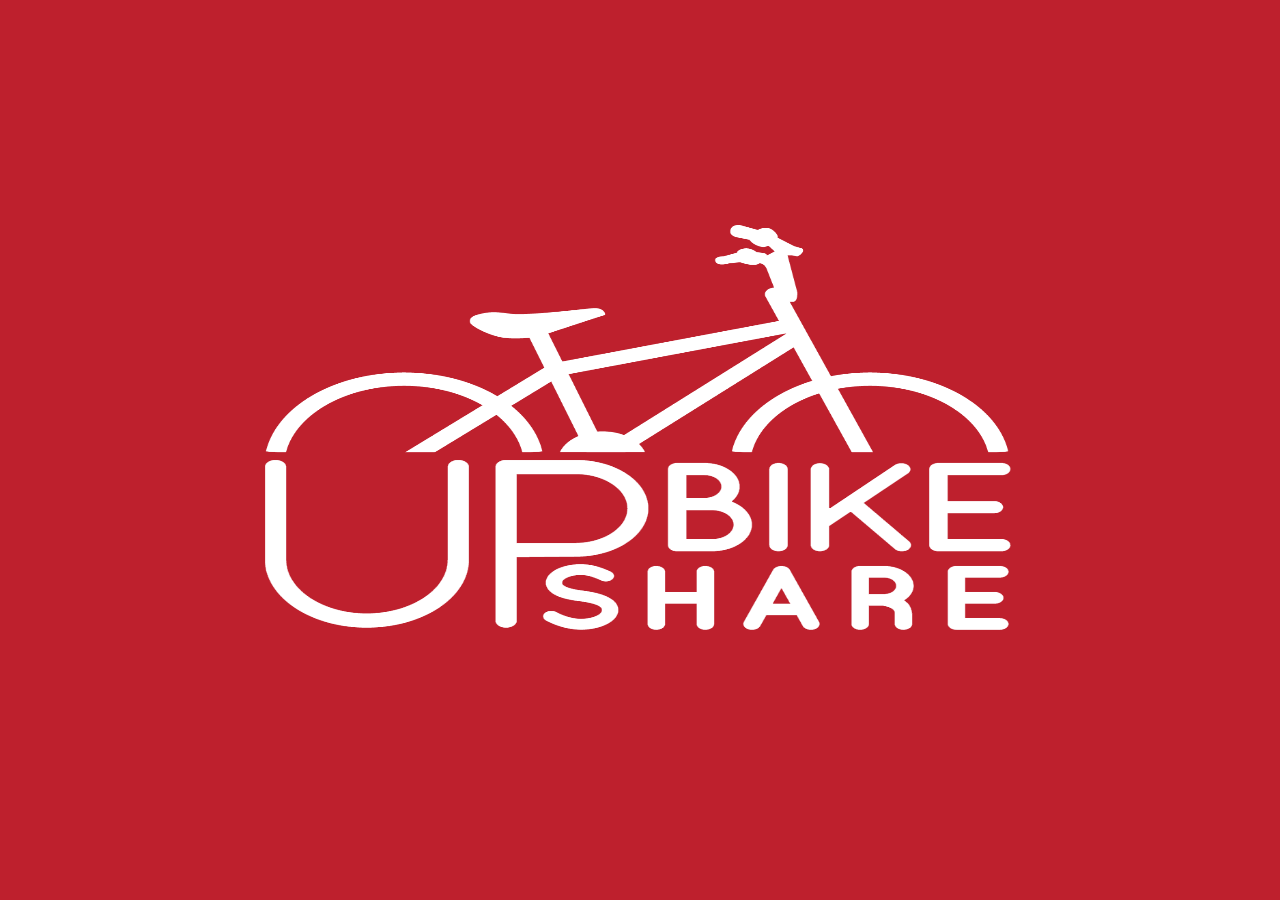
<file: UPBike-Share/www/index.html>
<!--

UP Bike Share - Android App

This is a course requirement for CS 192 Software Engineering II under the supervision of Asst. Prof. Ma. Rowena C. Solamo of the Department of Computer Science, College of Engineering, University of the Philippines, Diliman for the AY 2015-2016.

Team S+: Steven Barrozo, Mark Anton Mamac, Jaypee Renz San Gabriel

Screencast: https://youtu.be/Xg039MQwh8g

The MIT License (MIT)

Copyright (c) 2015 upbikeshareandroid

Permission is hereby granted, free of charge, to any person obtaining a copy
of this software and associated documentation files (the "Software"), to deal
in the Software without restriction, including without limitation the rights
to use, copy, modify, merge, publish, distribute, sublicense, and/or sell
copies of the Software, and to permit persons to whom the Software is
furnished to do so, subject to the following conditions:

The above copyright notice and this permission notice shall be included in all
copies or substantial portions of the Software.

THE SOFTWARE IS PROVIDED "AS IS", WITHOUT WARRANTY OF ANY KIND, EXPRESS OR
IMPLIED, INCLUDING BUT NOT LIMITED TO THE WARRANTIES OF MERCHANTABILITY,
FITNESS FOR A PARTICULAR PURPOSE AND NONINFRINGEMENT. IN NO EVENT SHALL THE
AUTHORS OR COPYRIGHT HOLDERS BE LIABLE FOR ANY CLAIM, DAMAGES OR OTHER
LIABILITY, WHETHER IN AN ACTION OF CONTRACT, TORT OR OTHERWISE, ARISING FROM,
OUT OF OR IN CONNECTION WITH THE SOFTWARE OR THE USE OR OTHER DEALINGS IN THE
SOFTWARE.

-->

<!--

Code History:

February 17, 2016 - Mark Anton Mamac
->Login screen UI.

February 18, 2016 - Mark Anton Mamac
->Code documentation and hard coded login function.

March 16, 2016 - Mark Anton Mamac
->Script for popup animation
->Template for scripts

October 10, 2016 - Jaypee San Gabriel
->Fixed login function to actually check for username and password combinations.
->Added code to transfer user data between pages.

January 6, 2017 - Jaypee San Gabriel
->login function now uses a database

-->

<html>
     <head>
          <title>Login Screen</title>
          <script src="lib/angular/angular.js"></script>
          <script src="lib/ionic/js/ionic.js"></script>
          <script src="lib/angular-animate/angular-animate.js"></script>
          <script src="lib/angular-sanitize/angular-sanitize.js"></script>
          <script src="lib/angular-ui-router/release/angular-ui-router.js"></script>
          <script src="lib/ionic/js/ionic-angular.js"></script>
	      <script src="js/app.js"></script>
          <script>
               /*
               check() Function
               March 16, 2016

               Use this as a body onload function. This function is to check if the user has to login his account. Show the login popup if it's the user's first time to login, if not, redirect to homepage.
               */

               function check(){
                    /*if it is the user's first time, show the login popup*/
                    document.getElementById("loginPopUp").className="popUp loginPopUp loginChangeOpacity1";
                    document.getElementById("loginPopUp").style.pointerEvents="auto";
                    /*else automatically login and load the home page*/
                    /*login(usr, pass);*/
               }

               /*

               login() function
               Feb. 18, 2016

               This is for getting the content of username and password input and user authentication. This function should link the user to the homepage of the application provided that the username and password combination exists in the database, otherwise, a popup window will open notifying of incorrect combination. However this is still incomplete.

               */

               function login(usr, pass){
                    var dataPromise=angular.element(document.body).injector().get('Database').getUsers();
                    dataPromise.then(function(result){
                         var users=result.data; /*database object*/
                         var objectCount = users.length;
                         /*username input from the user*/
                         var usr=document.getElementById("username").value;
                         /*password input from the user*/
                         var pass=document.getElementById("password").value;
                         /*check for result in database object*/
                         for (var i=0; i < objectCount; i++){
                              if(usr.localeCompare(users[i].user_name)==0 && pass.localeCompare(users[i].encrypted_password)==0){
                                   alert("Login successful!");
                                   /*Create a local object keeping track of certain states and data*/
                                   var currentUser={"username":usr,"userID":users[i].id,"reservedstate":"None","reservestation":"None","destination":"None","bikenumber":0};
                                   localStorage.setItem("currentuser",JSON.stringify(currentUser));
                                   location.href="home.html";
                                   return true;
                              }		 
                         }
                         alert("Incorrect username and password combination!");
                         return false;
                    },
                    function(result){
                         alert('Unable to connect. Please check your connection.')
                    });
               }
          </script>
     </head>
	 <body ng-app="BikeShare"></body>
     <body onload="check()">
          <!--ionic css for preset designs-->
          <!--<link href="lib/ionic/css/ionic.css" rel="stylesheet">-->

          <!--custom css for custom designs and positioning of the objects in html-->
          <link href="css/style.css" rel="stylesheet">

          <!--canvas-->
          <div class="canvas">

               <!--UP Bike Share logo-->
               <img src="img/UPBS LOGO 3A.png" alt="UPBS Logo" class="splashLogo">

               <!--Popup window login form-->
               <div id="loginPopUp" class="popUp loginPopUp">

                    <!--UP Bike Share logo for popup window-->
                    <img src="img/UPBS LOGO 1A.png" alt="UPBS Logo" class="loginLogo">

                    <!--Username input tag-->
                    <input type="text" id="username" placeholder="username" value="upbikeshare" class="textbox loginForm">

                    <!--Password input tag-->
                    <input type="password" id="password" placeholder="password" value="password" class="textbox loginForm">

                    <!--Login button-->
                    <input type="button" value="Login" onclick="login()" class="button loginButton">

                    <!--Sign in  button-->
                    <!--Note that this is just a nice to have feature of the application-->
                    <input type="button" value="Sign Up" onclick="" class="button loginButton">
               </div>
          </div>
     </body>
</html>
</file>
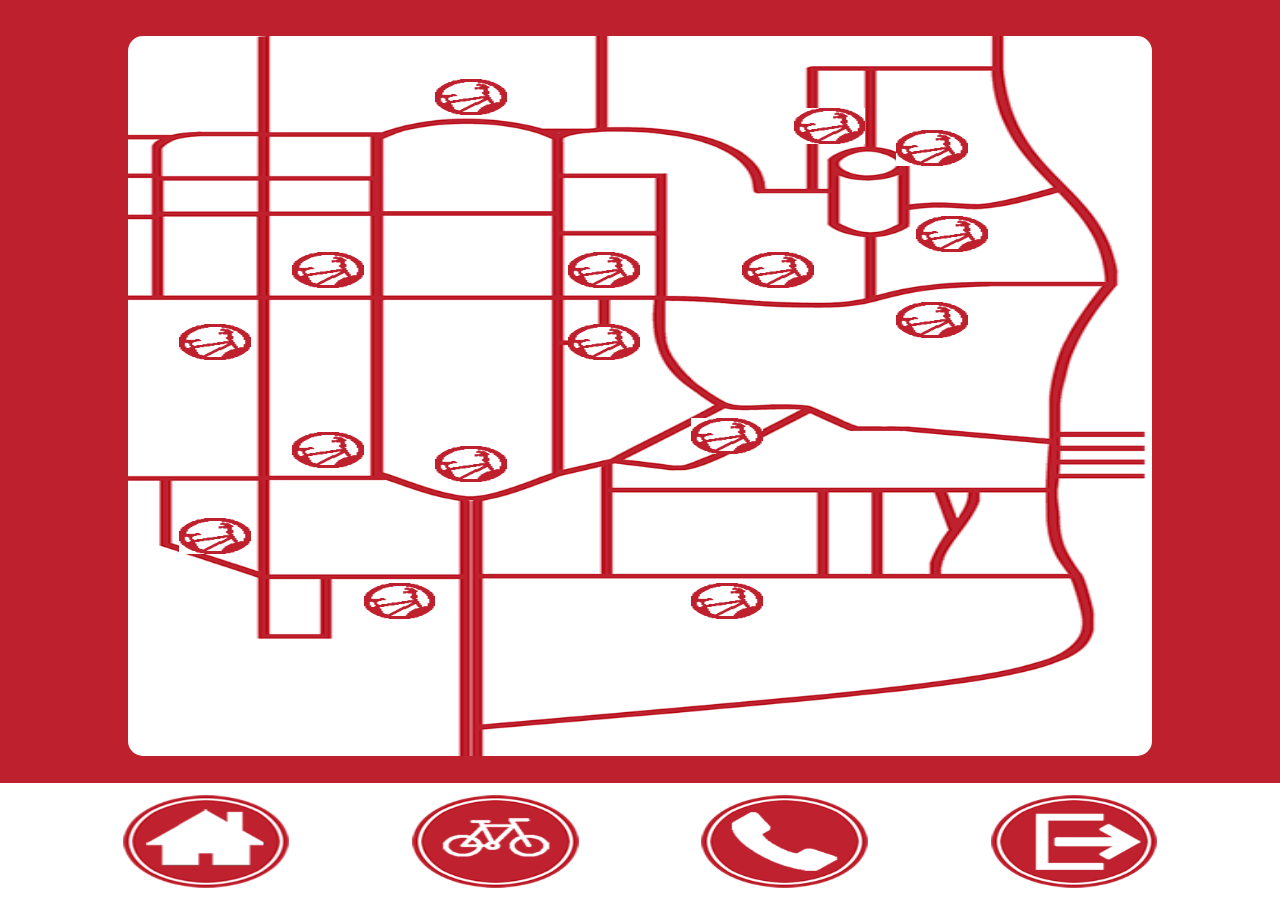
<file: UPBike-Share/www/home.html>
<!--

UP Bike Share - Android App

This is a course requirement for CS 192 Software Engineering II under the supervision of Asst. Prof. Ma. Rowena C. Solamo of the Department of Computer Science, College of Engineering, University of the Philippines, Diliman for the AY 2015-2016.

Team S+: Steven Barrozo, Mark Anton Mamac, Jaypee Renz San Gabriel

Screencast: https://youtu.be/Xg039MQwh8g

The MIT License (MIT)

Copyright (c) 2015 upbikeshareandroid

Permission is hereby granted, free of charge, to any person obtaining a copy
of this software and associated documentation files (the "Software"), to deal
in the Software without restriction, including without limitation the rights
to use, copy, modify, merge, publish, distribute, sublicense, and/or sell
copies of the Software, and to permit persons to whom the Software is
furnished to do so, subject to the following conditions:

The above copyright notice and this permission notice shall be included in all
copies or substantial portions of the Software.

THE SOFTWARE IS PROVIDED "AS IS", WITHOUT WARRANTY OF ANY KIND, EXPRESS OR
IMPLIED, INCLUDING BUT NOT LIMITED TO THE WARRANTIES OF MERCHANTABILITY,
FITNESS FOR A PARTICULAR PURPOSE AND NONINFRINGEMENT. IN NO EVENT SHALL THE
AUTHORS OR COPYRIGHT HOLDERS BE LIABLE FOR ANY CLAIM, DAMAGES OR OTHER
LIABILITY, WHETHER IN AN ACTION OF CONTRACT, TORT OR OTHERWISE, ARISING FROM,
OUT OF OR IN CONNECTION WITH THE SOFTWARE OR THE USE OR OTHER DEALINGS IN THE
SOFTWARE.

-->

<!--

Code History:

February 25, 2016 - Mark Anton Mamac
->Home Screen UI

March 11, 2016 - Mark Anton Mamac
->Placement of station icons
->Complete Home Screen UI with popups for station icons

March 16, 2016 - Mark Anton Mamac
->Removed settings icon
->Script for popup animations
->Template for scripts

March 26, 2016 - Mark Anton Mamac
->Additional station icons

February 6, 2017 - Jaypee San Gabriel
->iconClick, reserve, lock function now uses database.

-->

<html>
     <head>
          <title>Home Screen</title>
		  <script src="lib/angular/angular.js"></script>
          <script src="lib/ionic/js/ionic.js"></script>
          <script src="lib/angular-animate/angular-animate.js"></script>
          <script src="lib/angular-sanitize/angular-sanitize.js"></script>
          <script src="lib/angular-ui-router/release/angular-ui-router.js"></script>
          <script src="lib/ionic/js/ionic-angular.js"></script>
	      <script src="js/app.js"></script>
          <script>
               var currentUser=localStorage.getItem("currentuser");
               currentUser=JSON.parse(currentUser);
			   alert("Welcome! Please choose a station to reserve a bike from.");
                /*
               iconClick() function
               March 16 2016

               Function for displaying reservation popup. Receives reference to function caller for station name.
               */
               function iconClick(icon){
                    /*get the number of bikes available from the database*/
					var dataPromise=angular.element(document.body).injector().get('Database').getBikes();
					dataPromise.then(function(result){
			             var bikes=result.data;
						 var availableBike=0;
					     var objectCount = bikes.length;
			             for (var i=0; i < objectCount; i++){
					          if (icon.name.localeCompare(bikes[i].location)==0){
						           availableBike++;
						      }
					     }
						 var bikeNumber=document.getElementById("bikeNumber");
                         bikeNumber.innerHTML=availableBike;
					},
					function(result){
					     alert('Unable to connect. Please check your connection.')
					});
					
                    /*If there is no reserved bike show the reservation popup*/
                    /*change the station name based on the clicked icon*/
                    if (currentUser.reservedstate.localeCompare("None")==0){
                         var stationName=document.getElementById("rpopUpStationName");
                         stationName.innerHTML=icon.name;
					     document.getElementById("reservePopUp").popUpStationName=icon.name;
                         document.getElementById("reservePopUp").className="popUp homePopUp changeOpacity1";
                         document.getElementById("reservePopUp").style.pointerEvents="auto";
                    }
					else if (currentUser.reservedstate.localeCompare("GetDestination")==0){

                    /*Else if there is a reserved bike but the destination is not yet locked, show the destination popup*/
                    /*change the station name based on the clicked icon*/
                    
                         var stationName=document.getElementById("dpopUpStationName");
                         stationName.innerHTML=icon.name;
					     document.getElementById("destinationPopUp").popUpStationName=icon.name;
                         document.getElementById("destinationPopUp").className="popUp homePopUp changeOpacity1";
                         document.getElementById("destinationPopUp").style.pointerEvents="auto";
                    }
					else {
					     alert("You have currently set a location and destination. Go to your status page (bike icon) to unlock/lock your bike.");
					}
               }

               /*
               reserve() function
               March 16, 2016

               Saves the reservation location.
               */
               function reserve(){
			        var stationName=document.getElementById("reservePopUp").popUpStationName;
					var dataPromise=angular.element(document.body).injector().get('Database').getBikes();
					dataPromise.then(function(result){
					     var bikes=result.data;
			             var objectCount=bikes.length;
                         for (var i=0; i < objectCount; i++){
			                  if (stationName.localeCompare(bikes[i].location)==0){
							       currentUser.bikenumber=bikes[i].id;
						           break;
				              }
			             }
						 if (currentUser.bikenumber==0){
						      alert("There are no available bikes.");
						 }
						 else{
							  var dataPromise2=angular.element(document.body).injector().get('Database').updateBike(currentUser.bikenumber,"Reserved");
							  dataPromise2.then(function(result){
							       alert("Reservation successful. Next, choose your destination.");
							  },
							  function(result){
					               alert('Unable to connect. Please check your connection.')
					          });
						                     /*station name*/
					          currentUser.reservedstate="GetDestination";
					          currentUser.reservestation=stationName;
					          localStorage.setItem("currentuser",JSON.stringify(currentUser));
						 }
					},
					function(result){
					     alert('Unable to connect. Please check your connection.')
					});
					
                    /*hide reserve popup*/
                    document.getElementById("reservePopUp").className="popUp homePopUp changeOpacity0";
					document.getElementById("reservePopUp").style.pointerEvents="none";
               }

               /*
               rcancel() function
               March 16, 2016

               Hides the reservation popup.
               */
               function rcancel(){
                    /*hide reserve popup*/
                    document.getElementById("reservePopUp").className="popUp homePopUp changeOpacity0";
                    document.getElementById("reservePopUp").style.pointerEvents="none";
               }

               /*
               lock() function
               March 16, 2016

               Saves the destination location then completes the reservation using the reservation and destination location and then submit them to server.
               */
               function lock(){
                    /*station name*/
					alert("Reservation successfully locked. Proceed to status screen (bike icon) to unlock your bike.");
					var stationName=document.getElementById("destinationPopUp").popUpStationName;
					currentUser.destination=stationName;
				    currentUser.reservedstate="DestinationSet";
					localStorage.setItem("currentuser",JSON.stringify(currentUser));

                    /*hide reserve popup*/
                    document.getElementById("destinationPopUp").className="popUp homePopUp changeOpacity0";
					document.getElementById("destinationPopUp").style.pointerEvents="none";
               }

               /*
               dcancel() function
               March 16, 2016

               Hides destination popup.
               */
               function dcancel(){
                    /*hide reserve popup*/
                    document.getElementById("destinationPopUp").className="popUp homePopUp changeOpacity0";
                    document.getElementById("destinationPopUp").style.pointerEvents="none";
               }
			   
			   /* check_reservation() function
			   February 15, 2017
			   
			   Check if the user has an ongoing unlocked reservation.
			   */
			   function check_reservation(){
					var dataPromise=angular.element(document.body).injector().get('Database').checkOngoing(currentUser.userID);
					dataPromise.then(function(result){
			             is_ongoing=result.data;
						 if (is_ongoing==1){
						      currentUser.reservedstate="Ongoing";
							  localStorage.setItem("currentuser",JSON.stringify(currentUser));
						 }
					},
					function(result){
					     alert('Unable to connect. Please check your connection.')
					});
			   }
          </script>
     </head>
     <body ng-app="BikeShare"></body>
     <body onload="check_reservation()">
          <!--ionic css for preset designs-->
          <!--<link href="lib/ionic/css/ionic.css" rel="stylesheet">-->

          <!--custom css for custom designs and positioning of the objects in html-->
          <link href="css/style.css" rel="stylesheet">

          <!--canvas-->
          <div class="canvas">
               <div class="mapDiv">
                    <!--UPD Map-->
                    <img src="img/map.png" alt="UPD Map" class="map">
                    <!--You may use the id as a parameter for reservation and destination function (choose depending on the state of the current user).-->
                    <!--AS station icon-->
                    <img src="img/stationIcon.png" name="AS" alt="AS Station" class="stationIcon asIcon" onclick="iconClick(this)">
                    <!--CAL station icon-->
                    <img src="img/stationIcon.png" name="CAL" alt="CAL Station" class="stationIcon calIcon" onclick="iconClick(this)">
                    <!--Chem station icon-->
                    <img src="img/stationIcon.png" name="Chem" alt="Chem Station" class="stationIcon chemIcon" onclick="iconClick(this)">
                    <!--CHK station icon-->
                    <img src="img/stationIcon.png" name="CHK" alt="CHK Station" class="stationIcon chkIcon" onclick="iconClick(this)">
                    <!--Engg station icon-->
                    <img src="img/stationIcon.png" name="Engg" alt="Engg Station" class="stationIcon enggIcon" onclick="iconClick(this)">
                    <!--EnggLib2 station icon-->
                    <img src="img/stationIcon.png" name="Engg Lib 2" alt="EnggLib2 Station" class="stationIcon enggLib2Icon" onclick="iconClick(this)">
                    <!--Fine Arts station icon-->
                    <img src="img/stationIcon.png" name="Fine Arts" alt="Fine Arts Station" class="stationIcon fineArtsIcon" onclick="iconClick(this)">
                    <!--Marine Science station icon-->
                    <img src="img/stationIcon.png" name="Marine Science" alt="Marine Science Station" class="stationIcon marineScienceIcon" onclick="iconClick(this)">
                    <!--Math station icon-->
                    <img src="img/stationIcon.png" name="Math" alt="Math Station" class="stationIcon mathIcon" onclick="iconClick(this)">
                    <!--Music station icon-->
                    <img src="img/stationIcon.png" name="Music" alt="Music Station" class="stationIcon musicIcon" onclick="iconClick(this)">
                    <!--NCPAG station icon-->
                    <img src="img/stationIcon.png" name="NCPAG" alt="NCPAG Station" class="stationIcon ncpagIcon" onclick="iconClick(this)">
                    <!--OUR station icon-->
                    <img src="img/stationIcon.png" name="OUR" alt="OUR Station" class="stationIcon ourIcon" onclick="iconClick(this)">
                    <!--Physics station icon-->
                    <img src="img/stationIcon.png" name="Physics" alt="Physics Station" class="stationIcon physicsIcon" onclick="iconClick(this)">
                    <!--Quezon Hall station icon-->
                    <img src="img/stationIcon.png" name="Quezon Hall" alt="Quezon Hall Station" class="stationIcon quezonHallIcon" onclick="iconClick(this)">
                    <!--Shopping Center station icon-->
                    <img src="img/stationIcon.png" name="Shopping Center" alt="Shopping Center Station" class="stationIcon shoppingCenterIcon" onclick="iconClick(this)">
                    <!--Vinzon's Hall station icon-->
                    <img src="img/stationIcon.png" name="Vinzons" alt="Vinzon's Station" class="stationIcon vinzonIcon" onclick="iconClick(this)">
               </div>

               <!--Menu bar-->
               <div class="menuBar">
                    <!---Home button-->
                    <a href="home.html"><img src="img/home.png" alt="Home Icon" class="menuBarIcon homeIcon"></a>
                    <!--Bike info button-->
                    <a href="status.html"><img src="img/bike.png" alt="Bike Icon" class="menuBarIcon bikeIcon"></a>
                    <!--Report button-->
                    <a href="report.html"><img src="img/report.png" alt="Report Icon" class="menuBarIcon reportIcon"></a>
                    <!--Exit button-->
                    <a href="index.html"><img src="img/exit.png"  alt="Exit Icon" class="menuBarIcon exitIcon"></a>
               </div>

               <!--Please create a script that will check the current status of the user (no reservation, with reservation but not locked, with reservation and locked) when the user tapped one of the station icons.-->

               <!--Reservation popup-->
               <div id="reservePopUp" class="popUp homePopUp">
                    <!--Station name-->
                    <p id="rpopUpStationName" class="popUpStationName"></p>
                    <!--Horizontal line-->
                    <div class="horizontalLine stationNameHL">
                    </div>
                    <!--Number of bike available-->
                    <p id="bikeNumber" class="pNoMargin popUpBikeAvailable">0</p>
                    <!--"Available"-->
                    <p class="pNoMargin popUpAvailable">Available</p>
                    <!--Horizontal line-->
                    <div class="horizontalLine reserveHL">
                    </div>
                    <!--Reserve button-->
                    <input type="button" name="reserveButton" value="Reserve" onclick="reserve()" class="button reserveButton">
                    <!--Cancel button-->
                    <input type="button" name="cancelButton" value="Cancel" onclick="rcancel()" class="button rCancelButton">
               </div>

               <!--Destination popup-->
               <div id="destinationPopUp" class="popUp homePopUp">
                    <p id="dpopUpStationName" class="popUpStationName"></p>
                    <!--Horizontal line-->
                    <div class="horizontalLine stationNameHL">
                    </div>
                    <!--Destination lock button-->
                    <input type="button" name="destinationButton" value="Set Destination" onclick="lock()" class="button destinationButton">
                    <!--Cancel button-->
                    <input type="button" name="cancelButton" value="Cancel" onclick="dcancel()" class="button dCancelButton">
               </div>
          </div>
     </body>
</html>
</file>
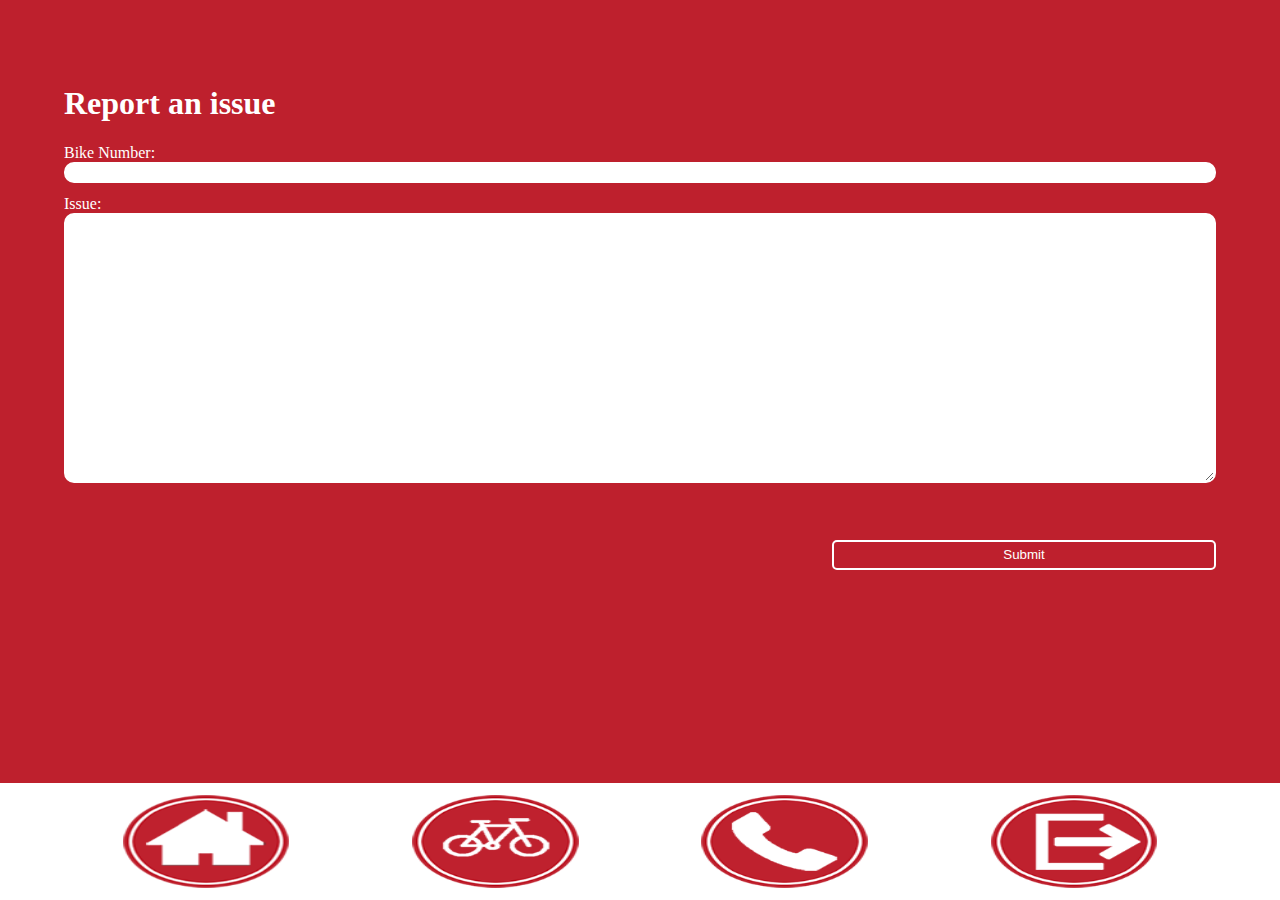
<file: UPBike-Share/www/report.html>
<!--

UP Bike Share - Android App

This is a course requirement for CS 192 Software Engineering II under the supervision of Asst. Prof. Ma. Rowena C. Solamo of the Department of Computer Science, College of Engineering, University of the Philippines, Diliman for the AY 2015-2016.

Team S+: Steven Barrozo, Mark Anton Mamac, Jaypee Renz San Gabriel

Screencast: https://youtu.be/Xg039MQwh8g

The MIT License (MIT)

Copyright (c) 2015 upbikeshareandroid

Permission is hereby granted, free of charge, to any person obtaining a copy
of this software and associated documentation files (the "Software"), to deal
in the Software without restriction, including without limitation the rights
to use, copy, modify, merge, publish, distribute, sublicense, and/or sell
copies of the Software, and to permit persons to whom the Software is
furnished to do so, subject to the following conditions:

The above copyright notice and this permission notice shall be included in all
copies or substantial portions of the Software.

THE SOFTWARE IS PROVIDED "AS IS", WITHOUT WARRANTY OF ANY KIND, EXPRESS OR
IMPLIED, INCLUDING BUT NOT LIMITED TO THE WARRANTIES OF MERCHANTABILITY,
FITNESS FOR A PARTICULAR PURPOSE AND NONINFRINGEMENT. IN NO EVENT SHALL THE
AUTHORS OR COPYRIGHT HOLDERS BE LIABLE FOR ANY CLAIM, DAMAGES OR OTHER
LIABILITY, WHETHER IN AN ACTION OF CONTRACT, TORT OR OTHERWISE, ARISING FROM,
OUT OF OR IN CONNECTION WITH THE SOFTWARE OR THE USE OR OTHER DEALINGS IN THE
SOFTWARE.

-->

<!--

Code History:

February 25, 2016 - Mark Anton Mamac
->Report Screen UI

March 10, 2016 - Mark Anton Mamac
->Fixed alignment

March 11, 2016 - Mark Anton Mamac
->3px border line to separate menu bar from report section

March 16, 2016 - Mark Anton Mamac
->Removed settings icon
->submit() template

March 18, 2016 - Mark Anton Mamac
->Change issue textbox from input text to textarea

February 3, 2017 - Jaypee San Gabriel
->submit function now properly uses a database
-->

<html>
     <head>
          <title>Report Screen</title>
		  <script src="lib/angular/angular.js"></script>
          <script src="lib/ionic/js/ionic.js"></script>
          <script src="lib/angular-animate/angular-animate.js"></script>
          <script src="lib/angular-sanitize/angular-sanitize.js"></script>
          <script src="lib/angular-ui-router/release/angular-ui-router.js"></script>
          <script src="lib/ionic/js/ionic-angular.js"></script>
	      <script src="js/app.js"></script>
          <script>
               var currentUser=localStorage.getItem("currentuser");
			   currentUser=JSON.parse(currentUser);
               /*
               submit() function
               March 16, 2016

               Submits the content of the report input
               */
               function submit(){
                    var bikeNumber=document.getElementById("bikeNumber").value;
                    var issue=document.getElementById("issue").value;
					var dataPromise=angular.element(document.body).injector().get('Database').postReport(currentUser.userID,bikeNumber,issue);
					dataPromise.then(function(response){
					alert("Report successfully submitted.");
					var dataPromise2=angular.element(document.body).injector().get('Database').updateBike(bikeNumber,"Unusable");
					dataPromise2.then(function(result){
						//alert("Reservation cancelled.");
					},
					function(result){
					    alert('Unable to connect. Please check your connection.')
					});},function(response){alert('Unable to connect. Please check your connection.')});
                    /*submit this values*/
               }
          </script>
     </head>
	 <body ng-app="BikeShare"></body>
     <body>
          <!--ionic css for preset designs-->
          <!--<link href="lib/ionic/css/ionic.css" rel="stylesheet">-->

          <!--custom css for custom designs and positioning of the objects in html-->
          <link href="css/style.css" rel="stylesheet">

          <!--canvas-->
          <div class="canvas reportCanvas">
               <!--Report header-->
               <h1 class="header">Report an issue</h1>
               <!--Bike number text-->
               <p class="pNoMargin reportText">Bike Number:</p>
               <!--Bike number textbox-->
               <input type="text" id="bikeNumber" class="textbox bikeNumberTextbox">
               <!--Issue text-->
               <p class="pNoMargin reportText">Issue:</p>
               <!--Issue textbox-->
               <textarea id="issue" class="textbox issueTextbox"></textarea>
               <!--Submit button-->
               <input type="button" value="Submit" class="button reportSubmit" onclick="submit()">
               <!--Menu bar-->
               <div class="menuBar reportMenuBar">
                    <!---Home button-->
                    <a href="home.html"><img src="img/home.png" alt="Home Icon" class="menuBarIcon homeIcon"></a>
                    <!--Bike info button-->
                    <a href="status.html"><img src="img/bike.png" alt="Bike Icon" class="menuBarIcon bikeIcon"></a>
                    <!--Report button-->
                    <a href="report.html"><img src="img/report.png" alt="Report Icon" class="menuBarIcon reportIcon"></a>
                    <!--Exit button-->
                    <a href="index.html"><img src="img/exit.png"  alt="Exit Icon" class="menuBarIcon exitIcon"></a>
               </div>
          </div>
     </body>
</html>
</file>
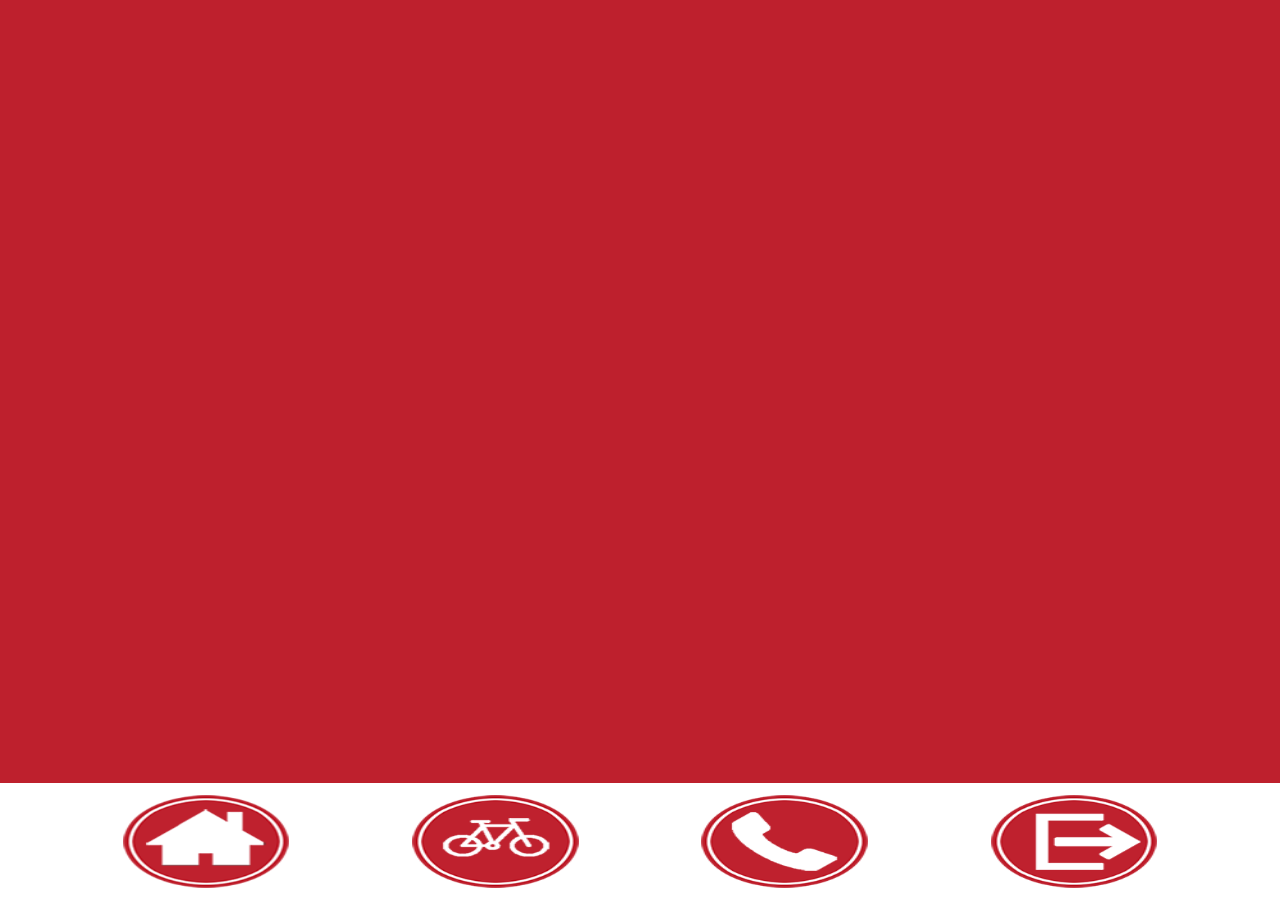
<file: UPBike-Share/www/status.html>
<!--

UP Bike Share - Android App

This is a course requirement for CS 192 Software Engineering II under the supervision of Asst. Prof. Ma. Rowena C. Solamo of the Department of Computer Science, College of Engineering, University of the Philippines, Diliman for the AY 2015-2016.

Team S+: Steven Barrozo, Mark Anton Mamac, Jaypee Renz San Gabriel

Screencast: https://youtu.be/Xg039MQwh8g

The MIT License (MIT)

Copyright (c) 2015 upbikeshareandroid

Permission is hereby granted, free of charge, to any person obtaining a copy
of this software and associated documentation files (the "Software"), to deal
in the Software without restriction, including without limitation the rights
to use, copy, modify, merge, publish, distribute, sublicense, and/or sell
copies of the Software, and to permit persons to whom the Software is
furnished to do so, subject to the following conditions:

The above copyright notice and this permission notice shall be included in all
copies or substantial portions of the Software.

THE SOFTWARE IS PROVIDED "AS IS", WITHOUT WARRANTY OF ANY KIND, EXPRESS OR
IMPLIED, INCLUDING BUT NOT LIMITED TO THE WARRANTIES OF MERCHANTABILITY,
FITNESS FOR A PARTICULAR PURPOSE AND NONINFRINGEMENT. IN NO EVENT SHALL THE
AUTHORS OR COPYRIGHT HOLDERS BE LIABLE FOR ANY CLAIM, DAMAGES OR OTHER
LIABILITY, WHETHER IN AN ACTION OF CONTRACT, TORT OR OTHERWISE, ARISING FROM,
OUT OF OR IN CONNECTION WITH THE SOFTWARE OR THE USE OR OTHER DEALINGS IN THE
SOFTWARE.

-->

<!--

Code History:

March 16, 2016 - Mark Anton Mamac
->Blank user status screen.

March 26, 2016 - Mark Anton Mamac
->Status <body>
->UI part of display(), unlock(), cancelReserve() and lock() function.

February 15, 2017 - Jaypee San Gabriel
->UI Display now changes to reflect more accurate information regarding user's current status.

-->

<html>
     <head>
          <title>User Status Screen</title>
		  <script src="lib/angular/angular.js"></script>
          <script src="lib/ionic/js/ionic.js"></script>
          <script src="lib/angular-animate/angular-animate.js"></script>
          <script src="lib/angular-sanitize/angular-sanitize.js"></script>
          <script src="lib/angular-ui-router/release/angular-ui-router.js"></script>
          <script src="lib/ionic/js/ionic-angular.js"></script>
	      <script src="js/app.js"></script>
          <script>
		  var currentUser=localStorage.getItem("currentuser");
		  currentUser=JSON.parse(currentUser);
          function display(){
               /*if there is no reservation*/
			   if (currentUser.reservedstate.localeCompare("None")==0){

               document.getElementById("notReserved").className="changeOpacity1";
               document.getElementById("notReserved").style.pointerEvents="auto";
			   }

               /*else if there is reservation*/
			   else if (currentUser.reservedstate.localeCompare("GetDestination")==0) {
               //show div reserved
               document.getElementById("halfReserved").className="changeOpacity1";
               document.getElementById("halfReserved").style.pointerEvents="auto";

               //display route based on reservation
			   document.getElementById("hbikeNum").innerHTML=currentUser.bikenumber;
               document.getElementById("hRoute").innerHTML=currentUser.reservestation;
			   }
			   
			   else if (currentUser.reservedstate.localeCompare("DestinationSet")==0){
			   
			   document.getElementById("reserved").className="changeOpacity1";
               document.getElementById("reserved").style.pointerEvents="auto";

               //display route based on reservation
			   document.getElementById("rbikeNum").innerHTML=currentUser.bikenumber;
               document.getElementById("rRoute").innerHTML=currentUser.reservestation.concat(" - ").concat(currentUser.destination);
			   
			   }
			   
			   else if (currentUser.reservedstate.localeCompare("Ongoing")==0){
               //show div unlocked
               document.getElementById("unlocked").className="changeOpacity1";
               document.getElementById("unlocked").style.pointerEvents="auto";

               //display route based on reservation
			   document.getElementById("ubikeNum").innerHTML=currentUser.bikenumber;
               document.getElementById("route").innerHTML=currentUser.reservestation.concat(" - ").concat(currentUser.destination);
			   }
               
          }

          function unlock(){
		       document.getElementById("ubikeNum").innerHTML=currentUser.bikenumber;
		       var dataPromise=angular.element(document.body).injector().get('Database').postOngoing(currentUser.userID,currentUser.bikenumber);
				dataPromise.then(function(result){
					 var dataPromise2=angular.element(document.body).injector().get('Database').updateBike(currentUser.bikenumber,"In Use");
					 dataPromise2.then(function(result){
						  alert("Bike is now in use.");
					 },
					 function(result){
						  alert('Unable to connect. Please check your connection.')
					 });
			   },
			   function(result){
					 alert('Unable to connect. Please check your connection.')
			   });
               //hide div reserved
               document.getElementById("reserved").className="changeOpacity0";
               document.getElementById("reserved").style.pointerEvents="none";
			   
			   document.getElementById("halfReserved").className="changeOpacity0";
               document.getElementById("halfReserved").style.pointerEvents="none";

               //show div unlocked
               document.getElementById("unlocked").className="changeOpacity1";
               document.getElementById("unlocked").style.pointerEvents="auto";

               //display route based on reservation
               document.getElementById("uRoute").innerHTML=currentUser.reservestation.concat(" - ").concat(currentUser.destination);
			   
			   currentUser.reservedstate="Ongoing";
			   localStorage.setItem("currentuser",JSON.stringify(currentUser));
          }

          function cancelReserve(){
			   var dataPromise=angular.element(document.body).injector().get('Database').deleteOngoing(currentUser.userID);
			   dataPromise.then(function(result){
			        var dataPromise2=angular.element(document.body).injector().get('Database').updateBike(currentUser.bikenumber,"Available");
					dataPromise2.then(function(result){
						//alert("Reservation cancelled.");
					},
					function(result){
					    alert('Unable to connect. Please check your connection.')
					});
			        //hide div reserved
                    document.getElementById("reserved").className="changeOpacity0";
                    document.getElementById("reserved").style.pointerEvents="none";
					
					document.getElementById("halfReserved").className="changeOpacity0";
                    document.getElementById("halfReserved").style.pointerEvents="none";

                    //show div notReserved
                    document.getElementById("notReserved").className="changeOpacity1";
                    document.getElementById("notReserved").style.pointerEvents="auto";
			   
			   
			        currentUser.reservedstate="None";
			        currentUser.reservestation="None";
			        currentUser.destination="None";
					currentUser.bikenumber=0;
			        localStorage.setItem("currentuser",JSON.stringify(currentUser));
			   },
			   function(result){
					alert('Unable to connect. Please check your connection.')
			   });
          }

          function lock(){
			   
			   /* delete ongoing share */
			   var dataPromise=angular.element(document.body).injector().get('Database').deleteOngoing(currentUser.userID);
			   dataPromise.then(function(result){
			        var dataPromise2=angular.element(document.body).injector().get('Database').updateBike(currentUser.bikenumber,"Available");
					dataPromise2.then(function(result){
						alert("Bike locked.");
					},
					function(result){
					    alert('Unable to connect. Please check your connection.')
					});
					var dataPromise3=angular.element(document.body).injector().get('Database').updateBikeLocation(currentUser.bikenumber,currentUser.destination);
					dataPromise3.then(function(result){
						//alert("Location updated.");
					},
					function(result){
					    alert('Unable to connect. Please check your connection.')
					});
					//hide div unlocked
                    document.getElementById("unlocked").className="changeOpacity0";
                    document.getElementById("unlocked").style.pointerEvents="none";

               //show div reserved
                    document.getElementById("notReserved").className="changeOpacity1";
                    document.getElementById("notReserved").style.pointerEvents="auto";
			   
			   /* delete ongoing share */
			        currentUser.reservedstate="None";
			        currentUser.reservestation="None";
			        currentUser.destination="None";
					currentUser.bikenumber=0;
			        localStorage.setItem("currentuser",JSON.stringify(currentUser));
			   },
			   function(result){
					alert('Unable to connect. Please check your connection.')
			   });
          }
          </script>
     </head>
	 <body ng-app="BikeShare"></body>
     <body onload="display()">
          <!--ionic css for preset designs-->
          <!--<link href="lib/ionic/css/ionic.css" rel="stylesheet">-->

          <!--custom css for custom designs and positioning of the objects in html-->
          <link href="css/style.css" rel="stylesheet">

          <!--canvas-->
          <div class="canvas">
               <!--No bike reservation-->
               <div class="status" id="notReserved">
                    <!--No Bike Reservation text-->
                    <p class="pNoMargin noBikeReserved">No<br>Bike<br>Reserved</p>
               </div>
			   <!--With bike reservation, no destination-->
               <div class="status" id="halfReserved">
                    <!--Bike Number-->
                    <p class="pNoMargin bikeNumber" id="hbikeNum"></p>
                    <!--Bike Number text-->
                    <p class="pNoMargin bikeNumberText">Bike Number</p>
                    <!--Route-->
                    <p class="pNoMargin route" id="hRoute"></p>
                    <!--Cancel reservation button-->
                    <input type="button" value="Cancel Reservation" class="button cancelReserve" onclick="cancelReserve()">
               </div>
               <!--With bike reservation-->
               <div class="status" id="reserved">
                    <!--Bike Number-->
                    <p class="pNoMargin bikeNumber" id="rbikeNum"></p>
                    <!--Bike Number text-->
                    <p class="pNoMargin bikeNumberText">Bike Number</p>
                    <!--Route-->
                    <p class="pNoMargin route" id="rRoute"></p>
                    <!--Unlock button-->
                    <input type="button" value="Unlock" class="button unlock" onclick="unlock()">
                    <!--Cancel reservation button-->
                    <input type="button" value="Cancel Reservation" class="button cancelReserve" onclick="cancelReserve()">
               </div>
               <!--Bike Unlocked-->
               <div  class="status" id="unlocked">
                    <!--Bike Number-->
                    <p class="pNoMargin bikeNumber" id="ubikeNum"></p>
                    <!--Bike Number text-->
                    <p class="pNoMargin bikeNumberText">Bike Number</p>
                    <!--Route-->
                    <p class="pNoMargin route" id="uRoute"></p>
                    <!--Lock button-->
                    <input type="button" value="Lock" class="button lock" onclick="lock()">
               </div>

               <!--Menu bar-->
               <div class="menuBar">
                    <!---Home button-->
                    <a href="home.html"><img src="img/home.png" alt="Home Icon" class="menuBarIcon homeIcon"></a>
                    <!--Bike info button-->
                    <a href="status.html"><img src="img/bike.png" alt="Bike Icon" class="menuBarIcon bikeIcon"></a>
                    <!--Report button-->
                    <a href="report.html"><img src="img/report.png" alt="Report Icon" class="menuBarIcon reportIcon"></a>
                    <!--Exit button-->
                    <a href="index.html"><img src="img/exit.png"  alt="Exit Icon" class="menuBarIcon exitIcon"></a>
               </div>
          </div>
     </body>
</html>
</file>
<file: UPBike-Share/www/lib/ionic/css/ionic.css>
@charset "UTF-8";
/*!
 * Copyright 2015 Drifty Co.
 * http://drifty.com/
 *
 * Ionic, v1.2.4
 * A powerful HTML5 mobile app framework.
 * http://ionicframework.com/
 *
 * By @maxlynch, @benjsperry, @adamdbradley <3
 *
 * Licensed under the MIT license. Please see LICENSE for more information.
 *
 */
/*!
  Ionicons, v2.0.1
  Created by Ben Sperry for the Ionic Framework, http://ionicons.com/
  https://twitter.com/benjsperry  https://twitter.com/ionicframework
  MIT License: https://github.com/driftyco/ionicons

  Android-style icons originally built by Google’s
  Material Design Icons: https://github.com/google/material-design-icons
  used under CC BY http://creativecommons.org/licenses/by/4.0/
  Modified icons to fit ionicon’s grid from original.
*/
@font-face {
  font-family: "Ionicons";
  src: url("../fonts/ionicons.eot?v=2.0.1");
  src: url("../fonts/ionicons.eot?v=2.0.1#iefix") format("embedded-opentype"), url("../fonts/ionicons.ttf?v=2.0.1") format("truetype"), url("../fonts/ionicons.woff?v=2.0.1") format("woff"), url("../fonts/ionicons.woff") format("woff"), url("../fonts/ionicons.svg?v=2.0.1#Ionicons") format("svg");
  font-weight: normal;
  font-style: normal; }

.ion, .ionicons,
.ion-alert:before,
.ion-alert-circled:before,
.ion-android-add:before,
.ion-android-add-circle:before,
.ion-android-alarm-clock:before,
.ion-android-alert:before,
.ion-android-apps:before,
.ion-android-archive:before,
.ion-android-arrow-back:before,
.ion-android-arrow-down:before,
.ion-android-arrow-dropdown:before,
.ion-android-arrow-dropdown-circle:before,
.ion-android-arrow-dropleft:before,
.ion-android-arrow-dropleft-circle:before,
.ion-android-arrow-dropright:before,
.ion-android-arrow-dropright-circle:before,
.ion-android-arrow-dropup:before,
.ion-android-arrow-dropup-circle:before,
.ion-android-arrow-forward:before,
.ion-android-arrow-up:before,
.ion-android-attach:before,
.ion-android-bar:before,
.ion-android-bicycle:before,
.ion-android-boat:before,
.ion-android-bookmark:before,
.ion-android-bulb:before,
.ion-android-bus:before,
.ion-android-calendar:before,
.ion-android-call:before,
.ion-android-camera:before,
.ion-android-cancel:before,
.ion-android-car:before,
.ion-android-cart:before,
.ion-android-chat:before,
.ion-android-checkbox:before,
.ion-android-checkbox-blank:before,
.ion-android-checkbox-outline:before,
.ion-android-checkbox-outline-blank:before,
.ion-android-checkmark-circle:before,
.ion-android-clipboard:before,
.ion-android-close:before,
.ion-android-cloud:before,
.ion-android-cloud-circle:before,
.ion-android-cloud-done:before,
.ion-android-cloud-outline:before,
.ion-android-color-palette:before,
.ion-android-compass:before,
.ion-android-contact:before,
.ion-android-contacts:before,
.ion-android-contract:before,
.ion-android-create:before,
.ion-android-delete:before,
.ion-android-desktop:before,
.ion-android-document:before,
.ion-android-done:before,
.ion-android-done-all:before,
.ion-android-download:before,
.ion-android-drafts:before,
.ion-android-exit:before,
.ion-android-expand:before,
.ion-android-favorite:before,
.ion-android-favorite-outline:before,
.ion-android-film:before,
.ion-android-folder:before,
.ion-android-folder-open:before,
.ion-android-funnel:before,
.ion-android-globe:before,
.ion-android-hand:before,
.ion-android-hangout:before,
.ion-android-happy:before,
.ion-android-home:before,
.ion-android-image:before,
.ion-android-laptop:before,
.ion-android-list:before,
.ion-android-locate:before,
.ion-android-lock:before,
.ion-android-mail:before,
.ion-android-map:before,
.ion-android-menu:before,
.ion-android-microphone:before,
.ion-android-microphone-off:before,
.ion-android-more-horizontal:before,
.ion-android-more-vertical:before,
.ion-android-navigate:before,
.ion-android-notifications:before,
.ion-android-notifications-none:before,
.ion-android-notifications-off:before,
.ion-android-open:before,
.ion-android-options:before,
.ion-android-people:before,
.ion-android-person:before,
.ion-android-person-add:before,
.ion-android-phone-landscape:before,
.ion-android-phone-portrait:before,
.ion-android-pin:before,
.ion-android-plane:before,
.ion-android-playstore:before,
.ion-android-print:before,
.ion-android-radio-button-off:before,
.ion-android-radio-button-on:before,
.ion-android-refresh:before,
.ion-android-remove:before,
.ion-android-remove-circle:before,
.ion-android-restaurant:before,
.ion-android-sad:before,
.ion-android-search:before,
.ion-android-send:before,
.ion-android-settings:before,
.ion-android-share:before,
.ion-android-share-alt:before,
.ion-android-star:before,
.ion-android-star-half:before,
.ion-android-star-outline:before,
.ion-android-stopwatch:before,
.ion-android-subway:before,
.ion-android-sunny:before,
.ion-android-sync:before,
.ion-android-textsms:before,
.ion-android-time:before,
.ion-android-train:before,
.ion-android-unlock:before,
.ion-android-upload:before,
.ion-android-volume-down:before,
.ion-android-volume-mute:before,
.ion-android-volume-off:before,
.ion-android-volume-up:before,
.ion-android-walk:before,
.ion-android-warning:before,
.ion-android-watch:before,
.ion-android-wifi:before,
.ion-aperture:before,
.ion-archive:before,
.ion-arrow-down-a:before,
.ion-arrow-down-b:before,
.ion-arrow-down-c:before,
.ion-arrow-expand:before,
.ion-arrow-graph-down-left:before,
.ion-arrow-graph-down-right:before,
.ion-arrow-graph-up-left:before,
.ion-arrow-graph-up-right:before,
.ion-arrow-left-a:before,
.ion-arrow-left-b:before,
.ion-arrow-left-c:before,
.ion-arrow-move:before,
.ion-arrow-resize:before,
.ion-arrow-return-left:before,
.ion-arrow-return-right:before,
.ion-arrow-right-a:before,
.ion-arrow-right-b:before,
.ion-arrow-right-c:before,
.ion-arrow-shrink:before,
.ion-arrow-swap:before,
.ion-arrow-up-a:before,
.ion-arrow-up-b:before,
.ion-arrow-up-c:before,
.ion-asterisk:before,
.ion-at:before,
.ion-backspace:before,
.ion-backspace-outline:before,
.ion-bag:before,
.ion-battery-charging:before,
.ion-battery-empty:before,
.ion-battery-full:before,
.ion-battery-half:before,
.ion-battery-low:before,
.ion-beaker:before,
.ion-beer:before,
.ion-bluetooth:before,
.ion-bonfire:before,
.ion-bookmark:before,
.ion-bowtie:before,
.ion-briefcase:before,
.ion-bug:before,
.ion-calculator:before,
.ion-calendar:before,
.ion-camera:before,
.ion-card:before,
.ion-cash:before,
.ion-chatbox:before,
.ion-chatbox-working:before,
.ion-chatboxes:before,
.ion-chatbubble:before,
.ion-chatbubble-working:before,
.ion-chatbubbles:before,
.ion-checkmark:before,
.ion-checkmark-circled:before,
.ion-checkmark-round:before,
.ion-chevron-down:before,
.ion-chevron-left:before,
.ion-chevron-right:before,
.ion-chevron-up:before,
.ion-clipboard:before,
.ion-clock:before,
.ion-close:before,
.ion-close-circled:before,
.ion-close-round:before,
.ion-closed-captioning:before,
.ion-cloud:before,
.ion-code:before,
.ion-code-download:before,
.ion-code-working:before,
.ion-coffee:before,
.ion-compass:before,
.ion-compose:before,
.ion-connection-bars:before,
.ion-contrast:before,
.ion-crop:before,
.ion-cube:before,
.ion-disc:before,
.ion-document:before,
.ion-document-text:before,
.ion-drag:before,
.ion-earth:before,
.ion-easel:before,
.ion-edit:before,
.ion-egg:before,
.ion-eject:before,
.ion-email:before,
.ion-email-unread:before,
.ion-erlenmeyer-flask:before,
.ion-erlenmeyer-flask-bubbles:before,
.ion-eye:before,
.ion-eye-disabled:before,
.ion-female:before,
.ion-filing:before,
.ion-film-marker:before,
.ion-fireball:before,
.ion-flag:before,
.ion-flame:before,
.ion-flash:before,
.ion-flash-off:before,
.ion-folder:before,
.ion-fork:before,
.ion-fork-repo:before,
.ion-forward:before,
.ion-funnel:before,
.ion-gear-a:before,
.ion-gear-b:before,
.ion-grid:before,
.ion-hammer:before,
.ion-happy:before,
.ion-happy-outline:before,
.ion-headphone:before,
.ion-heart:before,
.ion-heart-broken:before,
.ion-help:before,
.ion-help-buoy:before,
.ion-help-circled:before,
.ion-home:before,
.ion-icecream:before,
.ion-image:before,
.ion-images:before,
.ion-information:before,
.ion-information-circled:before,
.ion-ionic:before,
.ion-ios-alarm:before,
.ion-ios-alarm-outline:before,
.ion-ios-albums:before,
.ion-ios-albums-outline:before,
.ion-ios-americanfootball:before,
.ion-ios-americanfootball-outline:before,
.ion-ios-analytics:before,
.ion-ios-analytics-outline:before,
.ion-ios-arrow-back:before,
.ion-ios-arrow-down:before,
.ion-ios-arrow-forward:before,
.ion-ios-arrow-left:before,
.ion-ios-arrow-right:before,
.ion-ios-arrow-thin-down:before,
.ion-ios-arrow-thin-left:before,
.ion-ios-arrow-thin-right:before,
.ion-ios-arrow-thin-up:before,
.ion-ios-arrow-up:before,
.ion-ios-at:before,
.ion-ios-at-outline:before,
.ion-ios-barcode:before,
.ion-ios-barcode-outline:before,
.ion-ios-baseball:before,
.ion-ios-baseball-outline:before,
.ion-ios-basketball:before,
.ion-ios-basketball-outline:before,
.ion-ios-bell:before,
.ion-ios-bell-outline:before,
.ion-ios-body:before,
.ion-ios-body-outline:before,
.ion-ios-bolt:before,
.ion-ios-bolt-outline:before,
.ion-ios-book:before,
.ion-ios-book-outline:before,
.ion-ios-bookmarks:before,
.ion-ios-bookmarks-outline:before,
.ion-ios-box:before,
.ion-ios-box-outline:before,
.ion-ios-briefcase:before,
.ion-ios-briefcase-outline:before,
.ion-ios-browsers:before,
.ion-ios-browsers-outline:before,
.ion-ios-calculator:before,
.ion-ios-calculator-outline:before,
.ion-ios-calendar:before,
.ion-ios-calendar-outline:before,
.ion-ios-camera:before,
.ion-ios-camera-outline:before,
.ion-ios-cart:before,
.ion-ios-cart-outline:before,
.ion-ios-chatboxes:before,
.ion-ios-chatboxes-outline:before,
.ion-ios-chatbubble:before,
.ion-ios-chatbubble-outline:before,
.ion-ios-checkmark:before,
.ion-ios-checkmark-empty:before,
.ion-ios-checkmark-outline:before,
.ion-ios-circle-filled:before,
.ion-ios-circle-outline:before,
.ion-ios-clock:before,
.ion-ios-clock-outline:before,
.ion-ios-close:before,
.ion-ios-close-empty:before,
.ion-ios-close-outline:before,
.ion-ios-cloud:before,
.ion-ios-cloud-download:before,
.ion-ios-cloud-download-outline:before,
.ion-ios-cloud-outline:before,
.ion-ios-cloud-upload:before,
.ion-ios-cloud-upload-outline:before,
.ion-ios-cloudy:before,
.ion-ios-cloudy-night:before,
.ion-ios-cloudy-night-outline:before,
.ion-ios-cloudy-outline:before,
.ion-ios-cog:before,
.ion-ios-cog-outline:before,
.ion-ios-color-filter:before,
.ion-ios-color-filter-outline:before,
.ion-ios-color-wand:before,
.ion-ios-color-wand-outline:before,
.ion-ios-compose:before,
.ion-ios-compose-outline:before,
.ion-ios-contact:before,
.ion-ios-contact-outline:before,
.ion-ios-copy:before,
.ion-ios-copy-outline:before,
.ion-ios-crop:before,
.ion-ios-crop-strong:before,
.ion-ios-download:before,
.ion-ios-download-outline:before,
.ion-ios-drag:before,
.ion-ios-email:before,
.ion-ios-email-outline:before,
.ion-ios-eye:before,
.ion-ios-eye-outline:before,
.ion-ios-fastforward:before,
.ion-ios-fastforward-outline:before,
.ion-ios-filing:before,
.ion-ios-filing-outline:before,
.ion-ios-film:before,
.ion-ios-film-outline:before,
.ion-ios-flag:before,
.ion-ios-flag-outline:before,
.ion-ios-flame:before,
.ion-ios-flame-outline:before,
.ion-ios-flask:before,
.ion-ios-flask-outline:before,
.ion-ios-flower:before,
.ion-ios-flower-outline:before,
.ion-ios-folder:before,
.ion-ios-folder-outline:before,
.ion-ios-football:before,
.ion-ios-football-outline:before,
.ion-ios-game-controller-a:before,
.ion-ios-game-controller-a-outline:before,
.ion-ios-game-controller-b:before,
.ion-ios-game-controller-b-outline:before,
.ion-ios-gear:before,
.ion-ios-gear-outline:before,
.ion-ios-glasses:before,
.ion-ios-glasses-outline:before,
.ion-ios-grid-view:before,
.ion-ios-grid-view-outline:before,
.ion-ios-heart:before,
.ion-ios-heart-outline:before,
.ion-ios-help:before,
.ion-ios-help-empty:before,
.ion-ios-help-outline:before,
.ion-ios-home:before,
.ion-ios-home-outline:before,
.ion-ios-infinite:before,
.ion-ios-infinite-outline:before,
.ion-ios-information:before,
.ion-ios-information-empty:before,
.ion-ios-information-outline:before,
.ion-ios-ionic-outline:before,
.ion-ios-keypad:before,
.ion-ios-keypad-outline:before,
.ion-ios-lightbulb:before,
.ion-ios-lightbulb-outline:before,
.ion-ios-list:before,
.ion-ios-list-outline:before,
.ion-ios-location:before,
.ion-ios-location-outline:before,
.ion-ios-locked:before,
.ion-ios-locked-outline:before,
.ion-ios-loop:before,
.ion-ios-loop-strong:before,
.ion-ios-medical:before,
.ion-ios-medical-outline:before,
.ion-ios-medkit:before,
.ion-ios-medkit-outline:before,
.ion-ios-mic:before,
.ion-ios-mic-off:before,
.ion-ios-mic-outline:before,
.ion-ios-minus:before,
.ion-ios-minus-empty:before,
.ion-ios-minus-outline:before,
.ion-ios-monitor:before,
.ion-ios-monitor-outline:before,
.ion-ios-moon:before,
.ion-ios-moon-outline:before,
.ion-ios-more:before,
.ion-ios-more-outline:before,
.ion-ios-musical-note:before,
.ion-ios-musical-notes:before,
.ion-ios-navigate:before,
.ion-ios-navigate-outline:before,
.ion-ios-nutrition:before,
.ion-ios-nutrition-outline:before,
.ion-ios-paper:before,
.ion-ios-paper-outline:before,
.ion-ios-paperplane:before,
.ion-ios-paperplane-outline:before,
.ion-ios-partlysunny:before,
.ion-ios-partlysunny-outline:before,
.ion-ios-pause:before,
.ion-ios-pause-outline:before,
.ion-ios-paw:before,
.ion-ios-paw-outline:before,
.ion-ios-people:before,
.ion-ios-people-outline:before,
.ion-ios-person:before,
.ion-ios-person-outline:before,
.ion-ios-personadd:before,
.ion-ios-personadd-outline:before,
.ion-ios-photos:before,
.ion-ios-photos-outline:before,
.ion-ios-pie:before,
.ion-ios-pie-outline:before,
.ion-ios-pint:before,
.ion-ios-pint-outline:before,
.ion-ios-play:before,
.ion-ios-play-outline:before,
.ion-ios-plus:before,
.ion-ios-plus-empty:before,
.ion-ios-plus-outline:before,
.ion-ios-pricetag:before,
.ion-ios-pricetag-outline:before,
.ion-ios-pricetags:before,
.ion-ios-pricetags-outline:before,
.ion-ios-printer:before,
.ion-ios-printer-outline:before,
.ion-ios-pulse:before,
.ion-ios-pulse-strong:before,
.ion-ios-rainy:before,
.ion-ios-rainy-outline:before,
.ion-ios-recording:before,
.ion-ios-recording-outline:before,
.ion-ios-redo:before,
.ion-ios-redo-outline:before,
.ion-ios-refresh:before,
.ion-ios-refresh-empty:before,
.ion-ios-refresh-outline:before,
.ion-ios-reload:before,
.ion-ios-reverse-camera:before,
.ion-ios-reverse-camera-outline:before,
.ion-ios-rewind:before,
.ion-ios-rewind-outline:before,
.ion-ios-rose:before,
.ion-ios-rose-outline:before,
.ion-ios-search:before,
.ion-ios-search-strong:before,
.ion-ios-settings:before,
.ion-ios-settings-strong:before,
.ion-ios-shuffle:before,
.ion-ios-shuffle-strong:before,
.ion-ios-skipbackward:before,
.ion-ios-skipbackward-outline:before,
.ion-ios-skipforward:before,
.ion-ios-skipforward-outline:before,
.ion-ios-snowy:before,
.ion-ios-speedometer:before,
.ion-ios-speedometer-outline:before,
.ion-ios-star:before,
.ion-ios-star-half:before,
.ion-ios-star-outline:before,
.ion-ios-stopwatch:before,
.ion-ios-stopwatch-outline:before,
.ion-ios-sunny:before,
.ion-ios-sunny-outline:before,
.ion-ios-telephone:before,
.ion-ios-telephone-outline:before,
.ion-ios-tennisball:before,
.ion-ios-tennisball-outline:before,
.ion-ios-thunderstorm:before,
.ion-ios-thunderstorm-outline:before,
.ion-ios-time:before,
.ion-ios-time-outline:before,
.ion-ios-timer:before,
.ion-ios-timer-outline:before,
.ion-ios-toggle:before,
.ion-ios-toggle-outline:before,
.ion-ios-trash:before,
.ion-ios-trash-outline:before,
.ion-ios-undo:before,
.ion-ios-undo-outline:before,
.ion-ios-unlocked:before,
.ion-ios-unlocked-outline:before,
.ion-ios-upload:before,
.ion-ios-upload-outline:before,
.ion-ios-videocam:before,
.ion-ios-videocam-outline:before,
.ion-ios-volume-high:before,
.ion-ios-volume-low:before,
.ion-ios-wineglass:before,
.ion-ios-wineglass-outline:before,
.ion-ios-world:before,
.ion-ios-world-outline:before,
.ion-ipad:before,
.ion-iphone:before,
.ion-ipod:before,
.ion-jet:before,
.ion-key:before,
.ion-knife:before,
.ion-laptop:before,
.ion-leaf:before,
.ion-levels:before,
.ion-lightbulb:before,
.ion-link:before,
.ion-load-a:before,
.ion-load-b:before,
.ion-load-c:before,
.ion-load-d:before,
.ion-location:before,
.ion-lock-combination:before,
.ion-locked:before,
.ion-log-in:before,
.ion-log-out:before,
.ion-loop:before,
.ion-magnet:before,
.ion-male:before,
.ion-man:before,
.ion-map:before,
.ion-medkit:before,
.ion-merge:before,
.ion-mic-a:before,
.ion-mic-b:before,
.ion-mic-c:before,
.ion-minus:before,
.ion-minus-circled:before,
.ion-minus-round:before,
.ion-model-s:before,
.ion-monitor:before,
.ion-more:before,
.ion-mouse:before,
.ion-music-note:before,
.ion-navicon:before,
.ion-navicon-round:before,
.ion-navigate:before,
.ion-network:before,
.ion-no-smoking:before,
.ion-nuclear:before,
.ion-outlet:before,
.ion-paintbrush:before,
.ion-paintbucket:before,
.ion-paper-airplane:before,
.ion-paperclip:before,
.ion-pause:before,
.ion-person:before,
.ion-person-add:before,
.ion-person-stalker:before,
.ion-pie-graph:before,
.ion-pin:before,
.ion-pinpoint:before,
.ion-pizza:before,
.ion-plane:before,
.ion-planet:before,
.ion-play:before,
.ion-playstation:before,
.ion-plus:before,
.ion-plus-circled:before,
.ion-plus-round:before,
.ion-podium:before,
.ion-pound:before,
.ion-power:before,
.ion-pricetag:before,
.ion-pricetags:before,
.ion-printer:before,
.ion-pull-request:before,
.ion-qr-scanner:before,
.ion-quote:before,
.ion-radio-waves:before,
.ion-record:before,
.ion-refresh:before,
.ion-reply:before,
.ion-reply-all:before,
.ion-ribbon-a:before,
.ion-ribbon-b:before,
.ion-sad:before,
.ion-sad-outline:before,
.ion-scissors:before,
.ion-search:before,
.ion-settings:before,
.ion-share:before,
.ion-shuffle:before,
.ion-skip-backward:before,
.ion-skip-forward:before,
.ion-social-android:before,
.ion-social-android-outline:before,
.ion-social-angular:before,
.ion-social-angular-outline:before,
.ion-social-apple:before,
.ion-social-apple-outline:before,
.ion-social-bitcoin:before,
.ion-social-bitcoin-outline:before,
.ion-social-buffer:before,
.ion-social-buffer-outline:before,
.ion-social-chrome:before,
.ion-social-chrome-outline:before,
.ion-social-codepen:before,
.ion-social-codepen-outline:before,
.ion-social-css3:before,
.ion-social-css3-outline:before,
.ion-social-designernews:before,
.ion-social-designernews-outline:before,
.ion-social-dribbble:before,
.ion-social-dribbble-outline:before,
.ion-social-dropbox:before,
.ion-social-dropbox-outline:before,
.ion-social-euro:before,
.ion-social-euro-outline:before,
.ion-social-facebook:before,
.ion-social-facebook-outline:before,
.ion-social-foursquare:before,
.ion-social-foursquare-outline:before,
.ion-social-freebsd-devil:before,
.ion-social-github:before,
.ion-social-github-outline:before,
.ion-social-google:before,
.ion-social-google-outline:before,
.ion-social-googleplus:before,
.ion-social-googleplus-outline:before,
.ion-social-hackernews:before,
.ion-social-hackernews-outline:before,
.ion-social-html5:before,
.ion-social-html5-outline:before,
.ion-social-instagram:before,
.ion-social-instagram-outline:before,
.ion-social-javascript:before,
.ion-social-javascript-outline:before,
.ion-social-linkedin:before,
.ion-social-linkedin-outline:before,
.ion-social-markdown:before,
.ion-social-nodejs:before,
.ion-social-octocat:before,
.ion-social-pinterest:before,
.ion-social-pinterest-outline:before,
.ion-social-python:before,
.ion-social-reddit:before,
.ion-social-reddit-outline:before,
.ion-social-rss:before,
.ion-social-rss-outline:before,
.ion-social-sass:before,
.ion-social-skype:before,
.ion-social-skype-outline:before,
.ion-social-snapchat:before,
.ion-social-snapchat-outline:before,
.ion-social-tumblr:before,
.ion-social-tumblr-outline:before,
.ion-social-tux:before,
.ion-social-twitch:before,
.ion-social-twitch-outline:before,
.ion-social-twitter:before,
.ion-social-twitter-outline:before,
.ion-social-usd:before,
.ion-social-usd-outline:before,
.ion-social-vimeo:before,
.ion-social-vimeo-outline:before,
.ion-social-whatsapp:before,
.ion-social-whatsapp-outline:before,
.ion-social-windows:before,
.ion-social-windows-outline:before,
.ion-social-wordpress:before,
.ion-social-wordpress-outline:before,
.ion-social-yahoo:before,
.ion-social-yahoo-outline:before,
.ion-social-yen:before,
.ion-social-yen-outline:before,
.ion-social-youtube:before,
.ion-social-youtube-outline:before,
.ion-soup-can:before,
.ion-soup-can-outline:before,
.ion-speakerphone:before,
.ion-speedometer:before,
.ion-spoon:before,
.ion-star:before,
.ion-stats-bars:before,
.ion-steam:before,
.ion-stop:before,
.ion-thermometer:before,
.ion-thumbsdown:before,
.ion-thumbsup:before,
.ion-toggle:before,
.ion-toggle-filled:before,
.ion-transgender:before,
.ion-trash-a:before,
.ion-trash-b:before,
.ion-trophy:before,
.ion-tshirt:before,
.ion-tshirt-outline:before,
.ion-umbrella:before,
.ion-university:before,
.ion-unlocked:before,
.ion-upload:before,
.ion-usb:before,
.ion-videocamera:before,
.ion-volume-high:before,
.ion-volume-low:before,
.ion-volume-medium:before,
.ion-volume-mute:before,
.ion-wand:before,
.ion-waterdrop:before,
.ion-wifi:before,
.ion-wineglass:before,
.ion-woman:before,
.ion-wrench:before,
.ion-xbox:before {
  display: inline-block;
  font-family: "Ionicons";
  speak: none;
  font-style: normal;
  font-weight: normal;
  font-variant: normal;
  text-transform: none;
  text-rendering: auto;
  line-height: 1;
  -webkit-font-smoothing: antialiased;
  -moz-osx-font-smoothing: grayscale; }

.ion-alert:before {
  content: ""; }

.ion-alert-circled:before {
  content: ""; }

.ion-android-add:before {
  content: ""; }

.ion-android-add-circle:before {
  content: ""; }

.ion-android-alarm-clock:before {
  content: ""; }

.ion-android-alert:before {
  content: ""; }

.ion-android-apps:before {
  content: ""; }

.ion-android-archive:before {
  content: ""; }

.ion-android-arrow-back:before {
  content: ""; }

.ion-android-arrow-down:before {
  content: ""; }

.ion-android-arrow-dropdown:before {
  content: ""; }

.ion-android-arrow-dropdown-circle:before {
  content: ""; }

.ion-android-arrow-dropleft:before {
  content: ""; }

.ion-android-arrow-dropleft-circle:before {
  content: ""; }

.ion-android-arrow-dropright:before {
  content: ""; }

.ion-android-arrow-dropright-circle:before {
  content: ""; }

.ion-android-arrow-dropup:before {
  content: ""; }

.ion-android-arrow-dropup-circle:before {
  content: ""; }

.ion-android-arrow-forward:before {
  content: ""; }

.ion-android-arrow-up:before {
  content: ""; }

.ion-android-attach:before {
  content: ""; }

.ion-android-bar:before {
  content: ""; }

.ion-android-bicycle:before {
  content: ""; }

.ion-android-boat:before {
  content: ""; }

.ion-android-bookmark:before {
  content: ""; }

.ion-android-bulb:before {
  content: ""; }

.ion-android-bus:before {
  content: ""; }

.ion-android-calendar:before {
  content: ""; }

.ion-android-call:before {
  content: ""; }

.ion-android-camera:before {
  content: ""; }

.ion-android-cancel:before {
  content: ""; }

.ion-android-car:before {
  content: ""; }

.ion-android-cart:before {
  content: ""; }

.ion-android-chat:before {
  content: ""; }

.ion-android-checkbox:before {
  content: ""; }

.ion-android-checkbox-blank:before {
  content: ""; }

.ion-android-checkbox-outline:before {
  content: ""; }

.ion-android-checkbox-outline-blank:before {
  content: ""; }

.ion-android-checkmark-circle:before {
  content: ""; }

.ion-android-clipboard:before {
  content: ""; }

.ion-android-close:before {
  content: ""; }

.ion-android-cloud:before {
  content: ""; }

.ion-android-cloud-circle:before {
  content: ""; }

.ion-android-cloud-done:before {
  content: ""; }

.ion-android-cloud-outline:before {
  content: ""; }

.ion-android-color-palette:before {
  content: ""; }

.ion-android-compass:before {
  content: ""; }

.ion-android-contact:before {
  content: ""; }

.ion-android-contacts:before {
  content: ""; }

.ion-android-contract:before {
  content: ""; }

.ion-android-create:before {
  content: ""; }

.ion-android-delete:before {
  content: ""; }

.ion-android-desktop:before {
  content: ""; }

.ion-android-document:before {
  content: ""; }

.ion-android-done:before {
  content: ""; }

.ion-android-done-all:before {
  content: ""; }

.ion-android-download:before {
  content: ""; }

.ion-android-drafts:before {
  content: ""; }

.ion-android-exit:before {
  content: ""; }

.ion-android-expand:before {
  content: ""; }

.ion-android-favorite:before {
  content: ""; }

.ion-android-favorite-outline:before {
  content: ""; }

.ion-android-film:before {
  content: ""; }

.ion-android-folder:before {
  content: ""; }

.ion-android-folder-open:before {
  content: ""; }

.ion-android-funnel:before {
  content: ""; }

.ion-android-globe:before {
  content: ""; }

.ion-android-hand:before {
  content: ""; }

.ion-android-hangout:before {
  content: ""; }

.ion-android-happy:before {
  content: ""; }

.ion-android-home:before {
  content: ""; }

.ion-android-image:before {
  content: ""; }

.ion-android-laptop:before {
  content: ""; }

.ion-android-list:before {
  content: ""; }

.ion-android-locate:before {
  content: ""; }

.ion-android-lock:before {
  content: ""; }

.ion-android-mail:before {
  content: ""; }

.ion-android-map:before {
  content: ""; }

.ion-android-menu:before {
  content: ""; }

.ion-android-microphone:before {
  content: ""; }

.ion-android-microphone-off:before {
  content: ""; }

.ion-android-more-horizontal:before {
  content: ""; }

.ion-android-more-vertical:before {
  content: ""; }

.ion-android-navigate:before {
  content: ""; }

.ion-android-notifications:before {
  content: ""; }

.ion-android-notifications-none:before {
  content: ""; }

.ion-android-notifications-off:before {
  content: ""; }

.ion-android-open:before {
  content: ""; }

.ion-android-options:before {
  content: ""; }

.ion-android-people:before {
  content: ""; }

.ion-android-person:before {
  content: ""; }

.ion-android-person-add:before {
  content: ""; }

.ion-android-phone-landscape:before {
  content: ""; }

.ion-android-phone-portrait:before {
  content: ""; }

.ion-android-pin:before {
  content: ""; }

.ion-android-plane:before {
  content: ""; }

.ion-android-playstore:before {
  content: ""; }

.ion-android-print:before {
  content: ""; }

.ion-android-radio-button-off:before {
  content: ""; }

.ion-android-radio-button-on:before {
  content: ""; }

.ion-android-refresh:before {
  content: ""; }

.ion-android-remove:before {
  content: ""; }

.ion-android-remove-circle:before {
  content: ""; }

.ion-android-restaurant:before {
  content: ""; }

.ion-android-sad:before {
  content: ""; }

.ion-android-search:before {
  content: ""; }

.ion-android-send:before {
  content: ""; }

.ion-android-settings:before {
  content: ""; }

.ion-android-share:before {
  content: ""; }

.ion-android-share-alt:before {
  content: ""; }

.ion-android-star:before {
  content: ""; }

.ion-android-star-half:before {
  content: ""; }

.ion-android-star-outline:before {
  content: ""; }

.ion-android-stopwatch:before {
  content: ""; }

.ion-android-subway:before {
  content: ""; }

.ion-android-sunny:before {
  content: ""; }

.ion-android-sync:before {
  content: ""; }

.ion-android-textsms:before {
  content: ""; }

.ion-android-time:before {
  content: ""; }

.ion-android-train:before {
  content: ""; }

.ion-android-unlock:before {
  content: ""; }

.ion-android-upload:before {
  content: ""; }

.ion-android-volume-down:before {
  content: ""; }

.ion-android-volume-mute:before {
  content: ""; }

.ion-android-volume-off:before {
  content: ""; }

.ion-android-volume-up:before {
  content: ""; }

.ion-android-walk:before {
  content: ""; }

.ion-android-warning:before {
  content: ""; }

.ion-android-watch:before {
  content: ""; }

.ion-android-wifi:before {
  content: ""; }

.ion-aperture:before {
  content: ""; }

.ion-archive:before {
  content: ""; }

.ion-arrow-down-a:before {
  content: ""; }

.ion-arrow-down-b:before {
  content: ""; }

.ion-arrow-down-c:before {
  content: ""; }

.ion-arrow-expand:before {
  content: ""; }

.ion-arrow-graph-down-left:before {
  content: ""; }

.ion-arrow-graph-down-right:before {
  content: ""; }

.ion-arrow-graph-up-left:before {
  content: ""; }

.ion-arrow-graph-up-right:before {
  content: ""; }

.ion-arrow-left-a:before {
  content: ""; }

.ion-arrow-left-b:before {
  content: ""; }

.ion-arrow-left-c:before {
  content: ""; }

.ion-arrow-move:before {
  content: ""; }

.ion-arrow-resize:before {
  content: ""; }

.ion-arrow-return-left:before {
  content: ""; }

.ion-arrow-return-right:before {
  content: ""; }

.ion-arrow-right-a:before {
  content: ""; }

.ion-arrow-right-b:before {
  content: ""; }

.ion-arrow-right-c:before {
  content: ""; }

.ion-arrow-shrink:before {
  content: ""; }

.ion-arrow-swap:before {
  content: ""; }

.ion-arrow-up-a:before {
  content: ""; }

.ion-arrow-up-b:before {
  content: ""; }

.ion-arrow-up-c:before {
  content: ""; }

.ion-asterisk:before {
  content: ""; }

.ion-at:before {
  content: ""; }

.ion-backspace:before {
  content: ""; }

.ion-backspace-outline:before {
  content: ""; }

.ion-bag:before {
  content: ""; }

.ion-battery-charging:before {
  content: ""; }

.ion-battery-empty:before {
  content: ""; }

.ion-battery-full:before {
  content: ""; }

.ion-battery-half:before {
  content: ""; }

.ion-battery-low:before {
  content: ""; }

.ion-beaker:before {
  content: ""; }

.ion-beer:before {
  content: ""; }

.ion-bluetooth:before {
  content: ""; }

.ion-bonfire:before {
  content: ""; }

.ion-bookmark:before {
  content: ""; }

.ion-bowtie:before {
  content: ""; }

.ion-briefcase:before {
  content: ""; }

.ion-bug:before {
  content: ""; }

.ion-calculator:before {
  content: ""; }

.ion-calendar:before {
  content: ""; }

.ion-camera:before {
  content: ""; }

.ion-card:before {
  content: ""; }

.ion-cash:before {
  content: ""; }

.ion-chatbox:before {
  content: ""; }

.ion-chatbox-working:before {
  content: ""; }

.ion-chatboxes:before {
  content: ""; }

.ion-chatbubble:before {
  content: ""; }

.ion-chatbubble-working:before {
  content: ""; }

.ion-chatbubbles:before {
  content: ""; }

.ion-checkmark:before {
  content: ""; }

.ion-checkmark-circled:before {
  content: ""; }

.ion-checkmark-round:before {
  content: ""; }

.ion-chevron-down:before {
  content: ""; }

.ion-chevron-left:before {
  content: ""; }

.ion-chevron-right:before {
  content: ""; }

.ion-chevron-up:before {
  content: ""; }

.ion-clipboard:before {
  content: ""; }

.ion-clock:before {
  content: ""; }

.ion-close:before {
  content: ""; }

.ion-close-circled:before {
  content: ""; }

.ion-close-round:before {
  content: ""; }

.ion-closed-captioning:before {
  content: ""; }

.ion-cloud:before {
  content: ""; }

.ion-code:before {
  content: ""; }

.ion-code-download:before {
  content: ""; }

.ion-code-working:before {
  content: ""; }

.ion-coffee:before {
  content: ""; }

.ion-compass:before {
  content: ""; }

.ion-compose:before {
  content: ""; }

.ion-connection-bars:before {
  content: ""; }

.ion-contrast:before {
  content: ""; }

.ion-crop:before {
  content: ""; }

.ion-cube:before {
  content: ""; }

.ion-disc:before {
  content: ""; }

.ion-document:before {
  content: ""; }

.ion-document-text:before {
  content: ""; }

.ion-drag:before {
  content: ""; }

.ion-earth:before {
  content: ""; }

.ion-easel:before {
  content: ""; }

.ion-edit:before {
  content: ""; }

.ion-egg:before {
  content: ""; }

.ion-eject:before {
  content: ""; }

.ion-email:before {
  content: ""; }

.ion-email-unread:before {
  content: ""; }

.ion-erlenmeyer-flask:before {
  content: ""; }

.ion-erlenmeyer-flask-bubbles:before {
  content: ""; }

.ion-eye:before {
  content: ""; }

.ion-eye-disabled:before {
  content: ""; }

.ion-female:before {
  content: ""; }

.ion-filing:before {
  content: ""; }

.ion-film-marker:before {
  content: ""; }

.ion-fireball:before {
  content: ""; }

.ion-flag:before {
  content: ""; }

.ion-flame:before {
  content: ""; }

.ion-flash:before {
  content: ""; }

.ion-flash-off:before {
  content: ""; }

.ion-folder:before {
  content: ""; }

.ion-fork:before {
  content: ""; }

.ion-fork-repo:before {
  content: ""; }

.ion-forward:before {
  content: ""; }

.ion-funnel:before {
  content: ""; }

.ion-gear-a:before {
  content: ""; }

.ion-gear-b:before {
  content: ""; }

.ion-grid:before {
  content: ""; }

.ion-hammer:before {
  content: ""; }

.ion-happy:before {
  content: ""; }

.ion-happy-outline:before {
  content: ""; }

.ion-headphone:before {
  content: ""; }

.ion-heart:before {
  content: ""; }

.ion-heart-broken:before {
  content: ""; }

.ion-help:before {
  content: ""; }

.ion-help-buoy:before {
  content: ""; }

.ion-help-circled:before {
  content: ""; }

.ion-home:before {
  content: ""; }

.ion-icecream:before {
  content: ""; }

.ion-image:before {
  content: ""; }

.ion-images:before {
  content: ""; }

.ion-information:before {
  content: ""; }

.ion-information-circled:before {
  content: ""; }

.ion-ionic:before {
  content: ""; }

.ion-ios-alarm:before {
  content: ""; }

.ion-ios-alarm-outline:before {
  content: ""; }

.ion-ios-albums:before {
  content: ""; }

.ion-ios-albums-outline:before {
  content: ""; }

.ion-ios-americanfootball:before {
  content: ""; }

.ion-ios-americanfootball-outline:before {
  content: ""; }

.ion-ios-analytics:before {
  content: ""; }

.ion-ios-analytics-outline:before {
  content: ""; }

.ion-ios-arrow-back:before {
  content: ""; }

.ion-ios-arrow-down:before {
  content: ""; }

.ion-ios-arrow-forward:before {
  content: ""; }

.ion-ios-arrow-left:before {
  content: ""; }

.ion-ios-arrow-right:before {
  content: ""; }

.ion-ios-arrow-thin-down:before {
  content: ""; }

.ion-ios-arrow-thin-left:before {
  content: ""; }

.ion-ios-arrow-thin-right:before {
  content: ""; }

.ion-ios-arrow-thin-up:before {
  content: ""; }

.ion-ios-arrow-up:before {
  content: ""; }

.ion-ios-at:before {
  content: ""; }

.ion-ios-at-outline:before {
  content: ""; }

.ion-ios-barcode:before {
  content: ""; }

.ion-ios-barcode-outline:before {
  content: ""; }

.ion-ios-baseball:before {
  content: ""; }

.ion-ios-baseball-outline:before {
  content: ""; }

.ion-ios-basketball:before {
  content: ""; }

.ion-ios-basketball-outline:before {
  content: ""; }

.ion-ios-bell:before {
  content: ""; }

.ion-ios-bell-outline:before {
  content: ""; }

.ion-ios-body:before {
  content: ""; }

.ion-ios-body-outline:before {
  content: ""; }

.ion-ios-bolt:before {
  content: ""; }

.ion-ios-bolt-outline:before {
  content: ""; }

.ion-ios-book:before {
  content: ""; }

.ion-ios-book-outline:before {
  content: ""; }

.ion-ios-bookmarks:before {
  content: ""; }

.ion-ios-bookmarks-outline:before {
  content: ""; }

.ion-ios-box:before {
  content: ""; }

.ion-ios-box-outline:before {
  content: ""; }

.ion-ios-briefcase:before {
  content: ""; }

.ion-ios-briefcase-outline:before {
  content: ""; }

.ion-ios-browsers:before {
  content: ""; }

.ion-ios-browsers-outline:before {
  content: ""; }

.ion-ios-calculator:before {
  content: ""; }

.ion-ios-calculator-outline:before {
  content: ""; }

.ion-ios-calendar:before {
  content: ""; }

.ion-ios-calendar-outline:before {
  content: ""; }

.ion-ios-camera:before {
  content: ""; }

.ion-ios-camera-outline:before {
  content: ""; }

.ion-ios-cart:before {
  content: ""; }

.ion-ios-cart-outline:before {
  content: ""; }

.ion-ios-chatboxes:before {
  content: ""; }

.ion-ios-chatboxes-outline:before {
  content: ""; }

.ion-ios-chatbubble:before {
  content: ""; }

.ion-ios-chatbubble-outline:before {
  content: ""; }

.ion-ios-checkmark:before {
  content: ""; }

.ion-ios-checkmark-empty:before {
  content: ""; }

.ion-ios-checkmark-outline:before {
  content: ""; }

.ion-ios-circle-filled:before {
  content: ""; }

.ion-ios-circle-outline:before {
  content: ""; }

.ion-ios-clock:before {
  content: ""; }

.ion-ios-clock-outline:before {
  content: ""; }

.ion-ios-close:before {
  content: ""; }

.ion-ios-close-empty:before {
  content: ""; }

.ion-ios-close-outline:before {
  content: ""; }

.ion-ios-cloud:before {
  content: ""; }

.ion-ios-cloud-download:before {
  content: ""; }

.ion-ios-cloud-download-outline:before {
  content: ""; }

.ion-ios-cloud-outline:before {
  content: ""; }

.ion-ios-cloud-upload:before {
  content: ""; }

.ion-ios-cloud-upload-outline:before {
  content: ""; }

.ion-ios-cloudy:before {
  content: ""; }

.ion-ios-cloudy-night:before {
  content: ""; }

.ion-ios-cloudy-night-outline:before {
  content: ""; }

.ion-ios-cloudy-outline:before {
  content: ""; }

.ion-ios-cog:before {
  content: ""; }

.ion-ios-cog-outline:before {
  content: ""; }

.ion-ios-color-filter:before {
  content: ""; }

.ion-ios-color-filter-outline:before {
  content: ""; }

.ion-ios-color-wand:before {
  content: ""; }

.ion-ios-color-wand-outline:before {
  content: ""; }

.ion-ios-compose:before {
  content: ""; }

.ion-ios-compose-outline:before {
  content: ""; }

.ion-ios-contact:before {
  content: ""; }

.ion-ios-contact-outline:before {
  content: ""; }

.ion-ios-copy:before {
  content: ""; }

.ion-ios-copy-outline:before {
  content: ""; }

.ion-ios-crop:before {
  content: ""; }

.ion-ios-crop-strong:before {
  content: ""; }

.ion-ios-download:before {
  content: ""; }

.ion-ios-download-outline:before {
  content: ""; }

.ion-ios-drag:before {
  content: ""; }

.ion-ios-email:before {
  content: ""; }

.ion-ios-email-outline:before {
  content: ""; }

.ion-ios-eye:before {
  content: ""; }

.ion-ios-eye-outline:before {
  content: ""; }

.ion-ios-fastforward:before {
  content: ""; }

.ion-ios-fastforward-outline:before {
  content: ""; }

.ion-ios-filing:before {
  content: ""; }

.ion-ios-filing-outline:before {
  content: ""; }

.ion-ios-film:before {
  content: ""; }

.ion-ios-film-outline:before {
  content: ""; }

.ion-ios-flag:before {
  content: ""; }

.ion-ios-flag-outline:before {
  content: ""; }

.ion-ios-flame:before {
  content: ""; }

.ion-ios-flame-outline:before {
  content: ""; }

.ion-ios-flask:before {
  content: ""; }

.ion-ios-flask-outline:before {
  content: ""; }

.ion-ios-flower:before {
  content: ""; }

.ion-ios-flower-outline:before {
  content: ""; }

.ion-ios-folder:before {
  content: ""; }

.ion-ios-folder-outline:before {
  content: ""; }

.ion-ios-football:before {
  content: ""; }

.ion-ios-football-outline:before {
  content: ""; }

.ion-ios-game-controller-a:before {
  content: ""; }

.ion-ios-game-controller-a-outline:before {
  content: ""; }

.ion-ios-game-controller-b:before {
  content: ""; }

.ion-ios-game-controller-b-outline:before {
  content: ""; }

.ion-ios-gear:before {
  content: ""; }

.ion-ios-gear-outline:before {
  content: ""; }

.ion-ios-glasses:before {
  content: ""; }

.ion-ios-glasses-outline:before {
  content: ""; }

.ion-ios-grid-view:before {
  content: ""; }

.ion-ios-grid-view-outline:before {
  content: ""; }

.ion-ios-heart:before {
  content: ""; }

.ion-ios-heart-outline:before {
  content: ""; }

.ion-ios-help:before {
  content: ""; }

.ion-ios-help-empty:before {
  content: ""; }

.ion-ios-help-outline:before {
  content: ""; }

.ion-ios-home:before {
  content: ""; }

.ion-ios-home-outline:before {
  content: ""; }

.ion-ios-infinite:before {
  content: ""; }

.ion-ios-infinite-outline:before {
  content: ""; }

.ion-ios-information:before {
  content: ""; }

.ion-ios-information-empty:before {
  content: ""; }

.ion-ios-information-outline:before {
  content: ""; }

.ion-ios-ionic-outline:before {
  content: ""; }

.ion-ios-keypad:before {
  content: ""; }

.ion-ios-keypad-outline:before {
  content: ""; }

.ion-ios-lightbulb:before {
  content: ""; }

.ion-ios-lightbulb-outline:before {
  content: ""; }

.ion-ios-list:before {
  content: ""; }

.ion-ios-list-outline:before {
  content: ""; }

.ion-ios-location:before {
  content: ""; }

.ion-ios-location-outline:before {
  content: ""; }

.ion-ios-locked:before {
  content: ""; }

.ion-ios-locked-outline:before {
  content: ""; }

.ion-ios-loop:before {
  content: ""; }

.ion-ios-loop-strong:before {
  content: ""; }

.ion-ios-medical:before {
  content: ""; }

.ion-ios-medical-outline:before {
  content: ""; }

.ion-ios-medkit:before {
  content: ""; }

.ion-ios-medkit-outline:before {
  content: ""; }

.ion-ios-mic:before {
  content: ""; }

.ion-ios-mic-off:before {
  content: ""; }

.ion-ios-mic-outline:before {
  content: ""; }

.ion-ios-minus:before {
  content: ""; }

.ion-ios-minus-empty:before {
  content: ""; }

.ion-ios-minus-outline:before {
  content: ""; }

.ion-ios-monitor:before {
  content: ""; }

.ion-ios-monitor-outline:before {
  content: ""; }

.ion-ios-moon:before {
  content: ""; }

.ion-ios-moon-outline:before {
  content: ""; }

.ion-ios-more:before {
  content: ""; }

.ion-ios-more-outline:before {
  content: ""; }

.ion-ios-musical-note:before {
  content: ""; }

.ion-ios-musical-notes:before {
  content: ""; }

.ion-ios-navigate:before {
  content: ""; }

.ion-ios-navigate-outline:before {
  content: ""; }

.ion-ios-nutrition:before {
  content: ""; }

.ion-ios-nutrition-outline:before {
  content: ""; }

.ion-ios-paper:before {
  content: ""; }

.ion-ios-paper-outline:before {
  content: ""; }

.ion-ios-paperplane:before {
  content: ""; }

.ion-ios-paperplane-outline:before {
  content: ""; }

.ion-ios-partlysunny:before {
  content: ""; }

.ion-ios-partlysunny-outline:before {
  content: ""; }

.ion-ios-pause:before {
  content: ""; }

.ion-ios-pause-outline:before {
  content: ""; }

.ion-ios-paw:before {
  content: ""; }

.ion-ios-paw-outline:before {
  content: ""; }

.ion-ios-people:before {
  content: ""; }

.ion-ios-people-outline:before {
  content: ""; }

.ion-ios-person:before {
  content: ""; }

.ion-ios-person-outline:before {
  content: ""; }

.ion-ios-personadd:before {
  content: ""; }

.ion-ios-personadd-outline:before {
  content: ""; }

.ion-ios-photos:before {
  content: ""; }

.ion-ios-photos-outline:before {
  content: ""; }

.ion-ios-pie:before {
  content: ""; }

.ion-ios-pie-outline:before {
  content: ""; }

.ion-ios-pint:before {
  content: ""; }

.ion-ios-pint-outline:before {
  content: ""; }

.ion-ios-play:before {
  content: ""; }

.ion-ios-play-outline:before {
  content: ""; }

.ion-ios-plus:before {
  content: ""; }

.ion-ios-plus-empty:before {
  content: ""; }

.ion-ios-plus-outline:before {
  content: ""; }

.ion-ios-pricetag:before {
  content: ""; }

.ion-ios-pricetag-outline:before {
  content: ""; }

.ion-ios-pricetags:before {
  content: ""; }

.ion-ios-pricetags-outline:before {
  content: ""; }

.ion-ios-printer:before {
  content: ""; }

.ion-ios-printer-outline:before {
  content: ""; }

.ion-ios-pulse:before {
  content: ""; }

.ion-ios-pulse-strong:before {
  content: ""; }

.ion-ios-rainy:before {
  content: ""; }

.ion-ios-rainy-outline:before {
  content: ""; }

.ion-ios-recording:before {
  content: ""; }

.ion-ios-recording-outline:before {
  content: ""; }

.ion-ios-redo:before {
  content: ""; }

.ion-ios-redo-outline:before {
  content: ""; }

.ion-ios-refresh:before {
  content: ""; }

.ion-ios-refresh-empty:before {
  content: ""; }

.ion-ios-refresh-outline:before {
  content: ""; }

.ion-ios-reload:before {
  content: ""; }

.ion-ios-reverse-camera:before {
  content: ""; }

.ion-ios-reverse-camera-outline:before {
  content: ""; }

.ion-ios-rewind:before {
  content: ""; }

.ion-ios-rewind-outline:before {
  content: ""; }

.ion-ios-rose:before {
  content: ""; }

.ion-ios-rose-outline:before {
  content: ""; }

.ion-ios-search:before {
  content: ""; }

.ion-ios-search-strong:before {
  content: ""; }

.ion-ios-settings:before {
  content: ""; }

.ion-ios-settings-strong:before {
  content: ""; }

.ion-ios-shuffle:before {
  content: ""; }

.ion-ios-shuffle-strong:before {
  content: ""; }

.ion-ios-skipbackward:before {
  content: ""; }

.ion-ios-skipbackward-outline:before {
  content: ""; }

.ion-ios-skipforward:before {
  content: ""; }

.ion-ios-skipforward-outline:before {
  content: ""; }

.ion-ios-snowy:before {
  content: ""; }

.ion-ios-speedometer:before {
  content: ""; }

.ion-ios-speedometer-outline:before {
  content: ""; }

.ion-ios-star:before {
  content: ""; }

.ion-ios-star-half:before {
  content: ""; }

.ion-ios-star-outline:before {
  content: ""; }

.ion-ios-stopwatch:before {
  content: ""; }

.ion-ios-stopwatch-outline:before {
  content: ""; }

.ion-ios-sunny:before {
  content: ""; }

.ion-ios-sunny-outline:before {
  content: ""; }

.ion-ios-telephone:before {
  content: ""; }

.ion-ios-telephone-outline:before {
  content: ""; }

.ion-ios-tennisball:before {
  content: ""; }

.ion-ios-tennisball-outline:before {
  content: ""; }

.ion-ios-thunderstorm:before {
  content: ""; }

.ion-ios-thunderstorm-outline:before {
  content: ""; }

.ion-ios-time:before {
  content: ""; }

.ion-ios-time-outline:before {
  content: ""; }

.ion-ios-timer:before {
  content: ""; }

.ion-ios-timer-outline:before {
  content: ""; }

.ion-ios-toggle:before {
  content: ""; }

.ion-ios-toggle-outline:before {
  content: ""; }

.ion-ios-trash:before {
  content: ""; }

.ion-ios-trash-outline:before {
  content: ""; }

.ion-ios-undo:before {
  content: ""; }

.ion-ios-undo-outline:before {
  content: ""; }

.ion-ios-unlocked:before {
  content: ""; }

.ion-ios-unlocked-outline:before {
  content: ""; }

.ion-ios-upload:before {
  content: ""; }

.ion-ios-upload-outline:before {
  content: ""; }

.ion-ios-videocam:before {
  content: ""; }

.ion-ios-videocam-outline:before {
  content: ""; }

.ion-ios-volume-high:before {
  content: ""; }

.ion-ios-volume-low:before {
  content: ""; }

.ion-ios-wineglass:before {
  content: ""; }

.ion-ios-wineglass-outline:before {
  content: ""; }

.ion-ios-world:before {
  content: ""; }

.ion-ios-world-outline:before {
  content: ""; }

.ion-ipad:before {
  content: ""; }

.ion-iphone:before {
  content: ""; }

.ion-ipod:before {
  content: ""; }

.ion-jet:before {
  content: ""; }

.ion-key:before {
  content: ""; }

.ion-knife:before {
  content: ""; }

.ion-laptop:before {
  content: ""; }

.ion-leaf:before {
  content: ""; }

.ion-levels:before {
  content: ""; }

.ion-lightbulb:before {
  content: ""; }

.ion-link:before {
  content: ""; }

.ion-load-a:before {
  content: ""; }

.ion-load-b:before {
  content: ""; }

.ion-load-c:before {
  content: ""; }

.ion-load-d:before {
  content: ""; }

.ion-location:before {
  content: ""; }

.ion-lock-combination:before {
  content: ""; }

.ion-locked:before {
  content: ""; }

.ion-log-in:before {
  content: ""; }

.ion-log-out:before {
  content: ""; }

.ion-loop:before {
  content: ""; }

.ion-magnet:before {
  content: ""; }

.ion-male:before {
  content: ""; }

.ion-man:before {
  content: ""; }

.ion-map:before {
  content: ""; }

.ion-medkit:before {
  content: ""; }

.ion-merge:before {
  content: ""; }

.ion-mic-a:before {
  content: ""; }

.ion-mic-b:before {
  content: ""; }

.ion-mic-c:before {
  content: ""; }

.ion-minus:before {
  content: ""; }

.ion-minus-circled:before {
  content: ""; }

.ion-minus-round:before {
  content: ""; }

.ion-model-s:before {
  content: ""; }

.ion-monitor:before {
  content: ""; }

.ion-more:before {
  content: ""; }

.ion-mouse:before {
  content: ""; }

.ion-music-note:before {
  content: ""; }

.ion-navicon:before {
  content: ""; }

.ion-navicon-round:before {
  content: ""; }

.ion-navigate:before {
  content: ""; }

.ion-network:before {
  content: ""; }

.ion-no-smoking:before {
  content: ""; }

.ion-nuclear:before {
  content: ""; }

.ion-outlet:before {
  content: ""; }

.ion-paintbrush:before {
  content: ""; }

.ion-paintbucket:before {
  content: ""; }

.ion-paper-airplane:before {
  content: ""; }

.ion-paperclip:before {
  content: ""; }

.ion-pause:before {
  content: ""; }

.ion-person:before {
  content: ""; }

.ion-person-add:before {
  content: ""; }

.ion-person-stalker:before {
  content: ""; }

.ion-pie-graph:before {
  content: ""; }

.ion-pin:before {
  content: ""; }

.ion-pinpoint:before {
  content: ""; }

.ion-pizza:before {
  content: ""; }

.ion-plane:before {
  content: ""; }

.ion-planet:before {
  content: ""; }

.ion-play:before {
  content: ""; }

.ion-playstation:before {
  content: ""; }

.ion-plus:before {
  content: ""; }

.ion-plus-circled:before {
  content: ""; }

.ion-plus-round:before {
  content: ""; }

.ion-podium:before {
  content: ""; }

.ion-pound:before {
  content: ""; }

.ion-power:before {
  content: ""; }

.ion-pricetag:before {
  content: ""; }

.ion-pricetags:before {
  content: ""; }

.ion-printer:before {
  content: ""; }

.ion-pull-request:before {
  content: ""; }

.ion-qr-scanner:before {
  content: ""; }

.ion-quote:before {
  content: ""; }

.ion-radio-waves:before {
  content: ""; }

.ion-record:before {
  content: ""; }

.ion-refresh:before {
  content: ""; }

.ion-reply:before {
  content: ""; }

.ion-reply-all:before {
  content: ""; }

.ion-ribbon-a:before {
  content: ""; }

.ion-ribbon-b:before {
  content: ""; }

.ion-sad:before {
  content: ""; }

.ion-sad-outline:before {
  content: ""; }

.ion-scissors:before {
  content: ""; }

.ion-search:before {
  content: ""; }

.ion-settings:before {
  content: ""; }

.ion-share:before {
  content: ""; }

.ion-shuffle:before {
  content: ""; }

.ion-skip-backward:before {
  content: ""; }

.ion-skip-forward:before {
  content: ""; }

.ion-social-android:before {
  content: ""; }

.ion-social-android-outline:before {
  content: ""; }

.ion-social-angular:before {
  content: ""; }

.ion-social-angular-outline:before {
  content: ""; }

.ion-social-apple:before {
  content: ""; }

.ion-social-apple-outline:before {
  content: ""; }

.ion-social-bitcoin:before {
  content: ""; }

.ion-social-bitcoin-outline:before {
  content: ""; }

.ion-social-buffer:before {
  content: ""; }

.ion-social-buffer-outline:before {
  content: ""; }

.ion-social-chrome:before {
  content: ""; }

.ion-social-chrome-outline:before {
  content: ""; }

.ion-social-codepen:before {
  content: ""; }

.ion-social-codepen-outline:before {
  content: ""; }

.ion-social-css3:before {
  content: ""; }

.ion-social-css3-outline:before {
  content: ""; }

.ion-social-designernews:before {
  content: ""; }

.ion-social-designernews-outline:before {
  content: ""; }

.ion-social-dribbble:before {
  content: ""; }

.ion-social-dribbble-outline:before {
  content: ""; }

.ion-social-dropbox:before {
  content: ""; }

.ion-social-dropbox-outline:before {
  content: ""; }

.ion-social-euro:before {
  content: ""; }

.ion-social-euro-outline:before {
  content: ""; }

.ion-social-facebook:before {
  content: ""; }

.ion-social-facebook-outline:before {
  content: ""; }

.ion-social-foursquare:before {
  content: ""; }

.ion-social-foursquare-outline:before {
  content: ""; }

.ion-social-freebsd-devil:before {
  content: ""; }

.ion-social-github:before {
  content: ""; }

.ion-social-github-outline:before {
  content: ""; }

.ion-social-google:before {
  content: ""; }

.ion-social-google-outline:before {
  content: ""; }

.ion-social-googleplus:before {
  content: ""; }

.ion-social-googleplus-outline:before {
  content: ""; }

.ion-social-hackernews:before {
  content: ""; }

.ion-social-hackernews-outline:before {
  content: ""; }

.ion-social-html5:before {
  content: ""; }

.ion-social-html5-outline:before {
  content: ""; }

.ion-social-instagram:before {
  content: ""; }

.ion-social-instagram-outline:before {
  content: ""; }

.ion-social-javascript:before {
  content: ""; }

.ion-social-javascript-outline:before {
  content: ""; }

.ion-social-linkedin:before {
  content: ""; }

.ion-social-linkedin-outline:before {
  content: ""; }

.ion-social-markdown:before {
  content: ""; }

.ion-social-nodejs:before {
  content: ""; }

.ion-social-octocat:before {
  content: ""; }

.ion-social-pinterest:before {
  content: ""; }

.ion-social-pinterest-outline:before {
  content: ""; }

.ion-social-python:before {
  content: ""; }

.ion-social-reddit:before {
  content: ""; }

.ion-social-reddit-outline:before {
  content: ""; }

.ion-social-rss:before {
  content: ""; }

.ion-social-rss-outline:before {
  content: ""; }

.ion-social-sass:before {
  content: ""; }

.ion-social-skype:before {
  content: ""; }

.ion-social-skype-outline:before {
  content: ""; }

.ion-social-snapchat:before {
  content: ""; }

.ion-social-snapchat-outline:before {
  content: ""; }

.ion-social-tumblr:before {
  content: ""; }

.ion-social-tumblr-outline:before {
  content: ""; }

.ion-social-tux:before {
  content: ""; }

.ion-social-twitch:before {
  content: ""; }

.ion-social-twitch-outline:before {
  content: ""; }

.ion-social-twitter:before {
  content: ""; }

.ion-social-twitter-outline:before {
  content: ""; }

.ion-social-usd:before {
  content: ""; }

.ion-social-usd-outline:before {
  content: ""; }

.ion-social-vimeo:before {
  content: ""; }

.ion-social-vimeo-outline:before {
  content: ""; }

.ion-social-whatsapp:before {
  content: ""; }

.ion-social-whatsapp-outline:before {
  content: ""; }

.ion-social-windows:before {
  content: ""; }

.ion-social-windows-outline:before {
  content: ""; }

.ion-social-wordpress:before {
  content: ""; }

.ion-social-wordpress-outline:before {
  content: ""; }

.ion-social-yahoo:before {
  content: ""; }

.ion-social-yahoo-outline:before {
  content: ""; }

.ion-social-yen:before {
  content: ""; }

.ion-social-yen-outline:before {
  content: ""; }

.ion-social-youtube:before {
  content: ""; }

.ion-social-youtube-outline:before {
  content: ""; }

.ion-soup-can:before {
  content: ""; }

.ion-soup-can-outline:before {
  content: ""; }

.ion-speakerphone:before {
  content: ""; }

.ion-speedometer:before {
  content: ""; }

.ion-spoon:before {
  content: ""; }

.ion-star:before {
  content: ""; }

.ion-stats-bars:before {
  content: ""; }

.ion-steam:before {
  content: ""; }

.ion-stop:before {
  content: ""; }

.ion-thermometer:before {
  content: ""; }

.ion-thumbsdown:before {
  content: ""; }

.ion-thumbsup:before {
  content: ""; }

.ion-toggle:before {
  content: ""; }

.ion-toggle-filled:before {
  content: ""; }

.ion-transgender:before {
  content: ""; }

.ion-trash-a:before {
  content: ""; }

.ion-trash-b:before {
  content: ""; }

.ion-trophy:before {
  content: ""; }

.ion-tshirt:before {
  content: ""; }

.ion-tshirt-outline:before {
  content: ""; }

.ion-umbrella:before {
  content: ""; }

.ion-university:before {
  content: ""; }

.ion-unlocked:before {
  content: ""; }

.ion-upload:before {
  content: ""; }

.ion-usb:before {
  content: ""; }

.ion-videocamera:before {
  content: ""; }

.ion-volume-high:before {
  content: ""; }

.ion-volume-low:before {
  content: ""; }

.ion-volume-medium:before {
  content: ""; }

.ion-volume-mute:before {
  content: ""; }

.ion-wand:before {
  content: ""; }

.ion-waterdrop:before {
  content: ""; }

.ion-wifi:before {
  content: ""; }

.ion-wineglass:before {
  content: ""; }

.ion-woman:before {
  content: ""; }

.ion-wrench:before {
  content: ""; }

.ion-xbox:before {
  content: ""; }

/**
 * Resets
 * --------------------------------------------------
 * Adapted from normalize.css and some reset.css. We don't care even one
 * bit about old IE, so we don't need any hacks for that in here.
 *
 * There are probably other things we could remove here, as well.
 *
 * normalize.css v2.1.2 | MIT License | git.io/normalize

 * Eric Meyer's Reset CSS v2.0 (http://meyerweb.com/eric/tools/css/reset/)
 * http://cssreset.com
 */
html, body, div, span, applet, object, iframe,
h1, h2, h3, h4, h5, h6, p, blockquote, pre,
a, abbr, acronym, address, big, cite, code,
del, dfn, em, img, ins, kbd, q, s, samp,
small, strike, strong, sub, sup, tt, var,
b, i, u, center,
dl, dt, dd, ol, ul, li,
fieldset, form, label, legend,
table, caption, tbody, tfoot, thead, tr, th, td,
article, aside, canvas, details, embed, fieldset,
figure, figcaption, footer, header, hgroup,
menu, nav, output, ruby, section, summary,
time, mark, audio, video {
  margin: 0;
  padding: 0;
  border: 0;
  vertical-align: baseline;
  font: inherit;
  font-size: 100%; }

ol, ul {
  list-style: none; }

blockquote, q {
  quotes: none; }

blockquote:before, blockquote:after,
q:before, q:after {
  content: '';
  content: none; }

/**
 * Prevent modern browsers from displaying `audio` without controls.
 * Remove excess height in iOS 5 devices.
 */
audio:not([controls]) {
  display: none;
  height: 0; }

/**
 * Hide the `template` element in IE, Safari, and Firefox < 22.
 */
[hidden],
template {
  display: none; }

script {
  display: none !important; }

/* ==========================================================================
   Base
   ========================================================================== */
/**
 * 1. Set default font family to sans-serif.
 * 2. Prevent iOS text size adjust after orientation change, without disabling
 *  user zoom.
 */
html {
  -webkit-user-select: none;
  -moz-user-select: none;
  -ms-user-select: none;
  user-select: none;
  font-family: sans-serif;
  /* 1 */
  -webkit-text-size-adjust: 100%;
  -ms-text-size-adjust: 100%;
  /* 2 */
  -webkit-text-size-adjust: 100%;
  /* 2 */ }

/**
 * Remove default margin.
 */
body {
  margin: 0;
  line-height: 1; }

/**
 * Remove default outlines.
 */
a,
button,
:focus,
a:focus,
button:focus,
a:active,
a:hover {
  outline: 0; }

/* *
 * Remove tap highlight color
 */
a {
  -webkit-user-drag: none;
  -webkit-tap-highlight-color: transparent;
  -webkit-tap-highlight-color: transparent; }
  a[href]:hover {
    cursor: pointer; }

/* ==========================================================================
   Typography
   ========================================================================== */
/**
 * Address style set to `bolder` in Firefox 4+, Safari 5, and Chrome.
 */
b,
strong {
  font-weight: bold; }

/**
 * Address styling not present in Safari 5 and Chrome.
 */
dfn {
  font-style: italic; }

/**
 * Address differences between Firefox and other browsers.
 */
hr {
  -moz-box-sizing: content-box;
  box-sizing: content-box;
  height: 0; }

/**
 * Correct font family set oddly in Safari 5 and Chrome.
 */
code,
kbd,
pre,
samp {
  font-size: 1em;
  font-family: monospace, serif; }

/**
 * Improve readability of pre-formatted text in all browsers.
 */
pre {
  white-space: pre-wrap; }

/**
 * Set consistent quote types.
 */
q {
  quotes: "\201C" "\201D" "\2018" "\2019"; }

/**
 * Address inconsistent and variable font size in all browsers.
 */
small {
  font-size: 80%; }

/**
 * Prevent `sub` and `sup` affecting `line-height` in all browsers.
 */
sub,
sup {
  position: relative;
  vertical-align: baseline;
  font-size: 75%;
  line-height: 0; }

sup {
  top: -0.5em; }

sub {
  bottom: -0.25em; }

/**
 * Define consistent border, margin, and padding.
 */
fieldset {
  margin: 0 2px;
  padding: 0.35em 0.625em 0.75em;
  border: 1px solid #c0c0c0; }

/**
 * 1. Correct `color` not being inherited in IE 8/9.
 * 2. Remove padding so people aren't caught out if they zero out fieldsets.
 */
legend {
  padding: 0;
  /* 2 */
  border: 0;
  /* 1 */ }

/**
 * 1. Correct font family not being inherited in all browsers.
 * 2. Correct font size not being inherited in all browsers.
 * 3. Address margins set differently in Firefox 4+, Safari 5, and Chrome.
 * 4. Remove any default :focus styles
 * 5. Make sure webkit font smoothing is being inherited
 * 6. Remove default gradient in Android Firefox / FirefoxOS
 */
button,
input,
select,
textarea {
  margin: 0;
  /* 3 */
  font-size: 100%;
  /* 2 */
  font-family: inherit;
  /* 1 */
  outline-offset: 0;
  /* 4 */
  outline-style: none;
  /* 4 */
  outline-width: 0;
  /* 4 */
  -webkit-font-smoothing: inherit;
  /* 5 */
  background-image: none;
  /* 6 */ }

/**
 * Address Firefox 4+ setting `line-height` on `input` using `importnt` in
 * the UA stylesheet.
 */
button,
input {
  line-height: normal; }

/**
 * Address inconsistent `text-transform` inheritance for `button` and `select`.
 * All other form control elements do not inherit `text-transform` values.
 * Correct `button` style inheritance in Chrome, Safari 5+, and IE 8+.
 * Correct `select` style inheritance in Firefox 4+ and Opera.
 */
button,
select {
  text-transform: none; }

/**
 * 1. Avoid the WebKit bug in Android 4.0.* where (2) destroys native `audio`
 *  and `video` controls.
 * 2. Correct inability to style clickable `input` types in iOS.
 * 3. Improve usability and consistency of cursor style between image-type
 *  `input` and others.
 */
button,
html input[type="button"],
input[type="reset"],
input[type="submit"] {
  cursor: pointer;
  /* 3 */
  -webkit-appearance: button;
  /* 2 */ }

/**
 * Re-set default cursor for disabled elements.
 */
button[disabled],
html input[disabled] {
  cursor: default; }

/**
 * 1. Address `appearance` set to `searchfield` in Safari 5 and Chrome.
 * 2. Address `box-sizing` set to `border-box` in Safari 5 and Chrome
 *  (include `-moz` to future-proof).
 */
input[type="search"] {
  -webkit-box-sizing: content-box;
  /* 2 */
  -moz-box-sizing: content-box;
  box-sizing: content-box;
  -webkit-appearance: textfield;
  /* 1 */ }

/**
 * Remove inner padding and search cancel button in Safari 5 and Chrome
 * on OS X.
 */
input[type="search"]::-webkit-search-cancel-button,
input[type="search"]::-webkit-search-decoration {
  -webkit-appearance: none; }

/**
 * Remove inner padding and border in Firefox 4+.
 */
button::-moz-focus-inner,
input::-moz-focus-inner {
  padding: 0;
  border: 0; }

/**
 * 1. Remove default vertical scrollbar in IE 8/9.
 * 2. Improve readability and alignment in all browsers.
 */
textarea {
  overflow: auto;
  /* 1 */
  vertical-align: top;
  /* 2 */ }

img {
  -webkit-user-drag: none; }

/* ==========================================================================
   Tables
   ========================================================================== */
/**
 * Remove most spacing between table cells.
 */
table {
  border-spacing: 0;
  border-collapse: collapse; }

/**
 * Scaffolding
 * --------------------------------------------------
 */
*,
*:before,
*:after {
  -webkit-box-sizing: border-box;
  -moz-box-sizing: border-box;
  box-sizing: border-box; }

html {
  overflow: hidden;
  -ms-touch-action: pan-y;
  touch-action: pan-y; }

body,
.ionic-body {
  -webkit-touch-callout: none;
  -webkit-font-smoothing: antialiased;
  font-smoothing: antialiased;
  -webkit-text-size-adjust: none;
  -moz-text-size-adjust: none;
  text-size-adjust: none;
  -webkit-tap-highlight-color: transparent;
  -webkit-tap-highlight-color: transparent;
  -webkit-user-select: none;
  -moz-user-select: none;
  -ms-user-select: none;
  user-select: none;
  top: 0;
  right: 0;
  bottom: 0;
  left: 0;
  overflow: hidden;
  margin: 0;
  padding: 0;
  color: #000;
  word-wrap: break-word;
  font-size: 14px;
  font-family: -apple-system;
  font-family: "-apple-system", "Helvetica Neue", "Roboto", "Segoe UI", sans-serif;
  line-height: 20px;
  text-rendering: optimizeLegibility;
  -webkit-backface-visibility: hidden;
  -webkit-user-drag: none;
  -ms-content-zooming: none; }

body.grade-b,
body.grade-c {
  text-rendering: auto; }

.content {
  position: relative; }

.scroll-content {
  position: absolute;
  top: 0;
  right: 0;
  bottom: 0;
  left: 0;
  overflow: hidden;
  margin-top: -1px;
  padding-top: 1px;
  margin-bottom: -1px;
  width: auto;
  height: auto; }

.menu .scroll-content.scroll-content-false {
  z-index: 11; }

.scroll-view {
  position: relative;
  display: block;
  overflow: hidden;
  margin-top: -1px; }
  .scroll-view.overflow-scroll {
    position: relative; }
  .scroll-view.scroll-x {
    overflow-x: scroll;
    overflow-y: hidden; }
  .scroll-view.scroll-y {
    overflow-x: hidden;
    overflow-y: scroll; }
  .scroll-view.scroll-xy {
    overflow-x: scroll;
    overflow-y: scroll; }

/**
 * Scroll is the scroll view component available for complex and custom
 * scroll view functionality.
 */
.scroll {
  -webkit-user-select: none;
  -moz-user-select: none;
  -ms-user-select: none;
  user-select: none;
  -webkit-touch-callout: none;
  -webkit-text-size-adjust: none;
  -moz-text-size-adjust: none;
  text-size-adjust: none;
  -webkit-transform-origin: left top;
  transform-origin: left top; }

/**
 * Set ms-viewport to prevent MS "page squish" and allow fluid scrolling
 * https://msdn.microsoft.com/en-us/library/ie/hh869615(v=vs.85).aspx
 */
@-ms-viewport {
  width: device-width; }

.scroll-bar {
  position: absolute;
  z-index: 9999; }

.ng-animate .scroll-bar {
  visibility: hidden; }

.scroll-bar-h {
  right: 2px;
  bottom: 3px;
  left: 2px;
  height: 3px; }
  .scroll-bar-h .scroll-bar-indicator {
    height: 100%; }

.scroll-bar-v {
  top: 2px;
  right: 3px;
  bottom: 2px;
  width: 3px; }
  .scroll-bar-v .scroll-bar-indicator {
    width: 100%; }

.scroll-bar-indicator {
  position: absolute;
  border-radius: 4px;
  background: rgba(0, 0, 0, 0.3);
  opacity: 1;
  -webkit-transition: opacity 0.3s linear;
  transition: opacity 0.3s linear; }
  .scroll-bar-indicator.scroll-bar-fade-out {
    opacity: 0; }

.platform-android .scroll-bar-indicator {
  border-radius: 0; }

.grade-b .scroll-bar-indicator,
.grade-c .scroll-bar-indicator {
  background: #aaa; }
  .grade-b .scroll-bar-indicator.scroll-bar-fade-out,
  .grade-c .scroll-bar-indicator.scroll-bar-fade-out {
    -webkit-transition: none;
    transition: none; }

ion-infinite-scroll {
  height: 60px;
  width: 100%;
  display: block;
  display: -webkit-box;
  display: -webkit-flex;
  display: -moz-box;
  display: -moz-flex;
  display: -ms-flexbox;
  display: flex;
  -webkit-box-direction: normal;
  -webkit-box-orient: horizontal;
  -webkit-flex-direction: row;
  -moz-flex-direction: row;
  -ms-flex-direction: row;
  flex-direction: row;
  -webkit-box-pack: center;
  -ms-flex-pack: center;
  -webkit-justify-content: center;
  -moz-justify-content: center;
  justify-content: center;
  -webkit-box-align: center;
  -ms-flex-align: center;
  -webkit-align-items: center;
  -moz-align-items: center;
  align-items: center; }
  ion-infinite-scroll .icon {
    color: #666666;
    font-size: 30px;
    color: #666666; }
  ion-infinite-scroll:not(.active) .spinner,
  ion-infinite-scroll:not(.active) .icon:before {
    display: none; }

.overflow-scroll {
  overflow-x: hidden;
  overflow-y: scroll;
  -webkit-overflow-scrolling: touch;
  -ms-overflow-style: -ms-autohiding-scrollbar;
  top: 0;
  right: 0;
  bottom: 0;
  left: 0;
  position: absolute; }
  .overflow-scroll.pane {
    overflow-x: hidden;
    overflow-y: scroll; }
  .overflow-scroll .scroll {
    position: static;
    height: 100%;
    -webkit-transform: translate3d(0, 0, 0); }
  .overflow-scroll.keyboard-up:not(.keyboard-up-confirm) {
    overflow: hidden; }

/* If you change these, change platform.scss as well */
.has-header {
  top: 44px; }

.no-header {
  top: 0; }

.has-subheader {
  top: 88px; }

.has-tabs-top {
  top: 93px; }

.has-header.has-subheader.has-tabs-top {
  top: 137px; }

.has-footer {
  bottom: 44px; }

.has-subfooter {
  bottom: 88px; }

.has-tabs,
.bar-footer.has-tabs {
  bottom: 49px; }
  .has-tabs.pane,
  .bar-footer.has-tabs.pane {
    bottom: 49px;
    height: auto; }

.bar-subfooter.has-tabs {
  bottom: 93px; }

.has-footer.has-tabs {
  bottom: 93px; }

.pane {
  -webkit-transform: translate3d(0, 0, 0);
  transform: translate3d(0, 0, 0);
  -webkit-transition-duration: 0;
  transition-duration: 0;
  z-index: 1; }

.view {
  z-index: 1; }

.pane,
.view {
  position: absolute;
  top: 0;
  right: 0;
  bottom: 0;
  left: 0;
  width: 100%;
  height: 100%;
  background-color: #fff;
  overflow: hidden; }

.view-container {
  position: absolute;
  display: block;
  width: 100%;
  height: 100%; }

/**
 * Typography
 * --------------------------------------------------
 */
p {
  margin: 0 0 10px; }

small {
  font-size: 85%; }

cite {
  font-style: normal; }

.text-left {
  text-align: left; }

.text-right {
  text-align: right; }

.text-center {
  text-align: center; }

h1, h2, h3, h4, h5, h6,
.h1, .h2, .h3, .h4, .h5, .h6 {
  color: #000;
  font-weight: 500;
  font-family: "-apple-system", "Helvetica Neue", "Roboto", "Segoe UI", sans-serif;
  line-height: 1.2; }
  h1 small, h2 small, h3 small, h4 small, h5 small, h6 small,
  .h1 small, .h2 small, .h3 small, .h4 small, .h5 small, .h6 small {
    font-weight: normal;
    line-height: 1; }

h1, .h1,
h2, .h2,
h3, .h3 {
  margin-top: 20px;
  margin-bottom: 10px; }
  h1:first-child, .h1:first-child,
  h2:first-child, .h2:first-child,
  h3:first-child, .h3:first-child {
    margin-top: 0; }
  h1 + h1, h1 + .h1,
  h1 + h2, h1 + .h2,
  h1 + h3, h1 + .h3, .h1 + h1, .h1 + .h1,
  .h1 + h2, .h1 + .h2,
  .h1 + h3, .h1 + .h3,
  h2 + h1,
  h2 + .h1,
  h2 + h2,
  h2 + .h2,
  h2 + h3,
  h2 + .h3, .h2 + h1, .h2 + .h1,
  .h2 + h2, .h2 + .h2,
  .h2 + h3, .h2 + .h3,
  h3 + h1,
  h3 + .h1,
  h3 + h2,
  h3 + .h2,
  h3 + h3,
  h3 + .h3, .h3 + h1, .h3 + .h1,
  .h3 + h2, .h3 + .h2,
  .h3 + h3, .h3 + .h3 {
    margin-top: 10px; }

h4, .h4,
h5, .h5,
h6, .h6 {
  margin-top: 10px;
  margin-bottom: 10px; }

h1, .h1 {
  font-size: 36px; }

h2, .h2 {
  font-size: 30px; }

h3, .h3 {
  font-size: 24px; }

h4, .h4 {
  font-size: 18px; }

h5, .h5 {
  font-size: 14px; }

h6, .h6 {
  font-size: 12px; }

h1 small, .h1 small {
  font-size: 24px; }

h2 small, .h2 small {
  font-size: 18px; }

h3 small, .h3 small,
h4 small, .h4 small {
  font-size: 14px; }

dl {
  margin-bottom: 20px; }

dt,
dd {
  line-height: 1.42857; }

dt {
  font-weight: bold; }

blockquote {
  margin: 0 0 20px;
  padding: 10px 20px;
  border-left: 5px solid gray; }
  blockquote p {
    font-weight: 300;
    font-size: 17.5px;
    line-height: 1.25; }
  blockquote p:last-child {
    margin-bottom: 0; }
  blockquote small {
    display: block;
    line-height: 1.42857; }
    blockquote small:before {
      content: '\2014 \00A0'; }

q:before,
q:after,
blockquote:before,
blockquote:after {
  content: ""; }

address {
  display: block;
  margin-bottom: 20px;
  font-style: normal;
  line-height: 1.42857; }

a {
  color: #387ef5; }

a.subdued {
  padding-right: 10px;
  color: #888;
  text-decoration: none; }
  a.subdued:hover {
    text-decoration: none; }
  a.subdued:last-child {
    padding-right: 0; }

/**
 * Action Sheets
 * --------------------------------------------------
 */
.action-sheet-backdrop {
  -webkit-transition: background-color 150ms ease-in-out;
  transition: background-color 150ms ease-in-out;
  position: fixed;
  top: 0;
  left: 0;
  z-index: 11;
  width: 100%;
  height: 100%;
  background-color: transparent; }
  .action-sheet-backdrop.active {
    background-color: rgba(0, 0, 0, 0.4); }

.action-sheet-wrapper {
  -webkit-transform: translate3d(0, 100%, 0);
  transform: translate3d(0, 100%, 0);
  -webkit-transition: all cubic-bezier(0.36, 0.66, 0.04, 1) 500ms;
  transition: all cubic-bezier(0.36, 0.66, 0.04, 1) 500ms;
  position: absolute;
  bottom: 0;
  left: 0;
  right: 0;
  width: 100%;
  max-width: 500px;
  margin: auto; }

.action-sheet-up {
  -webkit-transform: translate3d(0, 0, 0);
  transform: translate3d(0, 0, 0); }

.action-sheet {
  margin-left: 8px;
  margin-right: 8px;
  width: auto;
  z-index: 11;
  overflow: hidden; }
  .action-sheet .button {
    display: block;
    padding: 1px;
    width: 100%;
    border-radius: 0;
    border-color: #d1d3d6;
    background-color: transparent;
    color: #007aff;
    font-size: 21px; }
    .action-sheet .button:hover {
      color: #007aff; }
    .action-sheet .button.destructive {
      color: #ff3b30; }
      .action-sheet .button.destructive:hover {
        color: #ff3b30; }
  .action-sheet .button.active, .action-sheet .button.activated {
    box-shadow: none;
    border-color: #d1d3d6;
    color: #007aff;
    background: #e4e5e7; }

.action-sheet-has-icons .icon {
  position: absolute;
  left: 16px; }

.action-sheet-title {
  padding: 16px;
  color: #8f8f8f;
  text-align: center;
  font-size: 13px; }

.action-sheet-group {
  margin-bottom: 8px;
  border-radius: 4px;
  background-color: #fff;
  overflow: hidden; }
  .action-sheet-group .button {
    border-width: 1px 0px 0px 0px; }
  .action-sheet-group .button:first-child:last-child {
    border-width: 0; }

.action-sheet-options {
  background: #f1f2f3; }

.action-sheet-cancel .button {
  font-weight: 500; }

.action-sheet-open {
  pointer-events: none; }
  .action-sheet-open.modal-open .modal {
    pointer-events: none; }
  .action-sheet-open .action-sheet-backdrop {
    pointer-events: auto; }

.platform-android .action-sheet-backdrop.active {
  background-color: rgba(0, 0, 0, 0.2); }

.platform-android .action-sheet {
  margin: 0; }
  .platform-android .action-sheet .action-sheet-title,
  .platform-android .action-sheet .button {
    text-align: left;
    border-color: transparent;
    font-size: 16px;
    color: inherit; }
  .platform-android .action-sheet .action-sheet-title {
    font-size: 14px;
    padding: 16px;
    color: #666; }
  .platform-android .action-sheet .button.active,
  .platform-android .action-sheet .button.activated {
    background: #e8e8e8; }

.platform-android .action-sheet-group {
  margin: 0;
  border-radius: 0;
  background-color: #fafafa; }

.platform-android .action-sheet-cancel {
  display: none; }

.platform-android .action-sheet-has-icons .button {
  padding-left: 56px; }

.backdrop {
  position: fixed;
  top: 0;
  left: 0;
  z-index: 11;
  width: 100%;
  height: 100%;
  background-color: rgba(0, 0, 0, 0.4);
  visibility: hidden;
  opacity: 0;
  -webkit-transition: 0.1s opacity linear;
  transition: 0.1s opacity linear; }
  .backdrop.visible {
    visibility: visible; }
  .backdrop.active {
    opacity: 1; }

/**
 * Bar (Headers and Footers)
 * --------------------------------------------------
 */
.bar {
  display: -webkit-box;
  display: -webkit-flex;
  display: -moz-box;
  display: -moz-flex;
  display: -ms-flexbox;
  display: flex;
  -webkit-transform: translate3d(0, 0, 0);
  transform: translate3d(0, 0, 0);
  -webkit-user-select: none;
  -moz-user-select: none;
  -ms-user-select: none;
  user-select: none;
  position: absolute;
  right: 0;
  left: 0;
  z-index: 9;
  -webkit-box-sizing: border-box;
  -moz-box-sizing: border-box;
  box-sizing: border-box;
  padding: 5px;
  width: 100%;
  height: 44px;
  border-width: 0;
  border-style: solid;
  border-top: 1px solid transparent;
  border-bottom: 1px solid #ddd;
  background-color: white;
  /* border-width: 1px will actually create 2 device pixels on retina */
  /* this nifty trick sets an actual 1px border on hi-res displays */
  background-size: 0; }
  @media (min--moz-device-pixel-ratio: 1.5), (-webkit-min-device-pixel-ratio: 1.5), (min-device-pixel-ratio: 1.5), (min-resolution: 144dpi), (min-resolution: 1.5dppx) {
    .bar {
      border: none;
      background-image: linear-gradient(0deg, #ddd, #ddd 50%, transparent 50%);
      background-position: bottom;
      background-size: 100% 1px;
      background-repeat: no-repeat; } }
  .bar.bar-clear {
    border: none;
    background: none;
    color: #fff; }
    .bar.bar-clear .button {
      color: #fff; }
    .bar.bar-clear .title {
      color: #fff; }
  .bar.item-input-inset .item-input-wrapper {
    margin-top: -1px; }
    .bar.item-input-inset .item-input-wrapper input {
      padding-left: 8px;
      width: 94%;
      height: 28px;
      background: transparent; }
  .bar.bar-light {
    border-color: #ddd;
    background-color: white;
    background-image: linear-gradient(0deg, #ddd, #ddd 50%, transparent 50%);
    color: #444; }
    .bar.bar-light .title {
      color: #444; }
    .bar.bar-light.bar-footer {
      background-image: linear-gradient(180deg, #ddd, #ddd 50%, transparent 50%); }
  .bar.bar-stable {
    border-color: #b2b2b2;
    background-color: #f8f8f8;
    background-image: linear-gradient(0deg, #b2b2b2, #b2b2b2 50%, transparent 50%);
    color: #444; }
    .bar.bar-stable .title {
      color: #444; }
    .bar.bar-stable.bar-footer {
      background-image: linear-gradient(180deg, #b2b2b2, #b2b2b2 50%, transparent 50%); }
  .bar.bar-positive {
    border-color: #0c60ee;
    background-color: #387ef5;
    background-image: linear-gradient(0deg, #0c60ee, #0c60ee 50%, transparent 50%);
    color: #fff; }
    .bar.bar-positive .title {
      color: #fff; }
    .bar.bar-positive.bar-footer {
      background-image: linear-gradient(180deg, #0c60ee, #0c60ee 50%, transparent 50%); }
  .bar.bar-calm {
    border-color: #0a9dc7;
    background-color: #11c1f3;
    background-image: linear-gradient(0deg, #0a9dc7, #0a9dc7 50%, transparent 50%);
    color: #fff; }
    .bar.bar-calm .title {
      color: #fff; }
    .bar.bar-calm.bar-footer {
      background-image: linear-gradient(180deg, #0a9dc7, #0a9dc7 50%, transparent 50%); }
  .bar.bar-assertive {
    border-color: #e42112;
    background-color: #ef473a;
    background-image: linear-gradient(0deg, #e42112, #e42112 50%, transparent 50%);
    color: #fff; }
    .bar.bar-assertive .title {
      color: #fff; }
    .bar.bar-assertive.bar-footer {
      background-image: linear-gradient(180deg, #e42112, #e42112 50%, transparent 50%); }
  .bar.bar-balanced {
    border-color: #28a54c;
    background-color: #33cd5f;
    background-image: linear-gradient(0deg, #28a54c, #28a54c 50%, transparent 50%);
    color: #fff; }
    .bar.bar-balanced .title {
      color: #fff; }
    .bar.bar-balanced.bar-footer {
      background-image: linear-gradient(180deg, #28a54c, #0c60ee 50%, transparent 50%); }
  .bar.bar-energized {
    border-color: #e6b500;
    background-color: #ffc900;
    background-image: linear-gradient(0deg, #e6b500, #e6b500 50%, transparent 50%);
    color: #fff; }
    .bar.bar-energized .title {
      color: #fff; }
    .bar.bar-energized.bar-footer {
      background-image: linear-gradient(180deg, #e6b500, #e6b500 50%, transparent 50%); }
  .bar.bar-royal {
    border-color: #6b46e5;
    background-color: #886aea;
    background-image: linear-gradient(0deg, #6b46e5, #6b46e5 50%, transparent 50%);
    color: #fff; }
    .bar.bar-royal .title {
      color: #fff; }
    .bar.bar-royal.bar-footer {
      background-image: linear-gradient(180deg, #6b46e5, #6b46e5 50%, transparent 50%); }
  .bar.bar-dark {
    border-color: #111;
    background-color: #444444;
    background-image: linear-gradient(0deg, #111, #111 50%, transparent 50%);
    color: #fff; }
    .bar.bar-dark .title {
      color: #fff; }
    .bar.bar-dark.bar-footer {
      background-image: linear-gradient(180deg, #111, #111 50%, transparent 50%); }
  .bar .title {
    display: block;
    position: absolute;
    top: 0;
    right: 0;
    left: 0;
    z-index: 0;
    overflow: hidden;
    margin: 0 10px;
    min-width: 30px;
    height: 43px;
    text-align: center;
    text-overflow: ellipsis;
    white-space: nowrap;
    font-size: 17px;
    font-weight: 500;
    line-height: 44px; }
    .bar .title.title-left {
      text-align: left; }
    .bar .title.title-right {
      text-align: right; }
  .bar .title a {
    color: inherit; }
  .bar .button, .bar button {
    z-index: 1;
    padding: 0 8px;
    min-width: initial;
    min-height: 31px;
    font-weight: 400;
    font-size: 13px;
    line-height: 32px; }
    .bar .button.button-icon:before,
    .bar .button .icon:before, .bar .button.icon:before, .bar .button.icon-left:before, .bar .button.icon-right:before, .bar button.button-icon:before,
    .bar button .icon:before, .bar button.icon:before, .bar button.icon-left:before, .bar button.icon-right:before {
      padding-right: 2px;
      padding-left: 2px;
      font-size: 20px;
      line-height: 32px; }
    .bar .button.button-icon, .bar button.button-icon {
      font-size: 17px; }
      .bar .button.button-icon .icon:before, .bar .button.button-icon:before, .bar .button.button-icon.icon-left:before, .bar .button.button-icon.icon-right:before, .bar button.button-icon .icon:before, .bar button.button-icon:before, .bar button.button-icon.icon-left:before, .bar button.button-icon.icon-right:before {
        vertical-align: top;
        font-size: 32px;
        line-height: 32px; }
    .bar .button.button-clear, .bar button.button-clear {
      padding-right: 2px;
      padding-left: 2px;
      font-weight: 300;
      font-size: 17px; }
      .bar .button.button-clear .icon:before, .bar .button.button-clear.icon:before, .bar .button.button-clear.icon-left:before, .bar .button.button-clear.icon-right:before, .bar button.button-clear .icon:before, .bar button.button-clear.icon:before, .bar button.button-clear.icon-left:before, .bar button.button-clear.icon-right:before {
        font-size: 32px;
        line-height: 32px; }
    .bar .button.back-button, .bar button.back-button {
      display: block;
      margin-right: 5px;
      padding: 0;
      white-space: nowrap;
      font-weight: 400; }
    .bar .button.back-button.active, .bar .button.back-button.activated, .bar button.back-button.active, .bar button.back-button.activated {
      opacity: 0.2; }
  .bar .button-bar > .button,
  .bar .buttons > .button {
    min-height: 31px;
    line-height: 32px; }
  .bar .button-bar + .button,
  .bar .button + .button-bar {
    margin-left: 5px; }
  .bar .buttons,
  .bar .buttons.primary-buttons,
  .bar .buttons.secondary-buttons {
    display: inherit; }
  .bar .buttons span {
    display: inline-block; }
  .bar .buttons-left span {
    margin-right: 5px;
    display: inherit; }
  .bar .buttons-right span {
    margin-left: 5px;
    display: inherit; }
  .bar .title + .button:last-child,
  .bar > .button + .button:last-child,
  .bar > .button.pull-right,
  .bar .buttons.pull-right,
  .bar .title + .buttons {
    position: absolute;
    top: 5px;
    right: 5px;
    bottom: 5px; }

.platform-android .nav-bar-has-subheader .bar {
  background-image: none; }

.platform-android .bar .back-button .icon:before {
  font-size: 24px; }

.platform-android .bar .title {
  font-size: 19px;
  line-height: 44px; }

.bar-light .button {
  border-color: transparent;
  background-color: white;
  color: #444; }
  .bar-light .button:hover {
    color: #444;
    text-decoration: none; }
  .bar-light .button.active, .bar-light .button.activated {
    background-color: #fafafa; }
  .bar-light .button.button-clear {
    border-color: transparent;
    background: none;
    box-shadow: none;
    color: #444;
    font-size: 17px; }
  .bar-light .button.button-icon {
    border-color: transparent;
    background: none; }

.bar-stable .button {
  border-color: transparent;
  background-color: #f8f8f8;
  color: #444; }
  .bar-stable .button:hover {
    color: #444;
    text-decoration: none; }
  .bar-stable .button.active, .bar-stable .button.activated {
    background-color: #e5e5e5; }
  .bar-stable .button.button-clear {
    border-color: transparent;
    background: none;
    box-shadow: none;
    color: #444;
    font-size: 17px; }
  .bar-stable .button.button-icon {
    border-color: transparent;
    background: none; }

.bar-positive .button {
  border-color: transparent;
  background-color: #387ef5;
  color: #fff; }
  .bar-positive .button:hover {
    color: #fff;
    text-decoration: none; }
  .bar-positive .button.active, .bar-positive .button.activated {
    background-color: #0c60ee; }
  .bar-positive .button.button-clear {
    border-color: transparent;
    background: none;
    box-shadow: none;
    color: #fff;
    font-size: 17px; }
  .bar-positive .button.button-icon {
    border-color: transparent;
    background: none; }

.bar-calm .button {
  border-color: transparent;
  background-color: #11c1f3;
  color: #fff; }
  .bar-calm .button:hover {
    color: #fff;
    text-decoration: none; }
  .bar-calm .button.active, .bar-calm .button.activated {
    background-color: #0a9dc7; }
  .bar-calm .button.button-clear {
    border-color: transparent;
    background: none;
    box-shadow: none;
    color: #fff;
    font-size: 17px; }
  .bar-calm .button.button-icon {
    border-color: transparent;
    background: none; }

.bar-assertive .button {
  border-color: transparent;
  background-color: #ef473a;
  color: #fff; }
  .bar-assertive .button:hover {
    color: #fff;
    text-decoration: none; }
  .bar-assertive .button.active, .bar-assertive .button.activated {
    background-color: #e42112; }
  .bar-assertive .button.button-clear {
    border-color: transparent;
    background: none;
    box-shadow: none;
    color: #fff;
    font-size: 17px; }
  .bar-assertive .button.button-icon {
    border-color: transparent;
    background: none; }

.bar-balanced .button {
  border-color: transparent;
  background-color: #33cd5f;
  color: #fff; }
  .bar-balanced .button:hover {
    color: #fff;
    text-decoration: none; }
  .bar-balanced .button.active, .bar-balanced .button.activated {
    background-color: #28a54c; }
  .bar-balanced .button.button-clear {
    border-color: transparent;
    background: none;
    box-shadow: none;
    color: #fff;
    font-size: 17px; }
  .bar-balanced .button.button-icon {
    border-color: transparent;
    background: none; }

.bar-energized .button {
  border-color: transparent;
  background-color: #ffc900;
  color: #fff; }
  .bar-energized .button:hover {
    color: #fff;
    text-decoration: none; }
  .bar-energized .button.active, .bar-energized .button.activated {
    background-color: #e6b500; }
  .bar-energized .button.button-clear {
    border-color: transparent;
    background: none;
    box-shadow: none;
    color: #fff;
    font-size: 17px; }
  .bar-energized .button.button-icon {
    border-color: transparent;
    background: none; }

.bar-royal .button {
  border-color: transparent;
  background-color: #886aea;
  color: #fff; }
  .bar-royal .button:hover {
    color: #fff;
    text-decoration: none; }
  .bar-royal .button.active, .bar-royal .button.activated {
    background-color: #6b46e5; }
  .bar-royal .button.button-clear {
    border-color: transparent;
    background: none;
    box-shadow: none;
    color: #fff;
    font-size: 17px; }
  .bar-royal .button.button-icon {
    border-color: transparent;
    background: none; }

.bar-dark .button {
  border-color: transparent;
  background-color: #444444;
  color: #fff; }
  .bar-dark .button:hover {
    color: #fff;
    text-decoration: none; }
  .bar-dark .button.active, .bar-dark .button.activated {
    background-color: #262626; }
  .bar-dark .button.button-clear {
    border-color: transparent;
    background: none;
    box-shadow: none;
    color: #fff;
    font-size: 17px; }
  .bar-dark .button.button-icon {
    border-color: transparent;
    background: none; }

.bar-header {
  top: 0;
  border-top-width: 0;
  border-bottom-width: 1px; }
  .bar-header.has-tabs-top {
    border-bottom-width: 0px;
    background-image: none; }

.tabs-top .bar-header {
  border-bottom-width: 0px;
  background-image: none; }

.bar-footer {
  bottom: 0;
  border-top-width: 1px;
  border-bottom-width: 0;
  background-position: top;
  height: 44px; }
  .bar-footer.item-input-inset {
    position: absolute; }

.bar-tabs {
  padding: 0; }

.bar-subheader {
  top: 44px;
  display: block;
  height: 44px; }

.bar-subfooter {
  bottom: 44px;
  display: block;
  height: 44px; }

.nav-bar-block {
  position: absolute;
  top: 0;
  right: 0;
  left: 0;
  z-index: 9; }

.bar .back-button.hide,
.bar .buttons .hide {
  display: none; }

.nav-bar-tabs-top .bar {
  background-image: none; }

/**
 * Tabs
 * --------------------------------------------------
 * A navigation bar with any number of tab items supported.
 */
.tabs {
  display: -webkit-box;
  display: -webkit-flex;
  display: -moz-box;
  display: -moz-flex;
  display: -ms-flexbox;
  display: flex;
  -webkit-box-direction: normal;
  -webkit-box-orient: horizontal;
  -webkit-flex-direction: horizontal;
  -moz-flex-direction: horizontal;
  -ms-flex-direction: horizontal;
  flex-direction: horizontal;
  -webkit-box-pack: center;
  -ms-flex-pack: center;
  -webkit-justify-content: center;
  -moz-justify-content: center;
  justify-content: center;
  -webkit-transform: translate3d(0, 0, 0);
  transform: translate3d(0, 0, 0);
  border-color: #b2b2b2;
  background-color: #f8f8f8;
  background-image: linear-gradient(0deg, #b2b2b2, #b2b2b2 50%, transparent 50%);
  color: #444;
  position: absolute;
  bottom: 0;
  z-index: 5;
  width: 100%;
  height: 49px;
  border-style: solid;
  border-top-width: 1px;
  background-size: 0;
  line-height: 49px; }
  .tabs .tab-item .badge {
    background-color: #444;
    color: #f8f8f8; }
  @media (min--moz-device-pixel-ratio: 1.5), (-webkit-min-device-pixel-ratio: 1.5), (min-device-pixel-ratio: 1.5), (min-resolution: 144dpi), (min-resolution: 1.5dppx) {
    .tabs {
      padding-top: 2px;
      border-top: none !important;
      border-bottom: none;
      background-position: top;
      background-size: 100% 1px;
      background-repeat: no-repeat; } }

/* Allow parent element of tabs to define color, or just the tab itself */
.tabs-light > .tabs,
.tabs.tabs-light {
  border-color: #ddd;
  background-color: #fff;
  background-image: linear-gradient(0deg, #ddd, #ddd 50%, transparent 50%);
  color: #444; }
  .tabs-light > .tabs .tab-item .badge,
  .tabs.tabs-light .tab-item .badge {
    background-color: #444;
    color: #fff; }

.tabs-stable > .tabs,
.tabs.tabs-stable {
  border-color: #b2b2b2;
  background-color: #f8f8f8;
  background-image: linear-gradient(0deg, #b2b2b2, #b2b2b2 50%, transparent 50%);
  color: #444; }
  .tabs-stable > .tabs .tab-item .badge,
  .tabs.tabs-stable .tab-item .badge {
    background-color: #444;
    color: #f8f8f8; }

.tabs-positive > .tabs,
.tabs.tabs-positive {
  border-color: #0c60ee;
  background-color: #387ef5;
  background-image: linear-gradient(0deg, #0c60ee, #0c60ee 50%, transparent 50%);
  color: #fff; }
  .tabs-positive > .tabs .tab-item .badge,
  .tabs.tabs-positive .tab-item .badge {
    background-color: #fff;
    color: #387ef5; }

.tabs-calm > .tabs,
.tabs.tabs-calm {
  border-color: #0a9dc7;
  background-color: #11c1f3;
  background-image: linear-gradient(0deg, #0a9dc7, #0a9dc7 50%, transparent 50%);
  color: #fff; }
  .tabs-calm > .tabs .tab-item .badge,
  .tabs.tabs-calm .tab-item .badge {
    background-color: #fff;
    color: #11c1f3; }

.tabs-assertive > .tabs,
.tabs.tabs-assertive {
  border-color: #e42112;
  background-color: #ef473a;
  background-image: linear-gradient(0deg, #e42112, #e42112 50%, transparent 50%);
  color: #fff; }
  .tabs-assertive > .tabs .tab-item .badge,
  .tabs.tabs-assertive .tab-item .badge {
    background-color: #fff;
    color: #ef473a; }

.tabs-balanced > .tabs,
.tabs.tabs-balanced {
  border-color: #28a54c;
  background-color: #33cd5f;
  background-image: linear-gradient(0deg, #28a54c, #28a54c 50%, transparent 50%);
  color: #fff; }
  .tabs-balanced > .tabs .tab-item .badge,
  .tabs.tabs-balanced .tab-item .badge {
    background-color: #fff;
    color: #33cd5f; }

.tabs-energized > .tabs,
.tabs.tabs-energized {
  border-color: #e6b500;
  background-color: #ffc900;
  background-image: linear-gradient(0deg, #e6b500, #e6b500 50%, transparent 50%);
  color: #fff; }
  .tabs-energized > .tabs .tab-item .badge,
  .tabs.tabs-energized .tab-item .badge {
    background-color: #fff;
    color: #ffc900; }

.tabs-royal > .tabs,
.tabs.tabs-royal {
  border-color: #6b46e5;
  background-color: #886aea;
  background-image: linear-gradient(0deg, #6b46e5, #6b46e5 50%, transparent 50%);
  color: #fff; }
  .tabs-royal > .tabs .tab-item .badge,
  .tabs.tabs-royal .tab-item .badge {
    background-color: #fff;
    color: #886aea; }

.tabs-dark > .tabs,
.tabs.tabs-dark {
  border-color: #111;
  background-color: #444;
  background-image: linear-gradient(0deg, #111, #111 50%, transparent 50%);
  color: #fff; }
  .tabs-dark > .tabs .tab-item .badge,
  .tabs.tabs-dark .tab-item .badge {
    background-color: #fff;
    color: #444; }

.tabs-striped .tabs {
  background-color: white;
  background-image: none;
  border: none;
  border-bottom: 1px solid #ddd;
  padding-top: 2px; }

.tabs-striped .tab-item.tab-item-active, .tabs-striped .tab-item.active, .tabs-striped .tab-item.activated {
  margin-top: -2px;
  border-style: solid;
  border-width: 2px 0 0 0;
  border-color: #444; }
  .tabs-striped .tab-item.tab-item-active .badge, .tabs-striped .tab-item.active .badge, .tabs-striped .tab-item.activated .badge {
    top: 2px;
    opacity: 1; }

.tabs-striped.tabs-light .tabs {
  background-color: #fff; }

.tabs-striped.tabs-light .tab-item {
  color: rgba(68, 68, 68, 0.4);
  opacity: 1; }
  .tabs-striped.tabs-light .tab-item .badge {
    opacity: 0.4; }
  .tabs-striped.tabs-light .tab-item.tab-item-active, .tabs-striped.tabs-light .tab-item.active, .tabs-striped.tabs-light .tab-item.activated {
    margin-top: -2px;
    color: #444;
    border-style: solid;
    border-width: 2px 0 0 0;
    border-color: #444; }

.tabs-striped.tabs-top .tab-item.tab-item-active .badge, .tabs-striped.tabs-top .tab-item.active .badge, .tabs-striped.tabs-top .tab-item.activated .badge {
  top: 4%; }

.tabs-striped.tabs-stable .tabs {
  background-color: #f8f8f8; }

.tabs-striped.tabs-stable .tab-item {
  color: rgba(68, 68, 68, 0.4);
  opacity: 1; }
  .tabs-striped.tabs-stable .tab-item .badge {
    opacity: 0.4; }
  .tabs-striped.tabs-stable .tab-item.tab-item-active, .tabs-striped.tabs-stable .tab-item.active, .tabs-striped.tabs-stable .tab-item.activated {
    margin-top: -2px;
    color: #444;
    border-style: solid;
    border-width: 2px 0 0 0;
    border-color: #444; }

.tabs-striped.tabs-top .tab-item.tab-item-active .badge, .tabs-striped.tabs-top .tab-item.active .badge, .tabs-striped.tabs-top .tab-item.activated .badge {
  top: 4%; }

.tabs-striped.tabs-positive .tabs {
  background-color: #387ef5; }

.tabs-striped.tabs-positive .tab-item {
  color: rgba(255, 255, 255, 0.4);
  opacity: 1; }
  .tabs-striped.tabs-positive .tab-item .badge {
    opacity: 0.4; }
  .tabs-striped.tabs-positive .tab-item.tab-item-active, .tabs-striped.tabs-positive .tab-item.active, .tabs-striped.tabs-positive .tab-item.activated {
    margin-top: -2px;
    color: #fff;
    border-style: solid;
    border-width: 2px 0 0 0;
    border-color: #fff; }

.tabs-striped.tabs-top .tab-item.tab-item-active .badge, .tabs-striped.tabs-top .tab-item.active .badge, .tabs-striped.tabs-top .tab-item.activated .badge {
  top: 4%; }

.tabs-striped.tabs-calm .tabs {
  background-color: #11c1f3; }

.tabs-striped.tabs-calm .tab-item {
  color: rgba(255, 255, 255, 0.4);
  opacity: 1; }
  .tabs-striped.tabs-calm .tab-item .badge {
    opacity: 0.4; }
  .tabs-striped.tabs-calm .tab-item.tab-item-active, .tabs-striped.tabs-calm .tab-item.active, .tabs-striped.tabs-calm .tab-item.activated {
    margin-top: -2px;
    color: #fff;
    border-style: solid;
    border-width: 2px 0 0 0;
    border-color: #fff; }

.tabs-striped.tabs-top .tab-item.tab-item-active .badge, .tabs-striped.tabs-top .tab-item.active .badge, .tabs-striped.tabs-top .tab-item.activated .badge {
  top: 4%; }

.tabs-striped.tabs-assertive .tabs {
  background-color: #ef473a; }

.tabs-striped.tabs-assertive .tab-item {
  color: rgba(255, 255, 255, 0.4);
  opacity: 1; }
  .tabs-striped.tabs-assertive .tab-item .badge {
    opacity: 0.4; }
  .tabs-striped.tabs-assertive .tab-item.tab-item-active, .tabs-striped.tabs-assertive .tab-item.active, .tabs-striped.tabs-assertive .tab-item.activated {
    margin-top: -2px;
    color: #fff;
    border-style: solid;
    border-width: 2px 0 0 0;
    border-color: #fff; }

.tabs-striped.tabs-top .tab-item.tab-item-active .badge, .tabs-striped.tabs-top .tab-item.active .badge, .tabs-striped.tabs-top .tab-item.activated .badge {
  top: 4%; }

.tabs-striped.tabs-balanced .tabs {
  background-color: #33cd5f; }

.tabs-striped.tabs-balanced .tab-item {
  color: rgba(255, 255, 255, 0.4);
  opacity: 1; }
  .tabs-striped.tabs-balanced .tab-item .badge {
    opacity: 0.4; }
  .tabs-striped.tabs-balanced .tab-item.tab-item-active, .tabs-striped.tabs-balanced .tab-item.active, .tabs-striped.tabs-balanced .tab-item.activated {
    margin-top: -2px;
    color: #fff;
    border-style: solid;
    border-width: 2px 0 0 0;
    border-color: #fff; }

.tabs-striped.tabs-top .tab-item.tab-item-active .badge, .tabs-striped.tabs-top .tab-item.active .badge, .tabs-striped.tabs-top .tab-item.activated .badge {
  top: 4%; }

.tabs-striped.tabs-energized .tabs {
  background-color: #ffc900; }

.tabs-striped.tabs-energized .tab-item {
  color: rgba(255, 255, 255, 0.4);
  opacity: 1; }
  .tabs-striped.tabs-energized .tab-item .badge {
    opacity: 0.4; }
  .tabs-striped.tabs-energized .tab-item.tab-item-active, .tabs-striped.tabs-energized .tab-item.active, .tabs-striped.tabs-energized .tab-item.activated {
    margin-top: -2px;
    color: #fff;
    border-style: solid;
    border-width: 2px 0 0 0;
    border-color: #fff; }

.tabs-striped.tabs-top .tab-item.tab-item-active .badge, .tabs-striped.tabs-top .tab-item.active .badge, .tabs-striped.tabs-top .tab-item.activated .badge {
  top: 4%; }

.tabs-striped.tabs-royal .tabs {
  background-color: #886aea; }

.tabs-striped.tabs-royal .tab-item {
  color: rgba(255, 255, 255, 0.4);
  opacity: 1; }
  .tabs-striped.tabs-royal .tab-item .badge {
    opacity: 0.4; }
  .tabs-striped.tabs-royal .tab-item.tab-item-active, .tabs-striped.tabs-royal .tab-item.active, .tabs-striped.tabs-royal .tab-item.activated {
    margin-top: -2px;
    color: #fff;
    border-style: solid;
    border-width: 2px 0 0 0;
    border-color: #fff; }

.tabs-striped.tabs-top .tab-item.tab-item-active .badge, .tabs-striped.tabs-top .tab-item.active .badge, .tabs-striped.tabs-top .tab-item.activated .badge {
  top: 4%; }

.tabs-striped.tabs-dark .tabs {
  background-color: #444; }

.tabs-striped.tabs-dark .tab-item {
  color: rgba(255, 255, 255, 0.4);
  opacity: 1; }
  .tabs-striped.tabs-dark .tab-item .badge {
    opacity: 0.4; }
  .tabs-striped.tabs-dark .tab-item.tab-item-active, .tabs-striped.tabs-dark .tab-item.active, .tabs-striped.tabs-dark .tab-item.activated {
    margin-top: -2px;
    color: #fff;
    border-style: solid;
    border-width: 2px 0 0 0;
    border-color: #fff; }

.tabs-striped.tabs-top .tab-item.tab-item-active .badge, .tabs-striped.tabs-top .tab-item.active .badge, .tabs-striped.tabs-top .tab-item.activated .badge {
  top: 4%; }

.tabs-striped.tabs-background-light .tabs {
  background-color: #fff;
  background-image: none; }

.tabs-striped.tabs-background-stable .tabs {
  background-color: #f8f8f8;
  background-image: none; }

.tabs-striped.tabs-background-positive .tabs {
  background-color: #387ef5;
  background-image: none; }

.tabs-striped.tabs-background-calm .tabs {
  background-color: #11c1f3;
  background-image: none; }

.tabs-striped.tabs-background-assertive .tabs {
  background-color: #ef473a;
  background-image: none; }

.tabs-striped.tabs-background-balanced .tabs {
  background-color: #33cd5f;
  background-image: none; }

.tabs-striped.tabs-background-energized .tabs {
  background-color: #ffc900;
  background-image: none; }

.tabs-striped.tabs-background-royal .tabs {
  background-color: #886aea;
  background-image: none; }

.tabs-striped.tabs-background-dark .tabs {
  background-color: #444;
  background-image: none; }

.tabs-striped.tabs-color-light .tab-item {
  color: rgba(255, 255, 255, 0.4);
  opacity: 1; }
  .tabs-striped.tabs-color-light .tab-item .badge {
    opacity: 0.4; }
  .tabs-striped.tabs-color-light .tab-item.tab-item-active, .tabs-striped.tabs-color-light .tab-item.active, .tabs-striped.tabs-color-light .tab-item.activated {
    margin-top: -2px;
    color: #fff;
    border: 0 solid #fff;
    border-top-width: 2px; }
    .tabs-striped.tabs-color-light .tab-item.tab-item-active .badge, .tabs-striped.tabs-color-light .tab-item.active .badge, .tabs-striped.tabs-color-light .tab-item.activated .badge {
      top: 2px;
      opacity: 1; }

.tabs-striped.tabs-color-stable .tab-item {
  color: rgba(248, 248, 248, 0.4);
  opacity: 1; }
  .tabs-striped.tabs-color-stable .tab-item .badge {
    opacity: 0.4; }
  .tabs-striped.tabs-color-stable .tab-item.tab-item-active, .tabs-striped.tabs-color-stable .tab-item.active, .tabs-striped.tabs-color-stable .tab-item.activated {
    margin-top: -2px;
    color: #f8f8f8;
    border: 0 solid #f8f8f8;
    border-top-width: 2px; }
    .tabs-striped.tabs-color-stable .tab-item.tab-item-active .badge, .tabs-striped.tabs-color-stable .tab-item.active .badge, .tabs-striped.tabs-color-stable .tab-item.activated .badge {
      top: 2px;
      opacity: 1; }

.tabs-striped.tabs-color-positive .tab-item {
  color: rgba(56, 126, 245, 0.4);
  opacity: 1; }
  .tabs-striped.tabs-color-positive .tab-item .badge {
    opacity: 0.4; }
  .tabs-striped.tabs-color-positive .tab-item.tab-item-active, .tabs-striped.tabs-color-positive .tab-item.active, .tabs-striped.tabs-color-positive .tab-item.activated {
    margin-top: -2px;
    color: #387ef5;
    border: 0 solid #387ef5;
    border-top-width: 2px; }
    .tabs-striped.tabs-color-positive .tab-item.tab-item-active .badge, .tabs-striped.tabs-color-positive .tab-item.active .badge, .tabs-striped.tabs-color-positive .tab-item.activated .badge {
      top: 2px;
      opacity: 1; }

.tabs-striped.tabs-color-calm .tab-item {
  color: rgba(17, 193, 243, 0.4);
  opacity: 1; }
  .tabs-striped.tabs-color-calm .tab-item .badge {
    opacity: 0.4; }
  .tabs-striped.tabs-color-calm .tab-item.tab-item-active, .tabs-striped.tabs-color-calm .tab-item.active, .tabs-striped.tabs-color-calm .tab-item.activated {
    margin-top: -2px;
    color: #11c1f3;
    border: 0 solid #11c1f3;
    border-top-width: 2px; }
    .tabs-striped.tabs-color-calm .tab-item.tab-item-active .badge, .tabs-striped.tabs-color-calm .tab-item.active .badge, .tabs-striped.tabs-color-calm .tab-item.activated .badge {
      top: 2px;
      opacity: 1; }

.tabs-striped.tabs-color-assertive .tab-item {
  color: rgba(239, 71, 58, 0.4);
  opacity: 1; }
  .tabs-striped.tabs-color-assertive .tab-item .badge {
    opacity: 0.4; }
  .tabs-striped.tabs-color-assertive .tab-item.tab-item-active, .tabs-striped.tabs-color-assertive .tab-item.active, .tabs-striped.tabs-color-assertive .tab-item.activated {
    margin-top: -2px;
    color: #ef473a;
    border: 0 solid #ef473a;
    border-top-width: 2px; }
    .tabs-striped.tabs-color-assertive .tab-item.tab-item-active .badge, .tabs-striped.tabs-color-assertive .tab-item.active .badge, .tabs-striped.tabs-color-assertive .tab-item.activated .badge {
      top: 2px;
      opacity: 1; }

.tabs-striped.tabs-color-balanced .tab-item {
  color: rgba(51, 205, 95, 0.4);
  opacity: 1; }
  .tabs-striped.tabs-color-balanced .tab-item .badge {
    opacity: 0.4; }
  .tabs-striped.tabs-color-balanced .tab-item.tab-item-active, .tabs-striped.tabs-color-balanced .tab-item.active, .tabs-striped.tabs-color-balanced .tab-item.activated {
    margin-top: -2px;
    color: #33cd5f;
    border: 0 solid #33cd5f;
    border-top-width: 2px; }
    .tabs-striped.tabs-color-balanced .tab-item.tab-item-active .badge, .tabs-striped.tabs-color-balanced .tab-item.active .badge, .tabs-striped.tabs-color-balanced .tab-item.activated .badge {
      top: 2px;
      opacity: 1; }

.tabs-striped.tabs-color-energized .tab-item {
  color: rgba(255, 201, 0, 0.4);
  opacity: 1; }
  .tabs-striped.tabs-color-energized .tab-item .badge {
    opacity: 0.4; }
  .tabs-striped.tabs-color-energized .tab-item.tab-item-active, .tabs-striped.tabs-color-energized .tab-item.active, .tabs-striped.tabs-color-energized .tab-item.activated {
    margin-top: -2px;
    color: #ffc900;
    border: 0 solid #ffc900;
    border-top-width: 2px; }
    .tabs-striped.tabs-color-energized .tab-item.tab-item-active .badge, .tabs-striped.tabs-color-energized .tab-item.active .badge, .tabs-striped.tabs-color-energized .tab-item.activated .badge {
      top: 2px;
      opacity: 1; }

.tabs-striped.tabs-color-royal .tab-item {
  color: rgba(136, 106, 234, 0.4);
  opacity: 1; }
  .tabs-striped.tabs-color-royal .tab-item .badge {
    opacity: 0.4; }
  .tabs-striped.tabs-color-royal .tab-item.tab-item-active, .tabs-striped.tabs-color-royal .tab-item.active, .tabs-striped.tabs-color-royal .tab-item.activated {
    margin-top: -2px;
    color: #886aea;
    border: 0 solid #886aea;
    border-top-width: 2px; }
    .tabs-striped.tabs-color-royal .tab-item.tab-item-active .badge, .tabs-striped.tabs-color-royal .tab-item.active .badge, .tabs-striped.tabs-color-royal .tab-item.activated .badge {
      top: 2px;
      opacity: 1; }

.tabs-striped.tabs-color-dark .tab-item {
  color: rgba(68, 68, 68, 0.4);
  opacity: 1; }
  .tabs-striped.tabs-color-dark .tab-item .badge {
    opacity: 0.4; }
  .tabs-striped.tabs-color-dark .tab-item.tab-item-active, .tabs-striped.tabs-color-dark .tab-item.active, .tabs-striped.tabs-color-dark .tab-item.activated {
    margin-top: -2px;
    color: #444;
    border: 0 solid #444;
    border-top-width: 2px; }
    .tabs-striped.tabs-color-dark .tab-item.tab-item-active .badge, .tabs-striped.tabs-color-dark .tab-item.active .badge, .tabs-striped.tabs-color-dark .tab-item.activated .badge {
      top: 2px;
      opacity: 1; }

.tabs-background-light .tabs,
.tabs-background-light > .tabs {
  background-color: #fff;
  background-image: linear-gradient(0deg, #ddd, #ddd 50%, transparent 50%);
  border-color: #ddd; }

.tabs-background-stable .tabs,
.tabs-background-stable > .tabs {
  background-color: #f8f8f8;
  background-image: linear-gradient(0deg, #b2b2b2, #b2b2b2 50%, transparent 50%);
  border-color: #b2b2b2; }

.tabs-background-positive .tabs,
.tabs-background-positive > .tabs {
  background-color: #387ef5;
  background-image: linear-gradient(0deg, #0c60ee, #0c60ee 50%, transparent 50%);
  border-color: #0c60ee; }

.tabs-background-calm .tabs,
.tabs-background-calm > .tabs {
  background-color: #11c1f3;
  background-image: linear-gradient(0deg, #0a9dc7, #0a9dc7 50%, transparent 50%);
  border-color: #0a9dc7; }

.tabs-background-assertive .tabs,
.tabs-background-assertive > .tabs {
  background-color: #ef473a;
  background-image: linear-gradient(0deg, #e42112, #e42112 50%, transparent 50%);
  border-color: #e42112; }

.tabs-background-balanced .tabs,
.tabs-background-balanced > .tabs {
  background-color: #33cd5f;
  background-image: linear-gradient(0deg, #28a54c, #28a54c 50%, transparent 50%);
  border-color: #28a54c; }

.tabs-background-energized .tabs,
.tabs-background-energized > .tabs {
  background-color: #ffc900;
  background-image: linear-gradient(0deg, #e6b500, #e6b500 50%, transparent 50%);
  border-color: #e6b500; }

.tabs-background-royal .tabs,
.tabs-background-royal > .tabs {
  background-color: #886aea;
  background-image: linear-gradient(0deg, #6b46e5, #6b46e5 50%, transparent 50%);
  border-color: #6b46e5; }

.tabs-background-dark .tabs,
.tabs-background-dark > .tabs {
  background-color: #444;
  background-image: linear-gradient(0deg, #111, #111 50%, transparent 50%);
  border-color: #111; }

.tabs-color-light .tab-item {
  color: rgba(255, 255, 255, 0.4);
  opacity: 1; }
  .tabs-color-light .tab-item .badge {
    opacity: 0.4; }
  .tabs-color-light .tab-item.tab-item-active, .tabs-color-light .tab-item.active, .tabs-color-light .tab-item.activated {
    color: #fff;
    border: 0 solid #fff; }
    .tabs-color-light .tab-item.tab-item-active .badge, .tabs-color-light .tab-item.active .badge, .tabs-color-light .tab-item.activated .badge {
      opacity: 1; }

.tabs-color-stable .tab-item {
  color: rgba(248, 248, 248, 0.4);
  opacity: 1; }
  .tabs-color-stable .tab-item .badge {
    opacity: 0.4; }
  .tabs-color-stable .tab-item.tab-item-active, .tabs-color-stable .tab-item.active, .tabs-color-stable .tab-item.activated {
    color: #f8f8f8;
    border: 0 solid #f8f8f8; }
    .tabs-color-stable .tab-item.tab-item-active .badge, .tabs-color-stable .tab-item.active .badge, .tabs-color-stable .tab-item.activated .badge {
      opacity: 1; }

.tabs-color-positive .tab-item {
  color: rgba(56, 126, 245, 0.4);
  opacity: 1; }
  .tabs-color-positive .tab-item .badge {
    opacity: 0.4; }
  .tabs-color-positive .tab-item.tab-item-active, .tabs-color-positive .tab-item.active, .tabs-color-positive .tab-item.activated {
    color: #387ef5;
    border: 0 solid #387ef5; }
    .tabs-color-positive .tab-item.tab-item-active .badge, .tabs-color-positive .tab-item.active .badge, .tabs-color-positive .tab-item.activated .badge {
      opacity: 1; }

.tabs-color-calm .tab-item {
  color: rgba(17, 193, 243, 0.4);
  opacity: 1; }
  .tabs-color-calm .tab-item .badge {
    opacity: 0.4; }
  .tabs-color-calm .tab-item.tab-item-active, .tabs-color-calm .tab-item.active, .tabs-color-calm .tab-item.activated {
    color: #11c1f3;
    border: 0 solid #11c1f3; }
    .tabs-color-calm .tab-item.tab-item-active .badge, .tabs-color-calm .tab-item.active .badge, .tabs-color-calm .tab-item.activated .badge {
      opacity: 1; }

.tabs-color-assertive .tab-item {
  color: rgba(239, 71, 58, 0.4);
  opacity: 1; }
  .tabs-color-assertive .tab-item .badge {
    opacity: 0.4; }
  .tabs-color-assertive .tab-item.tab-item-active, .tabs-color-assertive .tab-item.active, .tabs-color-assertive .tab-item.activated {
    color: #ef473a;
    border: 0 solid #ef473a; }
    .tabs-color-assertive .tab-item.tab-item-active .badge, .tabs-color-assertive .tab-item.active .badge, .tabs-color-assertive .tab-item.activated .badge {
      opacity: 1; }

.tabs-color-balanced .tab-item {
  color: rgba(51, 205, 95, 0.4);
  opacity: 1; }
  .tabs-color-balanced .tab-item .badge {
    opacity: 0.4; }
  .tabs-color-balanced .tab-item.tab-item-active, .tabs-color-balanced .tab-item.active, .tabs-color-balanced .tab-item.activated {
    color: #33cd5f;
    border: 0 solid #33cd5f; }
    .tabs-color-balanced .tab-item.tab-item-active .badge, .tabs-color-balanced .tab-item.active .badge, .tabs-color-balanced .tab-item.activated .badge {
      opacity: 1; }

.tabs-color-energized .tab-item {
  color: rgba(255, 201, 0, 0.4);
  opacity: 1; }
  .tabs-color-energized .tab-item .badge {
    opacity: 0.4; }
  .tabs-color-energized .tab-item.tab-item-active, .tabs-color-energized .tab-item.active, .tabs-color-energized .tab-item.activated {
    color: #ffc900;
    border: 0 solid #ffc900; }
    .tabs-color-energized .tab-item.tab-item-active .badge, .tabs-color-energized .tab-item.active .badge, .tabs-color-energized .tab-item.activated .badge {
      opacity: 1; }

.tabs-color-royal .tab-item {
  color: rgba(136, 106, 234, 0.4);
  opacity: 1; }
  .tabs-color-royal .tab-item .badge {
    opacity: 0.4; }
  .tabs-color-royal .tab-item.tab-item-active, .tabs-color-royal .tab-item.active, .tabs-color-royal .tab-item.activated {
    color: #886aea;
    border: 0 solid #886aea; }
    .tabs-color-royal .tab-item.tab-item-active .badge, .tabs-color-royal .tab-item.active .badge, .tabs-color-royal .tab-item.activated .badge {
      opacity: 1; }

.tabs-color-dark .tab-item {
  color: rgba(68, 68, 68, 0.4);
  opacity: 1; }
  .tabs-color-dark .tab-item .badge {
    opacity: 0.4; }
  .tabs-color-dark .tab-item.tab-item-active, .tabs-color-dark .tab-item.active, .tabs-color-dark .tab-item.activated {
    color: #444;
    border: 0 solid #444; }
    .tabs-color-dark .tab-item.tab-item-active .badge, .tabs-color-dark .tab-item.active .badge, .tabs-color-dark .tab-item.activated .badge {
      opacity: 1; }

ion-tabs.tabs-color-active-light .tab-item {
  color: #444; }
  ion-tabs.tabs-color-active-light .tab-item.tab-item-active, ion-tabs.tabs-color-active-light .tab-item.active, ion-tabs.tabs-color-active-light .tab-item.activated {
    color: #fff; }

ion-tabs.tabs-color-active-stable .tab-item {
  color: #444; }
  ion-tabs.tabs-color-active-stable .tab-item.tab-item-active, ion-tabs.tabs-color-active-stable .tab-item.active, ion-tabs.tabs-color-active-stable .tab-item.activated {
    color: #f8f8f8; }

ion-tabs.tabs-color-active-positive .tab-item {
  color: #444; }
  ion-tabs.tabs-color-active-positive .tab-item.tab-item-active, ion-tabs.tabs-color-active-positive .tab-item.active, ion-tabs.tabs-color-active-positive .tab-item.activated {
    color: #387ef5; }

ion-tabs.tabs-color-active-calm .tab-item {
  color: #444; }
  ion-tabs.tabs-color-active-calm .tab-item.tab-item-active, ion-tabs.tabs-color-active-calm .tab-item.active, ion-tabs.tabs-color-active-calm .tab-item.activated {
    color: #11c1f3; }

ion-tabs.tabs-color-active-assertive .tab-item {
  color: #444; }
  ion-tabs.tabs-color-active-assertive .tab-item.tab-item-active, ion-tabs.tabs-color-active-assertive .tab-item.active, ion-tabs.tabs-color-active-assertive .tab-item.activated {
    color: #ef473a; }

ion-tabs.tabs-color-active-balanced .tab-item {
  color: #444; }
  ion-tabs.tabs-color-active-balanced .tab-item.tab-item-active, ion-tabs.tabs-color-active-balanced .tab-item.active, ion-tabs.tabs-color-active-balanced .tab-item.activated {
    color: #33cd5f; }

ion-tabs.tabs-color-active-energized .tab-item {
  color: #444; }
  ion-tabs.tabs-color-active-energized .tab-item.tab-item-active, ion-tabs.tabs-color-active-energized .tab-item.active, ion-tabs.tabs-color-active-energized .tab-item.activated {
    color: #ffc900; }

ion-tabs.tabs-color-active-royal .tab-item {
  color: #444; }
  ion-tabs.tabs-color-active-royal .tab-item.tab-item-active, ion-tabs.tabs-color-active-royal .tab-item.active, ion-tabs.tabs-color-active-royal .tab-item.activated {
    color: #886aea; }

ion-tabs.tabs-color-active-dark .tab-item {
  color: #fff; }
  ion-tabs.tabs-color-active-dark .tab-item.tab-item-active, ion-tabs.tabs-color-active-dark .tab-item.active, ion-tabs.tabs-color-active-dark .tab-item.activated {
    color: #444; }

.tabs-top.tabs-striped {
  padding-bottom: 0; }
  .tabs-top.tabs-striped .tab-item {
    background: transparent;
    -webkit-transition: color .1s ease;
    -moz-transition: color .1s ease;
    -ms-transition: color .1s ease;
    -o-transition: color .1s ease;
    transition: color .1s ease; }
    .tabs-top.tabs-striped .tab-item.tab-item-active, .tabs-top.tabs-striped .tab-item.active, .tabs-top.tabs-striped .tab-item.activated {
      margin-top: 1px;
      border-width: 0px 0px 2px 0px !important;
      border-style: solid; }
      .tabs-top.tabs-striped .tab-item.tab-item-active > .badge, .tabs-top.tabs-striped .tab-item.tab-item-active > i, .tabs-top.tabs-striped .tab-item.active > .badge, .tabs-top.tabs-striped .tab-item.active > i, .tabs-top.tabs-striped .tab-item.activated > .badge, .tabs-top.tabs-striped .tab-item.activated > i {
        margin-top: -1px; }
    .tabs-top.tabs-striped .tab-item .badge {
      -webkit-transition: color .2s ease;
      -moz-transition: color .2s ease;
      -ms-transition: color .2s ease;
      -o-transition: color .2s ease;
      transition: color .2s ease; }
  .tabs-top.tabs-striped:not(.tabs-icon-left):not(.tabs-icon-top) .tab-item.tab-item-active .tab-title, .tabs-top.tabs-striped:not(.tabs-icon-left):not(.tabs-icon-top) .tab-item.tab-item-active i, .tabs-top.tabs-striped:not(.tabs-icon-left):not(.tabs-icon-top) .tab-item.active .tab-title, .tabs-top.tabs-striped:not(.tabs-icon-left):not(.tabs-icon-top) .tab-item.active i, .tabs-top.tabs-striped:not(.tabs-icon-left):not(.tabs-icon-top) .tab-item.activated .tab-title, .tabs-top.tabs-striped:not(.tabs-icon-left):not(.tabs-icon-top) .tab-item.activated i {
    display: block;
    margin-top: -1px; }
  .tabs-top.tabs-striped.tabs-icon-left .tab-item {
    margin-top: 1px; }
    .tabs-top.tabs-striped.tabs-icon-left .tab-item.tab-item-active .tab-title, .tabs-top.tabs-striped.tabs-icon-left .tab-item.tab-item-active i, .tabs-top.tabs-striped.tabs-icon-left .tab-item.active .tab-title, .tabs-top.tabs-striped.tabs-icon-left .tab-item.active i, .tabs-top.tabs-striped.tabs-icon-left .tab-item.activated .tab-title, .tabs-top.tabs-striped.tabs-icon-left .tab-item.activated i {
      margin-top: -0.1em; }

/* Allow parent element to have tabs-top */
/* If you change this, change platform.scss as well */
.tabs-top > .tabs,
.tabs.tabs-top {
  top: 44px;
  padding-top: 0;
  background-position: bottom;
  border-top-width: 0;
  border-bottom-width: 1px; }
  .tabs-top > .tabs .tab-item.tab-item-active .badge, .tabs-top > .tabs .tab-item.active .badge, .tabs-top > .tabs .tab-item.activated .badge,
  .tabs.tabs-top .tab-item.tab-item-active .badge,
  .tabs.tabs-top .tab-item.active .badge,
  .tabs.tabs-top .tab-item.activated .badge {
    top: 4%; }

.tabs-top ~ .bar-header {
  border-bottom-width: 0; }

.tab-item {
  -webkit-box-flex: 1;
  -webkit-flex: 1;
  -moz-box-flex: 1;
  -moz-flex: 1;
  -ms-flex: 1;
  flex: 1;
  display: block;
  overflow: hidden;
  max-width: 150px;
  height: 100%;
  color: inherit;
  text-align: center;
  text-decoration: none;
  text-overflow: ellipsis;
  white-space: nowrap;
  font-weight: 400;
  font-size: 14px;
  font-family: "-apple-system", "Helvetica Neue", "Roboto", "Segoe UI", sans-serif;
  opacity: 0.7; }
  .tab-item:hover {
    cursor: pointer; }
  .tab-item.tab-hidden {
    display: none; }

.tabs-item-hide > .tabs,
.tabs.tabs-item-hide {
  display: none; }

.tabs-icon-top > .tabs .tab-item,
.tabs-icon-top.tabs .tab-item,
.tabs-icon-bottom > .tabs .tab-item,
.tabs-icon-bottom.tabs .tab-item {
  font-size: 10px;
  line-height: 14px; }

.tab-item .icon {
  display: block;
  margin: 0 auto;
  height: 32px;
  font-size: 32px; }

.tabs-icon-left.tabs .tab-item,
.tabs-icon-left > .tabs .tab-item,
.tabs-icon-right.tabs .tab-item,
.tabs-icon-right > .tabs .tab-item {
  font-size: 10px; }
  .tabs-icon-left.tabs .tab-item .icon, .tabs-icon-left.tabs .tab-item .tab-title,
  .tabs-icon-left > .tabs .tab-item .icon,
  .tabs-icon-left > .tabs .tab-item .tab-title,
  .tabs-icon-right.tabs .tab-item .icon,
  .tabs-icon-right.tabs .tab-item .tab-title,
  .tabs-icon-right > .tabs .tab-item .icon,
  .tabs-icon-right > .tabs .tab-item .tab-title {
    display: inline-block;
    vertical-align: top;
    margin-top: -.1em; }
    .tabs-icon-left.tabs .tab-item .icon:before, .tabs-icon-left.tabs .tab-item .tab-title:before,
    .tabs-icon-left > .tabs .tab-item .icon:before,
    .tabs-icon-left > .tabs .tab-item .tab-title:before,
    .tabs-icon-right.tabs .tab-item .icon:before,
    .tabs-icon-right.tabs .tab-item .tab-title:before,
    .tabs-icon-right > .tabs .tab-item .icon:before,
    .tabs-icon-right > .tabs .tab-item .tab-title:before {
      font-size: 24px;
      line-height: 49px; }

.tabs-icon-left > .tabs .tab-item .icon,
.tabs-icon-left.tabs .tab-item .icon {
  padding-right: 3px; }

.tabs-icon-right > .tabs .tab-item .icon,
.tabs-icon-right.tabs .tab-item .icon {
  padding-left: 3px; }

.tabs-icon-only > .tabs .icon,
.tabs-icon-only.tabs .icon {
  line-height: inherit; }

.tab-item.has-badge {
  position: relative; }

.tab-item .badge {
  position: absolute;
  top: 4%;
  right: 33%;
  right: calc(50% - 26px);
  padding: 1px 6px;
  height: auto;
  font-size: 12px;
  line-height: 16px; }

/* Navigational tab */
/* Active state for tab */
.tab-item.tab-item-active,
.tab-item.active,
.tab-item.activated {
  opacity: 1; }
  .tab-item.tab-item-active.tab-item-light,
  .tab-item.active.tab-item-light,
  .tab-item.activated.tab-item-light {
    color: #fff; }
  .tab-item.tab-item-active.tab-item-stable,
  .tab-item.active.tab-item-stable,
  .tab-item.activated.tab-item-stable {
    color: #f8f8f8; }
  .tab-item.tab-item-active.tab-item-positive,
  .tab-item.active.tab-item-positive,
  .tab-item.activated.tab-item-positive {
    color: #387ef5; }
  .tab-item.tab-item-active.tab-item-calm,
  .tab-item.active.tab-item-calm,
  .tab-item.activated.tab-item-calm {
    color: #11c1f3; }
  .tab-item.tab-item-active.tab-item-assertive,
  .tab-item.active.tab-item-assertive,
  .tab-item.activated.tab-item-assertive {
    color: #ef473a; }
  .tab-item.tab-item-active.tab-item-balanced,
  .tab-item.active.tab-item-balanced,
  .tab-item.activated.tab-item-balanced {
    color: #33cd5f; }
  .tab-item.tab-item-active.tab-item-energized,
  .tab-item.active.tab-item-energized,
  .tab-item.activated.tab-item-energized {
    color: #ffc900; }
  .tab-item.tab-item-active.tab-item-royal,
  .tab-item.active.tab-item-royal,
  .tab-item.activated.tab-item-royal {
    color: #886aea; }
  .tab-item.tab-item-active.tab-item-dark,
  .tab-item.active.tab-item-dark,
  .tab-item.activated.tab-item-dark {
    color: #444; }

.item.tabs {
  display: -webkit-box;
  display: -webkit-flex;
  display: -moz-box;
  display: -moz-flex;
  display: -ms-flexbox;
  display: flex;
  padding: 0; }
  .item.tabs .icon:before {
    position: relative; }

.tab-item.disabled,
.tab-item[disabled] {
  opacity: .4;
  cursor: default;
  pointer-events: none; }

.nav-bar-tabs-top.hide ~ .view-container .tabs-top .tabs {
  top: 0; }

.pane[hide-nav-bar="true"] .has-tabs-top {
  top: 49px; }

/**
 * Menus
 * --------------------------------------------------
 * Side panel structure
 */
.menu {
  position: absolute;
  top: 0;
  bottom: 0;
  z-index: 0;
  overflow: hidden;
  min-height: 100%;
  max-height: 100%;
  width: 275px;
  background-color: #fff; }
  .menu .scroll-content {
    z-index: 10; }
  .menu .bar-header {
    z-index: 11; }

.menu-content {
  -webkit-transform: none;
  transform: none;
  box-shadow: -1px 0px 2px rgba(0, 0, 0, 0.2), 1px 0px 2px rgba(0, 0, 0, 0.2); }

.menu-open .menu-content .pane,
.menu-open .menu-content .scroll-content {
  pointer-events: none; }

.menu-open .menu-content .scroll-content .scroll {
  pointer-events: none; }

.menu-open .menu-content .scroll-content:not(.overflow-scroll) {
  overflow: hidden; }

.grade-b .menu-content,
.grade-c .menu-content {
  -webkit-box-sizing: content-box;
  -moz-box-sizing: content-box;
  box-sizing: content-box;
  right: -1px;
  left: -1px;
  border-right: 1px solid #ccc;
  border-left: 1px solid #ccc;
  box-shadow: none; }

.menu-left {
  left: 0; }

.menu-right {
  right: 0; }

.aside-open.aside-resizing .menu-right {
  display: none; }

.menu-animated {
  -webkit-transition: -webkit-transform 200ms ease;
  transition: transform 200ms ease; }

/**
 * Modals
 * --------------------------------------------------
 * Modals are independent windows that slide in from off-screen.
 */
.modal-backdrop,
.modal-backdrop-bg {
  position: fixed;
  top: 0;
  left: 0;
  z-index: 10;
  width: 100%;
  height: 100%; }

.modal-backdrop-bg {
  pointer-events: none; }

.modal {
  display: block;
  position: absolute;
  top: 0;
  z-index: 10;
  overflow: hidden;
  min-height: 100%;
  width: 100%;
  background-color: #fff; }

@media (min-width: 680px) {
  .modal {
    top: 20%;
    right: 20%;
    bottom: 20%;
    left: 20%;
    min-height: 240px;
    width: 60%; }
  .modal.ng-leave-active {
    bottom: 0; }
  .platform-ios.platform-cordova .modal-wrapper .modal .bar-header:not(.bar-subheader) {
    height: 44px; }
    .platform-ios.platform-cordova .modal-wrapper .modal .bar-header:not(.bar-subheader) > * {
      margin-top: 0; }
  .platform-ios.platform-cordova .modal-wrapper .modal .tabs-top > .tabs,
  .platform-ios.platform-cordova .modal-wrapper .modal .tabs.tabs-top {
    top: 44px; }
  .platform-ios.platform-cordova .modal-wrapper .modal .has-header,
  .platform-ios.platform-cordova .modal-wrapper .modal .bar-subheader {
    top: 44px; }
  .platform-ios.platform-cordova .modal-wrapper .modal .has-subheader {
    top: 88px; }
  .platform-ios.platform-cordova .modal-wrapper .modal .has-header.has-tabs-top {
    top: 93px; }
  .platform-ios.platform-cordova .modal-wrapper .modal .has-header.has-subheader.has-tabs-top {
    top: 137px; }
  .modal-backdrop-bg {
    -webkit-transition: opacity 300ms ease-in-out;
    transition: opacity 300ms ease-in-out;
    background-color: #000;
    opacity: 0; }
  .active .modal-backdrop-bg {
    opacity: 0.5; } }

.modal-open {
  pointer-events: none; }
  .modal-open .modal,
  .modal-open .modal-backdrop {
    pointer-events: auto; }
  .modal-open.loading-active .modal,
  .modal-open.loading-active .modal-backdrop {
    pointer-events: none; }

/**
 * Popovers
 * --------------------------------------------------
 * Popovers are independent views which float over content
 */
.popover-backdrop {
  position: fixed;
  top: 0;
  left: 0;
  z-index: 10;
  width: 100%;
  height: 100%;
  background-color: transparent; }
  .popover-backdrop.active {
    background-color: rgba(0, 0, 0, 0.1); }

.popover {
  position: absolute;
  top: 25%;
  left: 50%;
  z-index: 10;
  display: block;
  margin-top: 12px;
  margin-left: -110px;
  height: 280px;
  width: 220px;
  background-color: #fff;
  box-shadow: 0 1px 3px rgba(0, 0, 0, 0.4);
  opacity: 0; }
  .popover .item:first-child {
    border-top: 0; }
  .popover .item:last-child {
    border-bottom: 0; }
  .popover.popover-bottom {
    margin-top: -12px; }

.popover,
.popover .bar-header {
  border-radius: 2px; }

.popover .scroll-content {
  z-index: 1;
  margin: 2px 0; }

.popover .bar-header {
  border-bottom-right-radius: 0;
  border-bottom-left-radius: 0; }

.popover .has-header {
  border-top-right-radius: 0;
  border-top-left-radius: 0; }

.popover-arrow {
  display: none; }

.platform-ios .popover {
  box-shadow: 0 0 40px rgba(0, 0, 0, 0.08);
  border-radius: 10px; }

.platform-ios .popover .bar-header {
  -webkit-border-top-right-radius: 10px;
  border-top-right-radius: 10px;
  -webkit-border-top-left-radius: 10px;
  border-top-left-radius: 10px; }

.platform-ios .popover .scroll-content {
  margin: 8px 0;
  border-radius: 10px; }

.platform-ios .popover .scroll-content.has-header {
  margin-top: 0; }

.platform-ios .popover-arrow {
  position: absolute;
  display: block;
  top: -17px;
  width: 30px;
  height: 19px;
  overflow: hidden; }
  .platform-ios .popover-arrow:after {
    position: absolute;
    top: 12px;
    left: 5px;
    width: 20px;
    height: 20px;
    background-color: #fff;
    border-radius: 3px;
    content: '';
    -webkit-transform: rotate(-45deg);
    transform: rotate(-45deg); }

.platform-ios .popover-bottom .popover-arrow {
  top: auto;
  bottom: -10px; }
  .platform-ios .popover-bottom .popover-arrow:after {
    top: -6px; }

.platform-android .popover {
  margin-top: -32px;
  background-color: #fafafa;
  box-shadow: 0 2px 6px rgba(0, 0, 0, 0.35); }
  .platform-android .popover .item {
    border-color: #fafafa;
    background-color: #fafafa;
    color: #4d4d4d; }
  .platform-android .popover.popover-bottom {
    margin-top: 32px; }

.platform-android .popover-backdrop,
.platform-android .popover-backdrop.active {
  background-color: transparent; }

.popover-open {
  pointer-events: none; }
  .popover-open .popover,
  .popover-open .popover-backdrop {
    pointer-events: auto; }
  .popover-open.loading-active .popover,
  .popover-open.loading-active .popover-backdrop {
    pointer-events: none; }

@media (min-width: 680px) {
  .popover {
    width: 360px;
    margin-left: -180px; } }

/**
 * Popups
 * --------------------------------------------------
 */
.popup-container {
  position: absolute;
  top: 0;
  left: 0;
  bottom: 0;
  right: 0;
  background: transparent;
  display: -webkit-box;
  display: -webkit-flex;
  display: -moz-box;
  display: -moz-flex;
  display: -ms-flexbox;
  display: flex;
  -webkit-box-pack: center;
  -ms-flex-pack: center;
  -webkit-justify-content: center;
  -moz-justify-content: center;
  justify-content: center;
  -webkit-box-align: center;
  -ms-flex-align: center;
  -webkit-align-items: center;
  -moz-align-items: center;
  align-items: center;
  z-index: 12;
  visibility: hidden; }
  .popup-container.popup-showing {
    visibility: visible; }
  .popup-container.popup-hidden .popup {
    -webkit-animation-name: scaleOut;
    animation-name: scaleOut;
    -webkit-animation-duration: 0.1s;
    animation-duration: 0.1s;
    -webkit-animation-timing-function: ease-in-out;
    animation-timing-function: ease-in-out;
    -webkit-animation-fill-mode: both;
    animation-fill-mode: both; }
  .popup-container.active .popup {
    -webkit-animation-name: superScaleIn;
    animation-name: superScaleIn;
    -webkit-animation-duration: 0.2s;
    animation-duration: 0.2s;
    -webkit-animation-timing-function: ease-in-out;
    animation-timing-function: ease-in-out;
    -webkit-animation-fill-mode: both;
    animation-fill-mode: both; }
  .popup-container .popup {
    width: 250px;
    max-width: 100%;
    max-height: 90%;
    border-radius: 0px;
    background-color: rgba(255, 255, 255, 0.9);
    display: -webkit-box;
    display: -webkit-flex;
    display: -moz-box;
    display: -moz-flex;
    display: -ms-flexbox;
    display: flex;
    -webkit-box-direction: normal;
    -webkit-box-orient: vertical;
    -webkit-flex-direction: column;
    -moz-flex-direction: column;
    -ms-flex-direction: column;
    flex-direction: column; }
  .popup-container input,
  .popup-container textarea {
    width: 100%; }

.popup-head {
  padding: 15px 10px;
  border-bottom: 1px solid #eee;
  text-align: center; }

.popup-title {
  margin: 0;
  padding: 0;
  font-size: 15px; }

.popup-sub-title {
  margin: 5px 0 0 0;
  padding: 0;
  font-weight: normal;
  font-size: 11px; }

.popup-body {
  padding: 10px;
  overflow: auto; }

.popup-buttons {
  display: -webkit-box;
  display: -webkit-flex;
  display: -moz-box;
  display: -moz-flex;
  display: -ms-flexbox;
  display: flex;
  -webkit-box-direction: normal;
  -webkit-box-orient: horizontal;
  -webkit-flex-direction: row;
  -moz-flex-direction: row;
  -ms-flex-direction: row;
  flex-direction: row;
  padding: 10px;
  min-height: 65px; }
  .popup-buttons .button {
    -webkit-box-flex: 1;
    -webkit-flex: 1;
    -moz-box-flex: 1;
    -moz-flex: 1;
    -ms-flex: 1;
    flex: 1;
    display: block;
    min-height: 45px;
    border-radius: 2px;
    line-height: 20px;
    margin-right: 5px; }
    .popup-buttons .button:last-child {
      margin-right: 0px; }

.popup-open {
  pointer-events: none; }
  .popup-open.modal-open .modal {
    pointer-events: none; }
  .popup-open .popup-backdrop, .popup-open .popup {
    pointer-events: auto; }

/**
 * Loading
 * --------------------------------------------------
 */
.loading-container {
  position: absolute;
  left: 0;
  top: 0;
  right: 0;
  bottom: 0;
  z-index: 13;
  display: -webkit-box;
  display: -webkit-flex;
  display: -moz-box;
  display: -moz-flex;
  display: -ms-flexbox;
  display: flex;
  -webkit-box-pack: center;
  -ms-flex-pack: center;
  -webkit-justify-content: center;
  -moz-justify-content: center;
  justify-content: center;
  -webkit-box-align: center;
  -ms-flex-align: center;
  -webkit-align-items: center;
  -moz-align-items: center;
  align-items: center;
  -webkit-transition: 0.2s opacity linear;
  transition: 0.2s opacity linear;
  visibility: hidden;
  opacity: 0; }
  .loading-container:not(.visible) .icon,
  .loading-container:not(.visible) .spinner {
    display: none; }
  .loading-container.visible {
    visibility: visible; }
  .loading-container.active {
    opacity: 1; }
  .loading-container .loading {
    padding: 20px;
    border-radius: 5px;
    background-color: rgba(0, 0, 0, 0.7);
    color: #fff;
    text-align: center;
    text-overflow: ellipsis;
    font-size: 15px; }
    .loading-container .loading h1, .loading-container .loading h2, .loading-container .loading h3, .loading-container .loading h4, .loading-container .loading h5, .loading-container .loading h6 {
      color: #fff; }

/**
 * Items
 * --------------------------------------------------
 */
.item {
  border-color: #ddd;
  background-color: #fff;
  color: #444;
  position: relative;
  z-index: 2;
  display: block;
  margin: -1px;
  padding: 16px;
  border-width: 1px;
  border-style: solid;
  font-size: 16px; }
  .item h2 {
    margin: 0 0 2px 0;
    font-size: 16px;
    font-weight: normal; }
  .item h3 {
    margin: 0 0 4px 0;
    font-size: 14px; }
  .item h4 {
    margin: 0 0 4px 0;
    font-size: 12px; }
  .item h5, .item h6 {
    margin: 0 0 3px 0;
    font-size: 10px; }
  .item p {
    color: #666;
    font-size: 14px;
    margin-bottom: 2px; }
  .item h1:last-child,
  .item h2:last-child,
  .item h3:last-child,
  .item h4:last-child,
  .item h5:last-child,
  .item h6:last-child,
  .item p:last-child {
    margin-bottom: 0; }
  .item .badge {
    display: -webkit-box;
    display: -webkit-flex;
    display: -moz-box;
    display: -moz-flex;
    display: -ms-flexbox;
    display: flex;
    position: absolute;
    top: 16px;
    right: 32px; }
  .item.item-button-right .badge {
    right: 67px; }
  .item.item-divider .badge {
    top: 8px; }
  .item .badge + .badge {
    margin-right: 5px; }
  .item.item-light {
    border-color: #ddd;
    background-color: #fff;
    color: #444; }
  .item.item-stable {
    border-color: #b2b2b2;
    background-color: #f8f8f8;
    color: #444; }
  .item.item-positive {
    border-color: #0c60ee;
    background-color: #387ef5;
    color: #fff; }
  .item.item-calm {
    border-color: #0a9dc7;
    background-color: #11c1f3;
    color: #fff; }
  .item.item-assertive {
    border-color: #e42112;
    background-color: #ef473a;
    color: #fff; }
  .item.item-balanced {
    border-color: #28a54c;
    background-color: #33cd5f;
    color: #fff; }
  .item.item-energized {
    border-color: #e6b500;
    background-color: #ffc900;
    color: #fff; }
  .item.item-royal {
    border-color: #6b46e5;
    background-color: #886aea;
    color: #fff; }
  .item.item-dark {
    border-color: #111;
    background-color: #444;
    color: #fff; }
  .item[ng-click]:hover {
    cursor: pointer; }

.list-borderless .item,
.item-borderless {
  border-width: 0; }

.item.active,
.item.activated,
.item-complex.active .item-content,
.item-complex.activated .item-content,
.item .item-content.active,
.item .item-content.activated {
  border-color: #ccc;
  background-color: #D9D9D9; }
  .item.active.item-complex > .item-content,
  .item.activated.item-complex > .item-content,
  .item-complex.active .item-content.item-complex > .item-content,
  .item-complex.activated .item-content.item-complex > .item-content,
  .item .item-content.active.item-complex > .item-content,
  .item .item-content.activated.item-complex > .item-content {
    border-color: #ccc;
    background-color: #D9D9D9; }
  .item.active.item-light,
  .item.activated.item-light,
  .item-complex.active .item-content.item-light,
  .item-complex.activated .item-content.item-light,
  .item .item-content.active.item-light,
  .item .item-content.activated.item-light {
    border-color: #ccc;
    background-color: #fafafa; }
    .item.active.item-light.item-complex > .item-content,
    .item.activated.item-light.item-complex > .item-content,
    .item-complex.active .item-content.item-light.item-complex > .item-content,
    .item-complex.activated .item-content.item-light.item-complex > .item-content,
    .item .item-content.active.item-light.item-complex > .item-content,
    .item .item-content.activated.item-light.item-complex > .item-content {
      border-color: #ccc;
      background-color: #fafafa; }
  .item.active.item-stable,
  .item.activated.item-stable,
  .item-complex.active .item-content.item-stable,
  .item-complex.activated .item-content.item-stable,
  .item .item-content.active.item-stable,
  .item .item-content.activated.item-stable {
    border-color: #a2a2a2;
    background-color: #e5e5e5; }
    .item.active.item-stable.item-complex > .item-content,
    .item.activated.item-stable.item-complex > .item-content,
    .item-complex.active .item-content.item-stable.item-complex > .item-content,
    .item-complex.activated .item-content.item-stable.item-complex > .item-content,
    .item .item-content.active.item-stable.item-complex > .item-content,
    .item .item-content.activated.item-stable.item-complex > .item-content {
      border-color: #a2a2a2;
      background-color: #e5e5e5; }
  .item.active.item-positive,
  .item.activated.item-positive,
  .item-complex.active .item-content.item-positive,
  .item-complex.activated .item-content.item-positive,
  .item .item-content.active.item-positive,
  .item .item-content.activated.item-positive {
    border-color: #0c60ee;
    background-color: #0c60ee; }
    .item.active.item-positive.item-complex > .item-content,
    .item.activated.item-positive.item-complex > .item-content,
    .item-complex.active .item-content.item-positive.item-complex > .item-content,
    .item-complex.activated .item-content.item-positive.item-complex > .item-content,
    .item .item-content.active.item-positive.item-complex > .item-content,
    .item .item-content.activated.item-positive.item-complex > .item-content {
      border-color: #0c60ee;
      background-color: #0c60ee; }
  .item.active.item-calm,
  .item.activated.item-calm,
  .item-complex.active .item-content.item-calm,
  .item-complex.activated .item-content.item-calm,
  .item .item-content.active.item-calm,
  .item .item-content.activated.item-calm {
    border-color: #0a9dc7;
    background-color: #0a9dc7; }
    .item.active.item-calm.item-complex > .item-content,
    .item.activated.item-calm.item-complex > .item-content,
    .item-complex.active .item-content.item-calm.item-complex > .item-content,
    .item-complex.activated .item-content.item-calm.item-complex > .item-content,
    .item .item-content.active.item-calm.item-complex > .item-content,
    .item .item-content.activated.item-calm.item-complex > .item-content {
      border-color: #0a9dc7;
      background-color: #0a9dc7; }
  .item.active.item-assertive,
  .item.activated.item-assertive,
  .item-complex.active .item-content.item-assertive,
  .item-complex.activated .item-content.item-assertive,
  .item .item-content.active.item-assertive,
  .item .item-content.activated.item-assertive {
    border-color: #e42112;
    background-color: #e42112; }
    .item.active.item-assertive.item-complex > .item-content,
    .item.activated.item-assertive.item-complex > .item-content,
    .item-complex.active .item-content.item-assertive.item-complex > .item-content,
    .item-complex.activated .item-content.item-assertive.item-complex > .item-content,
    .item .item-content.active.item-assertive.item-complex > .item-content,
    .item .item-content.activated.item-assertive.item-complex > .item-content {
      border-color: #e42112;
      background-color: #e42112; }
  .item.active.item-balanced,
  .item.activated.item-balanced,
  .item-complex.active .item-content.item-balanced,
  .item-complex.activated .item-content.item-balanced,
  .item .item-content.active.item-balanced,
  .item .item-content.activated.item-balanced {
    border-color: #28a54c;
    background-color: #28a54c; }
    .item.active.item-balanced.item-complex > .item-content,
    .item.activated.item-balanced.item-complex > .item-content,
    .item-complex.active .item-content.item-balanced.item-complex > .item-content,
    .item-complex.activated .item-content.item-balanced.item-complex > .item-content,
    .item .item-content.active.item-balanced.item-complex > .item-content,
    .item .item-content.activated.item-balanced.item-complex > .item-content {
      border-color: #28a54c;
      background-color: #28a54c; }
  .item.active.item-energized,
  .item.activated.item-energized,
  .item-complex.active .item-content.item-energized,
  .item-complex.activated .item-content.item-energized,
  .item .item-content.active.item-energized,
  .item .item-content.activated.item-energized {
    border-color: #e6b500;
    background-color: #e6b500; }
    .item.active.item-energized.item-complex > .item-content,
    .item.activated.item-energized.item-complex > .item-content,
    .item-complex.active .item-content.item-energized.item-complex > .item-content,
    .item-complex.activated .item-content.item-energized.item-complex > .item-content,
    .item .item-content.active.item-energized.item-complex > .item-content,
    .item .item-content.activated.item-energized.item-complex > .item-content {
      border-color: #e6b500;
      background-color: #e6b500; }
  .item.active.item-royal,
  .item.activated.item-royal,
  .item-complex.active .item-content.item-royal,
  .item-complex.activated .item-content.item-royal,
  .item .item-content.active.item-royal,
  .item .item-content.activated.item-royal {
    border-color: #6b46e5;
    background-color: #6b46e5; }
    .item.active.item-royal.item-complex > .item-content,
    .item.activated.item-royal.item-complex > .item-content,
    .item-complex.active .item-content.item-royal.item-complex > .item-content,
    .item-complex.activated .item-content.item-royal.item-complex > .item-content,
    .item .item-content.active.item-royal.item-complex > .item-content,
    .item .item-content.activated.item-royal.item-complex > .item-content {
      border-color: #6b46e5;
      background-color: #6b46e5; }
  .item.active.item-dark,
  .item.activated.item-dark,
  .item-complex.active .item-content.item-dark,
  .item-complex.activated .item-content.item-dark,
  .item .item-content.active.item-dark,
  .item .item-content.activated.item-dark {
    border-color: #000;
    background-color: #262626; }
    .item.active.item-dark.item-complex > .item-content,
    .item.activated.item-dark.item-complex > .item-content,
    .item-complex.active .item-content.item-dark.item-complex > .item-content,
    .item-complex.activated .item-content.item-dark.item-complex > .item-content,
    .item .item-content.active.item-dark.item-complex > .item-content,
    .item .item-content.activated.item-dark.item-complex > .item-content {
      border-color: #000;
      background-color: #262626; }

.item,
.item h1,
.item h2,
.item h3,
.item h4,
.item h5,
.item h6,
.item p,
.item-content,
.item-content h1,
.item-content h2,
.item-content h3,
.item-content h4,
.item-content h5,
.item-content h6,
.item-content p {
  overflow: hidden;
  text-overflow: ellipsis;
  white-space: nowrap; }

a.item {
  color: inherit;
  text-decoration: none; }
  a.item:hover, a.item:focus {
    text-decoration: none; }

/**
 * Complex Items
 * --------------------------------------------------
 * Adding .item-complex allows the .item to be slidable and
 * have options underneath the button, but also requires an
 * additional .item-content element inside .item.
 * Basically .item-complex removes any default settings which
 * .item added, so that .item-content looks them as just .item.
 */
.item-complex,
a.item.item-complex,
button.item.item-complex {
  padding: 0; }

.item-complex .item-content,
.item-radio .item-content {
  position: relative;
  z-index: 2;
  padding: 16px 49px 16px 16px;
  border: none;
  background-color: #fff; }

a.item-content {
  display: block;
  color: inherit;
  text-decoration: none; }

.item-text-wrap .item,
.item-text-wrap .item-content,
.item-text-wrap,
.item-text-wrap h1,
.item-text-wrap h2,
.item-text-wrap h3,
.item-text-wrap h4,
.item-text-wrap h5,
.item-text-wrap h6,
.item-text-wrap p,
.item-complex.item-text-wrap .item-content,
.item-body h1,
.item-body h2,
.item-body h3,
.item-body h4,
.item-body h5,
.item-body h6,
.item-body p {
  overflow: visible;
  white-space: normal; }

.item-complex.item-text-wrap,
.item-complex.item-text-wrap h1,
.item-complex.item-text-wrap h2,
.item-complex.item-text-wrap h3,
.item-complex.item-text-wrap h4,
.item-complex.item-text-wrap h5,
.item-complex.item-text-wrap h6,
.item-complex.item-text-wrap p {
  overflow: visible;
  white-space: normal; }

.item-complex.item-light > .item-content {
  border-color: #ddd;
  background-color: #fff;
  color: #444; }
  .item-complex.item-light > .item-content.active, .item-complex.item-light > .item-content:active {
    border-color: #ccc;
    background-color: #fafafa; }
    .item-complex.item-light > .item-content.active.item-complex > .item-content, .item-complex.item-light > .item-content:active.item-complex > .item-content {
      border-color: #ccc;
      background-color: #fafafa; }

.item-complex.item-stable > .item-content {
  border-color: #b2b2b2;
  background-color: #f8f8f8;
  color: #444; }
  .item-complex.item-stable > .item-content.active, .item-complex.item-stable > .item-content:active {
    border-color: #a2a2a2;
    background-color: #e5e5e5; }
    .item-complex.item-stable > .item-content.active.item-complex > .item-content, .item-complex.item-stable > .item-content:active.item-complex > .item-content {
      border-color: #a2a2a2;
      background-color: #e5e5e5; }

.item-complex.item-positive > .item-content {
  border-color: #0c60ee;
  background-color: #387ef5;
  color: #fff; }
  .item-complex.item-positive > .item-content.active, .item-complex.item-positive > .item-content:active {
    border-color: #0c60ee;
    background-color: #0c60ee; }
    .item-complex.item-positive > .item-content.active.item-complex > .item-content, .item-complex.item-positive > .item-content:active.item-complex > .item-content {
      border-color: #0c60ee;
      background-color: #0c60ee; }

.item-complex.item-calm > .item-content {
  border-color: #0a9dc7;
  background-color: #11c1f3;
  color: #fff; }
  .item-complex.item-calm > .item-content.active, .item-complex.item-calm > .item-content:active {
    border-color: #0a9dc7;
    background-color: #0a9dc7; }
    .item-complex.item-calm > .item-content.active.item-complex > .item-content, .item-complex.item-calm > .item-content:active.item-complex > .item-content {
      border-color: #0a9dc7;
      background-color: #0a9dc7; }

.item-complex.item-assertive > .item-content {
  border-color: #e42112;
  background-color: #ef473a;
  color: #fff; }
  .item-complex.item-assertive > .item-content.active, .item-complex.item-assertive > .item-content:active {
    border-color: #e42112;
    background-color: #e42112; }
    .item-complex.item-assertive > .item-content.active.item-complex > .item-content, .item-complex.item-assertive > .item-content:active.item-complex > .item-content {
      border-color: #e42112;
      background-color: #e42112; }

.item-complex.item-balanced > .item-content {
  border-color: #28a54c;
  background-color: #33cd5f;
  color: #fff; }
  .item-complex.item-balanced > .item-content.active, .item-complex.item-balanced > .item-content:active {
    border-color: #28a54c;
    background-color: #28a54c; }
    .item-complex.item-balanced > .item-content.active.item-complex > .item-content, .item-complex.item-balanced > .item-content:active.item-complex > .item-content {
      border-color: #28a54c;
      background-color: #28a54c; }

.item-complex.item-energized > .item-content {
  border-color: #e6b500;
  background-color: #ffc900;
  color: #fff; }
  .item-complex.item-energized > .item-content.active, .item-complex.item-energized > .item-content:active {
    border-color: #e6b500;
    background-color: #e6b500; }
    .item-complex.item-energized > .item-content.active.item-complex > .item-content, .item-complex.item-energized > .item-content:active.item-complex > .item-content {
      border-color: #e6b500;
      background-color: #e6b500; }

.item-complex.item-royal > .item-content {
  border-color: #6b46e5;
  background-color: #886aea;
  color: #fff; }
  .item-complex.item-royal > .item-content.active, .item-complex.item-royal > .item-content:active {
    border-color: #6b46e5;
    background-color: #6b46e5; }
    .item-complex.item-royal > .item-content.active.item-complex > .item-content, .item-complex.item-royal > .item-content:active.item-complex > .item-content {
      border-color: #6b46e5;
      background-color: #6b46e5; }

.item-complex.item-dark > .item-content {
  border-color: #111;
  background-color: #444;
  color: #fff; }
  .item-complex.item-dark > .item-content.active, .item-complex.item-dark > .item-content:active {
    border-color: #000;
    background-color: #262626; }
    .item-complex.item-dark > .item-content.active.item-complex > .item-content, .item-complex.item-dark > .item-content:active.item-complex > .item-content {
      border-color: #000;
      background-color: #262626; }

/**
 * Item Icons
 * --------------------------------------------------
 */
.item-icon-left .icon,
.item-icon-right .icon {
  display: -webkit-box;
  display: -webkit-flex;
  display: -moz-box;
  display: -moz-flex;
  display: -ms-flexbox;
  display: flex;
  -webkit-box-align: center;
  -ms-flex-align: center;
  -webkit-align-items: center;
  -moz-align-items: center;
  align-items: center;
  position: absolute;
  top: 0;
  height: 100%;
  font-size: 32px; }
  .item-icon-left .icon:before,
  .item-icon-right .icon:before {
    display: block;
    width: 32px;
    text-align: center; }

.item .fill-icon {
  min-width: 30px;
  min-height: 30px;
  font-size: 28px; }

.item-icon-left {
  padding-left: 54px; }
  .item-icon-left .icon {
    left: 11px; }

.item-complex.item-icon-left {
  padding-left: 0; }
  .item-complex.item-icon-left .item-content {
    padding-left: 54px; }

.item-icon-right {
  padding-right: 54px; }
  .item-icon-right .icon {
    right: 11px; }

.item-complex.item-icon-right {
  padding-right: 0; }
  .item-complex.item-icon-right .item-content {
    padding-right: 54px; }

.item-icon-left.item-icon-right .icon:first-child {
  right: auto; }

.item-icon-left.item-icon-right .icon:last-child,
.item-icon-left .item-delete .icon {
  left: auto; }

.item-icon-left .icon-accessory,
.item-icon-right .icon-accessory {
  color: #ccc;
  font-size: 16px; }

.item-icon-left .icon-accessory {
  left: 3px; }

.item-icon-right .icon-accessory {
  right: 3px; }

/**
 * Item Button
 * --------------------------------------------------
 * An item button is a child button inside an .item (not the entire .item)
 */
.item-button-left {
  padding-left: 72px; }

.item-button-left > .button,
.item-button-left .item-content > .button {
  display: -webkit-box;
  display: -webkit-flex;
  display: -moz-box;
  display: -moz-flex;
  display: -ms-flexbox;
  display: flex;
  -webkit-box-align: center;
  -ms-flex-align: center;
  -webkit-align-items: center;
  -moz-align-items: center;
  align-items: center;
  position: absolute;
  top: 8px;
  left: 11px;
  min-width: 34px;
  min-height: 34px;
  font-size: 18px;
  line-height: 32px; }
  .item-button-left > .button .icon:before,
  .item-button-left .item-content > .button .icon:before {
    position: relative;
    left: auto;
    width: auto;
    line-height: 31px; }
  .item-button-left > .button > .button,
  .item-button-left .item-content > .button > .button {
    margin: 0px 2px;
    min-height: 34px;
    font-size: 18px;
    line-height: 32px; }

.item-button-right,
a.item.item-button-right,
button.item.item-button-right {
  padding-right: 80px; }

.item-button-right > .button,
.item-button-right .item-content > .button,
.item-button-right > .buttons,
.item-button-right .item-content > .buttons {
  display: -webkit-box;
  display: -webkit-flex;
  display: -moz-box;
  display: -moz-flex;
  display: -ms-flexbox;
  display: flex;
  -webkit-box-align: center;
  -ms-flex-align: center;
  -webkit-align-items: center;
  -moz-align-items: center;
  align-items: center;
  position: absolute;
  top: 8px;
  right: 16px;
  min-width: 34px;
  min-height: 34px;
  font-size: 18px;
  line-height: 32px; }
  .item-button-right > .button .icon:before,
  .item-button-right .item-content > .button .icon:before,
  .item-button-right > .buttons .icon:before,
  .item-button-right .item-content > .buttons .icon:before {
    position: relative;
    left: auto;
    width: auto;
    line-height: 31px; }
  .item-button-right > .button > .button,
  .item-button-right .item-content > .button > .button,
  .item-button-right > .buttons > .button,
  .item-button-right .item-content > .buttons > .button {
    margin: 0px 2px;
    min-width: 34px;
    min-height: 34px;
    font-size: 18px;
    line-height: 32px; }

.item-avatar,
.item-avatar .item-content,
.item-avatar-left,
.item-avatar-left .item-content {
  padding-left: 72px;
  min-height: 72px; }
  .item-avatar > img:first-child,
  .item-avatar .item-image,
  .item-avatar .item-content > img:first-child,
  .item-avatar .item-content .item-image,
  .item-avatar-left > img:first-child,
  .item-avatar-left .item-image,
  .item-avatar-left .item-content > img:first-child,
  .item-avatar-left .item-content .item-image {
    position: absolute;
    top: 16px;
    left: 16px;
    max-width: 40px;
    max-height: 40px;
    width: 100%;
    height: 100%;
    border-radius: 50%; }

.item-avatar-right,
.item-avatar-right .item-content {
  padding-right: 72px;
  min-height: 72px; }
  .item-avatar-right > img:first-child,
  .item-avatar-right .item-image,
  .item-avatar-right .item-content > img:first-child,
  .item-avatar-right .item-content .item-image {
    position: absolute;
    top: 16px;
    right: 16px;
    max-width: 40px;
    max-height: 40px;
    width: 100%;
    height: 100%;
    border-radius: 50%; }

.item-thumbnail-left,
.item-thumbnail-left .item-content {
  padding-top: 8px;
  padding-left: 106px;
  min-height: 100px; }
  .item-thumbnail-left > img:first-child,
  .item-thumbnail-left .item-image,
  .item-thumbnail-left .item-content > img:first-child,
  .item-thumbnail-left .item-content .item-image {
    position: absolute;
    top: 10px;
    left: 10px;
    max-width: 80px;
    max-height: 80px;
    width: 100%;
    height: 100%; }

.item-avatar.item-complex,
.item-avatar-left.item-complex,
.item-thumbnail-left.item-complex {
  padding-top: 0;
  padding-left: 0; }

.item-thumbnail-right,
.item-thumbnail-right .item-content {
  padding-top: 8px;
  padding-right: 106px;
  min-height: 100px; }
  .item-thumbnail-right > img:first-child,
  .item-thumbnail-right .item-image,
  .item-thumbnail-right .item-content > img:first-child,
  .item-thumbnail-right .item-content .item-image {
    position: absolute;
    top: 10px;
    right: 10px;
    max-width: 80px;
    max-height: 80px;
    width: 100%;
    height: 100%; }

.item-avatar-right.item-complex,
.item-thumbnail-right.item-complex {
  padding-top: 0;
  padding-right: 0; }

.item-image {
  padding: 0;
  text-align: center; }
  .item-image img:first-child, .item-image .list-img {
    width: 100%;
    vertical-align: middle; }

.item-body {
  overflow: auto;
  padding: 16px;
  text-overflow: inherit;
  white-space: normal; }
  .item-body h1, .item-body h2, .item-body h3, .item-body h4, .item-body h5, .item-body h6, .item-body p {
    margin-top: 16px;
    margin-bottom: 16px; }

.item-divider {
  padding-top: 8px;
  padding-bottom: 8px;
  min-height: 30px;
  background-color: #f5f5f5;
  color: #222;
  font-weight: 500; }

.platform-ios .item-divider-platform,
.item-divider-ios {
  padding-top: 26px;
  text-transform: uppercase;
  font-weight: 300;
  font-size: 13px;
  background-color: #efeff4;
  color: #555; }

.platform-android .item-divider-platform,
.item-divider-android {
  font-weight: 300;
  font-size: 13px; }

.item-note {
  float: right;
  color: #aaa;
  font-size: 14px; }

.item-left-editable .item-content,
.item-right-editable .item-content {
  -webkit-transition-duration: 250ms;
  transition-duration: 250ms;
  -webkit-transition-timing-function: ease-in-out;
  transition-timing-function: ease-in-out;
  -webkit-transition-property: -webkit-transform;
  -moz-transition-property: -moz-transform;
  transition-property: transform; }

.list-left-editing .item-left-editable .item-content,
.item-left-editing.item-left-editable .item-content {
  -webkit-transform: translate3d(50px, 0, 0);
  transform: translate3d(50px, 0, 0); }

.item-remove-animate.ng-leave {
  -webkit-transition-duration: 300ms;
  transition-duration: 300ms; }

.item-remove-animate.ng-leave .item-content, .item-remove-animate.ng-leave:last-of-type {
  -webkit-transition-duration: 300ms;
  transition-duration: 300ms;
  -webkit-transition-timing-function: ease-in;
  transition-timing-function: ease-in;
  -webkit-transition-property: all;
  transition-property: all; }

.item-remove-animate.ng-leave.ng-leave-active .item-content {
  opacity: 0;
  -webkit-transform: translate3d(-100%, 0, 0) !important;
  transform: translate3d(-100%, 0, 0) !important; }

.item-remove-animate.ng-leave.ng-leave-active:last-of-type {
  opacity: 0; }

.item-remove-animate.ng-leave.ng-leave-active ~ ion-item:not(.ng-leave) {
  -webkit-transform: translate3d(0, -webkit-calc(-100% + 1px), 0);
  transform: translate3d(0, calc(-100% + 1px), 0);
  -webkit-transition-duration: 300ms;
  transition-duration: 300ms;
  -webkit-transition-timing-function: cubic-bezier(0.25, 0.81, 0.24, 1);
  transition-timing-function: cubic-bezier(0.25, 0.81, 0.24, 1);
  -webkit-transition-property: all;
  transition-property: all; }

.item-left-edit {
  -webkit-transition: all ease-in-out 125ms;
  transition: all ease-in-out 125ms;
  position: absolute;
  top: 0;
  left: 0;
  z-index: 0;
  width: 50px;
  height: 100%;
  line-height: 100%;
  display: none;
  opacity: 0;
  -webkit-transform: translate3d(-21px, 0, 0);
  transform: translate3d(-21px, 0, 0); }
  .item-left-edit .button {
    height: 100%; }
    .item-left-edit .button.icon {
      display: -webkit-box;
      display: -webkit-flex;
      display: -moz-box;
      display: -moz-flex;
      display: -ms-flexbox;
      display: flex;
      -webkit-box-align: center;
      -ms-flex-align: center;
      -webkit-align-items: center;
      -moz-align-items: center;
      align-items: center;
      position: absolute;
      top: 0;
      height: 100%; }
  .item-left-edit.visible {
    display: block; }
    .item-left-edit.visible.active {
      opacity: 1;
      -webkit-transform: translate3d(8px, 0, 0);
      transform: translate3d(8px, 0, 0); }

.list-left-editing .item-left-edit {
  -webkit-transition-delay: 125ms;
  transition-delay: 125ms; }

.item-delete .button.icon {
  color: #ef473a;
  font-size: 24px; }
  .item-delete .button.icon:hover {
    opacity: .7; }

.item-right-edit {
  -webkit-transition: all ease-in-out 250ms;
  transition: all ease-in-out 250ms;
  position: absolute;
  top: 0;
  right: 0;
  z-index: 3;
  width: 75px;
  height: 100%;
  background: inherit;
  padding-left: 20px;
  display: block;
  opacity: 0;
  -webkit-transform: translate3d(75px, 0, 0);
  transform: translate3d(75px, 0, 0); }
  .item-right-edit .button {
    min-width: 50px;
    height: 100%; }
    .item-right-edit .button.icon {
      display: -webkit-box;
      display: -webkit-flex;
      display: -moz-box;
      display: -moz-flex;
      display: -ms-flexbox;
      display: flex;
      -webkit-box-align: center;
      -ms-flex-align: center;
      -webkit-align-items: center;
      -moz-align-items: center;
      align-items: center;
      position: absolute;
      top: 0;
      height: 100%;
      font-size: 32px; }
  .item-right-edit.visible {
    display: block; }
    .item-right-edit.visible.active {
      opacity: 1;
      -webkit-transform: translate3d(0, 0, 0);
      transform: translate3d(0, 0, 0); }

.item-reorder .button.icon {
  color: #444;
  font-size: 32px; }

.item-reordering {
  position: absolute;
  left: 0;
  top: 0;
  z-index: 9;
  width: 100%;
  box-shadow: 0px 0px 10px 0px #aaa; }
  .item-reordering .item-reorder {
    z-index: 9; }

.item-placeholder {
  opacity: 0.7; }

/**
 * The hidden right-side buttons that can be exposed under a list item
 * with dragging.
 */
.item-options {
  position: absolute;
  top: 0;
  right: 0;
  z-index: 1;
  height: 100%; }
  .item-options .button {
    height: 100%;
    border: none;
    border-radius: 0;
    display: -webkit-inline-box;
    display: -webkit-inline-flex;
    display: -moz-inline-flex;
    display: -ms-inline-flexbox;
    display: inline-flex;
    -webkit-box-align: center;
    -ms-flex-align: center;
    -webkit-align-items: center;
    -moz-align-items: center;
    align-items: center; }
    .item-options .button:before {
      margin: 0 auto; }

/**
 * Lists
 * --------------------------------------------------
 */
.list {
  position: relative;
  padding-top: 1px;
  padding-bottom: 1px;
  padding-left: 0;
  margin-bottom: 20px; }

.list:last-child {
  margin-bottom: 0px; }
  .list:last-child.card {
    margin-bottom: 40px; }

/**
 * List Header
 * --------------------------------------------------
 */
.list-header {
  margin-top: 20px;
  padding: 5px 15px;
  background-color: transparent;
  color: #222;
  font-weight: bold; }

.card.list .list-item {
  padding-right: 1px;
  padding-left: 1px; }

/**
 * Cards and Inset Lists
 * --------------------------------------------------
 * A card and list-inset are close to the same thing, except a card as a box shadow.
 */
.card,
.list-inset {
  overflow: hidden;
  margin: 20px 10px;
  border-radius: 2px;
  background-color: #fff; }

.card {
  padding-top: 1px;
  padding-bottom: 1px;
  box-shadow: 0 1px 3px rgba(0, 0, 0, 0.3); }
  .card .item {
    border-left: 0;
    border-right: 0; }
  .card .item:first-child {
    border-top: 0; }
  .card .item:last-child {
    border-bottom: 0; }

.padding .card, .padding .list-inset {
  margin-left: 0;
  margin-right: 0; }

.card .item:first-child,
.list-inset .item:first-child,
.padding > .list .item:first-child {
  border-top-left-radius: 2px;
  border-top-right-radius: 2px; }
  .card .item:first-child .item-content,
  .list-inset .item:first-child .item-content,
  .padding > .list .item:first-child .item-content {
    border-top-left-radius: 2px;
    border-top-right-radius: 2px; }

.card .item:last-child,
.list-inset .item:last-child,
.padding > .list .item:last-child {
  border-bottom-right-radius: 2px;
  border-bottom-left-radius: 2px; }
  .card .item:last-child .item-content,
  .list-inset .item:last-child .item-content,
  .padding > .list .item:last-child .item-content {
    border-bottom-right-radius: 2px;
    border-bottom-left-radius: 2px; }

.card .item:last-child,
.list-inset .item:last-child {
  margin-bottom: -1px; }

.card .item,
.list-inset .item,
.padding > .list .item,
.padding-horizontal > .list .item {
  margin-right: 0;
  margin-left: 0; }
  .card .item.item-input input,
  .list-inset .item.item-input input,
  .padding > .list .item.item-input input,
  .padding-horizontal > .list .item.item-input input {
    padding-right: 44px; }

.padding-left > .list .item {
  margin-left: 0; }

.padding-right > .list .item {
  margin-right: 0; }

/**
 * Badges
 * --------------------------------------------------
 */
.badge {
  background-color: transparent;
  color: #AAAAAA;
  z-index: 1;
  display: inline-block;
  padding: 3px 8px;
  min-width: 10px;
  border-radius: 10px;
  vertical-align: baseline;
  text-align: center;
  white-space: nowrap;
  font-weight: bold;
  font-size: 14px;
  line-height: 16px; }
  .badge:empty {
    display: none; }

.tabs .tab-item .badge.badge-light,
.badge.badge-light {
  background-color: #fff;
  color: #444; }

.tabs .tab-item .badge.badge-stable,
.badge.badge-stable {
  background-color: #f8f8f8;
  color: #444; }

.tabs .tab-item .badge.badge-positive,
.badge.badge-positive {
  background-color: #387ef5;
  color: #fff; }

.tabs .tab-item .badge.badge-calm,
.badge.badge-calm {
  background-color: #11c1f3;
  color: #fff; }

.tabs .tab-item .badge.badge-assertive,
.badge.badge-assertive {
  background-color: #ef473a;
  color: #fff; }

.tabs .tab-item .badge.badge-balanced,
.badge.badge-balanced {
  background-color: #33cd5f;
  color: #fff; }

.tabs .tab-item .badge.badge-energized,
.badge.badge-energized {
  background-color: #ffc900;
  color: #fff; }

.tabs .tab-item .badge.badge-royal,
.badge.badge-royal {
  background-color: #886aea;
  color: #fff; }

.tabs .tab-item .badge.badge-dark,
.badge.badge-dark {
  background-color: #444;
  color: #fff; }

.button .badge {
  position: relative;
  top: -1px; }

/**
 * Slide Box
 * --------------------------------------------------
 */
.slider {
  position: relative;
  visibility: hidden;
  overflow: hidden; }

.slider-slides {
  position: relative;
  height: 100%; }

.slider-slide {
  position: relative;
  display: block;
  float: left;
  width: 100%;
  height: 100%;
  vertical-align: top; }

.slider-slide-image > img {
  width: 100%; }

.slider-pager {
  position: absolute;
  bottom: 20px;
  z-index: 1;
  width: 100%;
  height: 15px;
  text-align: center; }
  .slider-pager .slider-pager-page {
    display: inline-block;
    margin: 0px 3px;
    width: 15px;
    color: #000;
    text-decoration: none;
    opacity: 0.3; }
    .slider-pager .slider-pager-page.active {
      -webkit-transition: opacity 0.4s ease-in;
      transition: opacity 0.4s ease-in;
      opacity: 1; }

.slider-slide.ng-enter, .slider-slide.ng-leave, .slider-slide.ng-animate,
.slider-pager-page.ng-enter,
.slider-pager-page.ng-leave,
.slider-pager-page.ng-animate {
  -webkit-transition: none !important;
  transition: none !important; }

.slider-slide.ng-animate,
.slider-pager-page.ng-animate {
  -webkit-animation: none 0s;
  animation: none 0s; }

/**
 * Swiper 3.2.7
 * Most modern mobile touch slider and framework with hardware accelerated transitions
 *
 * http://www.idangero.us/swiper/
 *
 * Copyright 2015, Vladimir Kharlampidi
 * The iDangero.us
 * http://www.idangero.us/
 *
 * Licensed under MIT
 *
 * Released on: December 7, 2015
 */
.swiper-container {
  margin: 0 auto;
  position: relative;
  overflow: hidden;
  /* Fix of Webkit flickering */
  z-index: 1; }

.swiper-container-no-flexbox .swiper-slide {
  float: left; }

.swiper-container-vertical > .swiper-wrapper {
  -webkit-box-orient: vertical;
  -moz-box-orient: vertical;
  -ms-flex-direction: column;
  -webkit-flex-direction: column;
  flex-direction: column; }

.swiper-wrapper {
  position: relative;
  width: 100%;
  height: 100%;
  z-index: 1;
  display: -webkit-box;
  display: -moz-box;
  display: -ms-flexbox;
  display: -webkit-flex;
  display: flex;
  -webkit-transition-property: -webkit-transform;
  -moz-transition-property: -moz-transform;
  -o-transition-property: -o-transform;
  -ms-transition-property: -ms-transform;
  transition-property: transform;
  -webkit-box-sizing: content-box;
  -moz-box-sizing: content-box;
  box-sizing: content-box; }

.swiper-container-android .swiper-slide,
.swiper-wrapper {
  -webkit-transform: translate3d(0px, 0, 0);
  -moz-transform: translate3d(0px, 0, 0);
  -o-transform: translate(0px, 0px);
  -ms-transform: translate3d(0px, 0, 0);
  transform: translate3d(0px, 0, 0); }

.swiper-container-multirow > .swiper-wrapper {
  -webkit-box-lines: multiple;
  -moz-box-lines: multiple;
  -ms-flex-wrap: wrap;
  -webkit-flex-wrap: wrap;
  flex-wrap: wrap; }

.swiper-container-free-mode > .swiper-wrapper {
  -webkit-transition-timing-function: ease-out;
  -moz-transition-timing-function: ease-out;
  -ms-transition-timing-function: ease-out;
  -o-transition-timing-function: ease-out;
  transition-timing-function: ease-out;
  margin: 0 auto; }

.swiper-slide {
  display: block;
  -webkit-flex-shrink: 0;
  -ms-flex: 0 0 auto;
  flex-shrink: 0;
  width: 100%;
  height: 100%;
  position: relative; }

/* Auto Height */
.swiper-container-autoheight,
.swiper-container-autoheight .swiper-slide {
  height: auto; }

.swiper-container-autoheight .swiper-wrapper {
  -webkit-box-align: start;
  -ms-flex-align: start;
  -webkit-align-items: flex-start;
  align-items: flex-start;
  -webkit-transition-property: -webkit-transform, height;
  -moz-transition-property: -moz-transform;
  -o-transition-property: -o-transform;
  -ms-transition-property: -ms-transform;
  transition-property: transform, height; }

/* a11y */
.swiper-container .swiper-notification {
  position: absolute;
  left: 0;
  top: 0;
  pointer-events: none;
  opacity: 0;
  z-index: -1000; }

/* IE10 Windows Phone 8 Fixes */
.swiper-wp8-horizontal {
  -ms-touch-action: pan-y;
  touch-action: pan-y; }

.swiper-wp8-vertical {
  -ms-touch-action: pan-x;
  touch-action: pan-x; }

/* Arrows */
.swiper-button-prev,
.swiper-button-next {
  position: absolute;
  top: 50%;
  width: 27px;
  height: 44px;
  margin-top: -22px;
  z-index: 10;
  cursor: pointer;
  -moz-background-size: 27px 44px;
  -webkit-background-size: 27px 44px;
  background-size: 27px 44px;
  background-position: center;
  background-repeat: no-repeat; }

.swiper-button-prev.swiper-button-disabled,
.swiper-button-next.swiper-button-disabled {
  opacity: 0.35;
  cursor: auto;
  pointer-events: none; }

.swiper-button-prev,
.swiper-container-rtl .swiper-button-next {
  background-image: url("data:image/svg+xml;charset=utf-8,%3Csvg%20xmlns%3D'http%3A%2F%2Fwww.w3.org%2F2000%2Fsvg'%20viewBox%3D'0%200%2027%2044'%3E%3Cpath%20d%3D'M0%2C22L22%2C0l2.1%2C2.1L4.2%2C22l19.9%2C19.9L22%2C44L0%2C22L0%2C22L0%2C22z'%20fill%3D'%23007aff'%2F%3E%3C%2Fsvg%3E");
  left: 10px;
  right: auto; }

.swiper-button-prev.swiper-button-black,
.swiper-container-rtl .swiper-button-next.swiper-button-black {
  background-image: url("data:image/svg+xml;charset=utf-8,%3Csvg%20xmlns%3D'http%3A%2F%2Fwww.w3.org%2F2000%2Fsvg'%20viewBox%3D'0%200%2027%2044'%3E%3Cpath%20d%3D'M0%2C22L22%2C0l2.1%2C2.1L4.2%2C22l19.9%2C19.9L22%2C44L0%2C22L0%2C22L0%2C22z'%20fill%3D'%23000000'%2F%3E%3C%2Fsvg%3E"); }

.swiper-button-prev.swiper-button-white,
.swiper-container-rtl .swiper-button-next.swiper-button-white {
  background-image: url("data:image/svg+xml;charset=utf-8,%3Csvg%20xmlns%3D'http%3A%2F%2Fwww.w3.org%2F2000%2Fsvg'%20viewBox%3D'0%200%2027%2044'%3E%3Cpath%20d%3D'M0%2C22L22%2C0l2.1%2C2.1L4.2%2C22l19.9%2C19.9L22%2C44L0%2C22L0%2C22L0%2C22z'%20fill%3D'%23ffffff'%2F%3E%3C%2Fsvg%3E"); }

.swiper-button-next,
.swiper-container-rtl .swiper-button-prev {
  background-image: url("data:image/svg+xml;charset=utf-8,%3Csvg%20xmlns%3D'http%3A%2F%2Fwww.w3.org%2F2000%2Fsvg'%20viewBox%3D'0%200%2027%2044'%3E%3Cpath%20d%3D'M27%2C22L27%2C22L5%2C44l-2.1-2.1L22.8%2C22L2.9%2C2.1L5%2C0L27%2C22L27%2C22z'%20fill%3D'%23007aff'%2F%3E%3C%2Fsvg%3E");
  right: 10px;
  left: auto; }

.swiper-button-next.swiper-button-black,
.swiper-container-rtl .swiper-button-prev.swiper-button-black {
  background-image: url("data:image/svg+xml;charset=utf-8,%3Csvg%20xmlns%3D'http%3A%2F%2Fwww.w3.org%2F2000%2Fsvg'%20viewBox%3D'0%200%2027%2044'%3E%3Cpath%20d%3D'M27%2C22L27%2C22L5%2C44l-2.1-2.1L22.8%2C22L2.9%2C2.1L5%2C0L27%2C22L27%2C22z'%20fill%3D'%23000000'%2F%3E%3C%2Fsvg%3E"); }

.swiper-button-next.swiper-button-white,
.swiper-container-rtl .swiper-button-prev.swiper-button-white {
  background-image: url("data:image/svg+xml;charset=utf-8,%3Csvg%20xmlns%3D'http%3A%2F%2Fwww.w3.org%2F2000%2Fsvg'%20viewBox%3D'0%200%2027%2044'%3E%3Cpath%20d%3D'M27%2C22L27%2C22L5%2C44l-2.1-2.1L22.8%2C22L2.9%2C2.1L5%2C0L27%2C22L27%2C22z'%20fill%3D'%23ffffff'%2F%3E%3C%2Fsvg%3E"); }

/* Pagination Styles */
.swiper-pagination {
  position: absolute;
  text-align: center;
  -webkit-transition: 300ms;
  -moz-transition: 300ms;
  -o-transition: 300ms;
  transition: 300ms;
  -webkit-transform: translate3d(0, 0, 0);
  -ms-transform: translate3d(0, 0, 0);
  -o-transform: translate3d(0, 0, 0);
  transform: translate3d(0, 0, 0);
  z-index: 10; }

.swiper-pagination.swiper-pagination-hidden {
  opacity: 0; }

.swiper-pagination-bullet {
  width: 8px;
  height: 8px;
  display: inline-block;
  border-radius: 100%;
  background: #000;
  opacity: 0.2; }

button.swiper-pagination-bullet {
  border: none;
  margin: 0;
  padding: 0;
  box-shadow: none;
  -moz-appearance: none;
  -ms-appearance: none;
  -webkit-appearance: none;
  appearance: none; }

.swiper-pagination-clickable .swiper-pagination-bullet {
  cursor: pointer; }

.swiper-pagination-white .swiper-pagination-bullet {
  background: #fff; }

.swiper-pagination-bullet-active {
  opacity: 1; }

.swiper-pagination-white .swiper-pagination-bullet-active {
  background: #fff; }

.swiper-pagination-black .swiper-pagination-bullet-active {
  background: #000; }

.swiper-container-vertical > .swiper-pagination {
  right: 10px;
  top: 50%;
  -webkit-transform: translate3d(0px, -50%, 0);
  -moz-transform: translate3d(0px, -50%, 0);
  -o-transform: translate(0px, -50%);
  -ms-transform: translate3d(0px, -50%, 0);
  transform: translate3d(0px, -50%, 0); }

.swiper-container-vertical > .swiper-pagination .swiper-pagination-bullet {
  margin: 5px 0;
  display: block; }

.swiper-container-horizontal > .swiper-pagination {
  bottom: 10px;
  left: 0;
  width: 100%; }

.swiper-container-horizontal > .swiper-pagination .swiper-pagination-bullet {
  margin: 0 5px; }

/* 3D Container */
.swiper-container-3d {
  -webkit-perspective: 1200px;
  -moz-perspective: 1200px;
  -o-perspective: 1200px;
  perspective: 1200px; }

.swiper-container-3d .swiper-wrapper,
.swiper-container-3d .swiper-slide,
.swiper-container-3d .swiper-slide-shadow-left,
.swiper-container-3d .swiper-slide-shadow-right,
.swiper-container-3d .swiper-slide-shadow-top,
.swiper-container-3d .swiper-slide-shadow-bottom,
.swiper-container-3d .swiper-cube-shadow {
  -webkit-transform-style: preserve-3d;
  -moz-transform-style: preserve-3d;
  -ms-transform-style: preserve-3d;
  transform-style: preserve-3d; }

.swiper-container-3d .swiper-slide-shadow-left,
.swiper-container-3d .swiper-slide-shadow-right,
.swiper-container-3d .swiper-slide-shadow-top,
.swiper-container-3d .swiper-slide-shadow-bottom {
  position: absolute;
  left: 0;
  top: 0;
  width: 100%;
  height: 100%;
  pointer-events: none;
  z-index: 10; }

.swiper-container-3d .swiper-slide-shadow-left {
  background-image: -webkit-gradient(linear, left top, right top, from(rgba(0, 0, 0, 0.5)), to(transparent));
  /* Safari 4+, Chrome */
  background-image: -webkit-linear-gradient(right, rgba(0, 0, 0, 0.5), transparent);
  /* Chrome 10+, Safari 5.1+, iOS 5+ */
  background-image: -moz-linear-gradient(right, rgba(0, 0, 0, 0.5), transparent);
  /* Firefox 3.6-15 */
  background-image: -o-linear-gradient(right, rgba(0, 0, 0, 0.5), transparent);
  /* Opera 11.10-12.00 */
  background-image: linear-gradient(to left, rgba(0, 0, 0, 0.5), transparent);
  /* Firefox 16+, IE10, Opera 12.50+ */ }

.swiper-container-3d .swiper-slide-shadow-right {
  background-image: -webkit-gradient(linear, right top, left top, from(rgba(0, 0, 0, 0.5)), to(transparent));
  /* Safari 4+, Chrome */
  background-image: -webkit-linear-gradient(left, rgba(0, 0, 0, 0.5), transparent);
  /* Chrome 10+, Safari 5.1+, iOS 5+ */
  background-image: -moz-linear-gradient(left, rgba(0, 0, 0, 0.5), transparent);
  /* Firefox 3.6-15 */
  background-image: -o-linear-gradient(left, rgba(0, 0, 0, 0.5), transparent);
  /* Opera 11.10-12.00 */
  background-image: linear-gradient(to right, rgba(0, 0, 0, 0.5), transparent);
  /* Firefox 16+, IE10, Opera 12.50+ */ }

.swiper-container-3d .swiper-slide-shadow-top {
  background-image: -webkit-gradient(linear, left top, left bottom, from(rgba(0, 0, 0, 0.5)), to(transparent));
  /* Safari 4+, Chrome */
  background-image: -webkit-linear-gradient(bottom, rgba(0, 0, 0, 0.5), transparent);
  /* Chrome 10+, Safari 5.1+, iOS 5+ */
  background-image: -moz-linear-gradient(bottom, rgba(0, 0, 0, 0.5), transparent);
  /* Firefox 3.6-15 */
  background-image: -o-linear-gradient(bottom, rgba(0, 0, 0, 0.5), transparent);
  /* Opera 11.10-12.00 */
  background-image: linear-gradient(to top, rgba(0, 0, 0, 0.5), transparent);
  /* Firefox 16+, IE10, Opera 12.50+ */ }

.swiper-container-3d .swiper-slide-shadow-bottom {
  background-image: -webkit-gradient(linear, left bottom, left top, from(rgba(0, 0, 0, 0.5)), to(transparent));
  /* Safari 4+, Chrome */
  background-image: -webkit-linear-gradient(top, rgba(0, 0, 0, 0.5), transparent);
  /* Chrome 10+, Safari 5.1+, iOS 5+ */
  background-image: -moz-linear-gradient(top, rgba(0, 0, 0, 0.5), transparent);
  /* Firefox 3.6-15 */
  background-image: -o-linear-gradient(top, rgba(0, 0, 0, 0.5), transparent);
  /* Opera 11.10-12.00 */
  background-image: linear-gradient(to bottom, rgba(0, 0, 0, 0.5), transparent);
  /* Firefox 16+, IE10, Opera 12.50+ */ }

/* Coverflow */
.swiper-container-coverflow .swiper-wrapper {
  /* Windows 8 IE 10 fix */
  -ms-perspective: 1200px; }

/* Fade */
.swiper-container-fade.swiper-container-free-mode .swiper-slide {
  -webkit-transition-timing-function: ease-out;
  -moz-transition-timing-function: ease-out;
  -ms-transition-timing-function: ease-out;
  -o-transition-timing-function: ease-out;
  transition-timing-function: ease-out; }

.swiper-container-fade .swiper-slide {
  pointer-events: none; }

.swiper-container-fade .swiper-slide .swiper-slide {
  pointer-events: none; }

.swiper-container-fade .swiper-slide-active,
.swiper-container-fade .swiper-slide-active .swiper-slide-active {
  pointer-events: auto; }

/* Cube */
.swiper-container-cube {
  overflow: visible; }

.swiper-container-cube .swiper-slide {
  pointer-events: none;
  visibility: hidden;
  -webkit-transform-origin: 0 0;
  -moz-transform-origin: 0 0;
  -ms-transform-origin: 0 0;
  transform-origin: 0 0;
  -webkit-backface-visibility: hidden;
  -moz-backface-visibility: hidden;
  -ms-backface-visibility: hidden;
  backface-visibility: hidden;
  width: 100%;
  height: 100%;
  z-index: 1; }

.swiper-container-cube.swiper-container-rtl .swiper-slide {
  -webkit-transform-origin: 100% 0;
  -moz-transform-origin: 100% 0;
  -ms-transform-origin: 100% 0;
  transform-origin: 100% 0; }

.swiper-container-cube .swiper-slide-active,
.swiper-container-cube .swiper-slide-next,
.swiper-container-cube .swiper-slide-prev,
.swiper-container-cube .swiper-slide-next + .swiper-slide {
  pointer-events: auto;
  visibility: visible; }

.swiper-container-cube .swiper-slide-shadow-top,
.swiper-container-cube .swiper-slide-shadow-bottom,
.swiper-container-cube .swiper-slide-shadow-left,
.swiper-container-cube .swiper-slide-shadow-right {
  z-index: 0;
  -webkit-backface-visibility: hidden;
  -moz-backface-visibility: hidden;
  -ms-backface-visibility: hidden;
  backface-visibility: hidden; }

.swiper-container-cube .swiper-cube-shadow {
  position: absolute;
  left: 0;
  bottom: 0px;
  width: 100%;
  height: 100%;
  background: #000;
  opacity: 0.6;
  -webkit-filter: blur(50px);
  filter: blur(50px);
  z-index: 0; }

/* Scrollbar */
.swiper-scrollbar {
  border-radius: 10px;
  position: relative;
  -ms-touch-action: none;
  background: rgba(0, 0, 0, 0.1); }

.swiper-container-horizontal > .swiper-scrollbar {
  position: absolute;
  left: 1%;
  bottom: 3px;
  z-index: 50;
  height: 5px;
  width: 98%; }

.swiper-container-vertical > .swiper-scrollbar {
  position: absolute;
  right: 3px;
  top: 1%;
  z-index: 50;
  width: 5px;
  height: 98%; }

.swiper-scrollbar-drag {
  height: 100%;
  width: 100%;
  position: relative;
  background: rgba(0, 0, 0, 0.5);
  border-radius: 10px;
  left: 0;
  top: 0; }

.swiper-scrollbar-cursor-drag {
  cursor: move; }

/* Preloader */
.swiper-lazy-preloader {
  width: 42px;
  height: 42px;
  position: absolute;
  left: 50%;
  top: 50%;
  margin-left: -21px;
  margin-top: -21px;
  z-index: 10;
  -webkit-transform-origin: 50%;
  -moz-transform-origin: 50%;
  transform-origin: 50%;
  -webkit-animation: swiper-preloader-spin 1s steps(12, end) infinite;
  -moz-animation: swiper-preloader-spin 1s steps(12, end) infinite;
  animation: swiper-preloader-spin 1s steps(12, end) infinite; }

.swiper-lazy-preloader:after {
  display: block;
  content: "";
  width: 100%;
  height: 100%;
  background-image: url("data:image/svg+xml;charset=utf-8,%3Csvg%20viewBox%3D'0%200%20120%20120'%20xmlns%3D'http%3A%2F%2Fwww.w3.org%2F2000%2Fsvg'%20xmlns%3Axlink%3D'http%3A%2F%2Fwww.w3.org%2F1999%2Fxlink'%3E%3Cdefs%3E%3Cline%20id%3D'l'%20x1%3D'60'%20x2%3D'60'%20y1%3D'7'%20y2%3D'27'%20stroke%3D'%236c6c6c'%20stroke-width%3D'11'%20stroke-linecap%3D'round'%2F%3E%3C%2Fdefs%3E%3Cg%3E%3Cuse%20xlink%3Ahref%3D'%23l'%20opacity%3D'.27'%2F%3E%3Cuse%20xlink%3Ahref%3D'%23l'%20opacity%3D'.27'%20transform%3D'rotate(30%2060%2C60)'%2F%3E%3Cuse%20xlink%3Ahref%3D'%23l'%20opacity%3D'.27'%20transform%3D'rotate(60%2060%2C60)'%2F%3E%3Cuse%20xlink%3Ahref%3D'%23l'%20opacity%3D'.27'%20transform%3D'rotate(90%2060%2C60)'%2F%3E%3Cuse%20xlink%3Ahref%3D'%23l'%20opacity%3D'.27'%20transform%3D'rotate(120%2060%2C60)'%2F%3E%3Cuse%20xlink%3Ahref%3D'%23l'%20opacity%3D'.27'%20transform%3D'rotate(150%2060%2C60)'%2F%3E%3Cuse%20xlink%3Ahref%3D'%23l'%20opacity%3D'.37'%20transform%3D'rotate(180%2060%2C60)'%2F%3E%3Cuse%20xlink%3Ahref%3D'%23l'%20opacity%3D'.46'%20transform%3D'rotate(210%2060%2C60)'%2F%3E%3Cuse%20xlink%3Ahref%3D'%23l'%20opacity%3D'.56'%20transform%3D'rotate(240%2060%2C60)'%2F%3E%3Cuse%20xlink%3Ahref%3D'%23l'%20opacity%3D'.66'%20transform%3D'rotate(270%2060%2C60)'%2F%3E%3Cuse%20xlink%3Ahref%3D'%23l'%20opacity%3D'.75'%20transform%3D'rotate(300%2060%2C60)'%2F%3E%3Cuse%20xlink%3Ahref%3D'%23l'%20opacity%3D'.85'%20transform%3D'rotate(330%2060%2C60)'%2F%3E%3C%2Fg%3E%3C%2Fsvg%3E");
  background-position: 50%;
  -webkit-background-size: 100%;
  background-size: 100%;
  background-repeat: no-repeat; }

.swiper-lazy-preloader-white:after {
  background-image: url("data:image/svg+xml;charset=utf-8,%3Csvg%20viewBox%3D'0%200%20120%20120'%20xmlns%3D'http%3A%2F%2Fwww.w3.org%2F2000%2Fsvg'%20xmlns%3Axlink%3D'http%3A%2F%2Fwww.w3.org%2F1999%2Fxlink'%3E%3Cdefs%3E%3Cline%20id%3D'l'%20x1%3D'60'%20x2%3D'60'%20y1%3D'7'%20y2%3D'27'%20stroke%3D'%23fff'%20stroke-width%3D'11'%20stroke-linecap%3D'round'%2F%3E%3C%2Fdefs%3E%3Cg%3E%3Cuse%20xlink%3Ahref%3D'%23l'%20opacity%3D'.27'%2F%3E%3Cuse%20xlink%3Ahref%3D'%23l'%20opacity%3D'.27'%20transform%3D'rotate(30%2060%2C60)'%2F%3E%3Cuse%20xlink%3Ahref%3D'%23l'%20opacity%3D'.27'%20transform%3D'rotate(60%2060%2C60)'%2F%3E%3Cuse%20xlink%3Ahref%3D'%23l'%20opacity%3D'.27'%20transform%3D'rotate(90%2060%2C60)'%2F%3E%3Cuse%20xlink%3Ahref%3D'%23l'%20opacity%3D'.27'%20transform%3D'rotate(120%2060%2C60)'%2F%3E%3Cuse%20xlink%3Ahref%3D'%23l'%20opacity%3D'.27'%20transform%3D'rotate(150%2060%2C60)'%2F%3E%3Cuse%20xlink%3Ahref%3D'%23l'%20opacity%3D'.37'%20transform%3D'rotate(180%2060%2C60)'%2F%3E%3Cuse%20xlink%3Ahref%3D'%23l'%20opacity%3D'.46'%20transform%3D'rotate(210%2060%2C60)'%2F%3E%3Cuse%20xlink%3Ahref%3D'%23l'%20opacity%3D'.56'%20transform%3D'rotate(240%2060%2C60)'%2F%3E%3Cuse%20xlink%3Ahref%3D'%23l'%20opacity%3D'.66'%20transform%3D'rotate(270%2060%2C60)'%2F%3E%3Cuse%20xlink%3Ahref%3D'%23l'%20opacity%3D'.75'%20transform%3D'rotate(300%2060%2C60)'%2F%3E%3Cuse%20xlink%3Ahref%3D'%23l'%20opacity%3D'.85'%20transform%3D'rotate(330%2060%2C60)'%2F%3E%3C%2Fg%3E%3C%2Fsvg%3E"); }

@-webkit-keyframes swiper-preloader-spin {
  100% {
    -webkit-transform: rotate(360deg); } }

@keyframes swiper-preloader-spin {
  100% {
    transform: rotate(360deg); } }

ion-slides {
  width: 100%;
  height: 100%;
  display: block; }

.slide-zoom {
  display: block;
  width: 100%;
  text-align: center; }

.swiper-container {
  width: 100%;
  height: 100%;
  padding: 0;
  overflow: hidden; }

.swiper-wrapper {
  position: absolute;
  left: 0;
  top: 0;
  width: 100%;
  height: 100%;
  padding: 0; }

.swiper-slide {
  width: 100%;
  height: 100%;
  box-sizing: border-box;
  /* Center slide text vertically */ }
  .swiper-slide img {
    width: auto;
    height: auto;
    max-width: 100%;
    max-height: 100%; }

.scroll-refresher {
  position: absolute;
  top: -60px;
  right: 0;
  left: 0;
  overflow: hidden;
  margin: auto;
  height: 60px; }
  .scroll-refresher .ionic-refresher-content {
    position: absolute;
    bottom: 15px;
    left: 0;
    width: 100%;
    color: #666666;
    text-align: center;
    font-size: 30px; }
    .scroll-refresher .ionic-refresher-content .text-refreshing,
    .scroll-refresher .ionic-refresher-content .text-pulling {
      font-size: 16px;
      line-height: 16px; }
    .scroll-refresher .ionic-refresher-content.ionic-refresher-with-text {
      bottom: 10px; }
  .scroll-refresher .icon-refreshing,
  .scroll-refresher .icon-pulling {
    width: 100%;
    -webkit-backface-visibility: hidden;
    backface-visibility: hidden;
    -webkit-transform-style: preserve-3d;
    transform-style: preserve-3d; }
  .scroll-refresher .icon-pulling {
    -webkit-animation-name: refresh-spin-back;
    animation-name: refresh-spin-back;
    -webkit-animation-duration: 200ms;
    animation-duration: 200ms;
    -webkit-animation-timing-function: linear;
    animation-timing-function: linear;
    -webkit-animation-fill-mode: none;
    animation-fill-mode: none;
    -webkit-transform: translate3d(0, 0, 0) rotate(0deg);
    transform: translate3d(0, 0, 0) rotate(0deg); }
  .scroll-refresher .icon-refreshing,
  .scroll-refresher .text-refreshing {
    display: none; }
  .scroll-refresher .icon-refreshing {
    -webkit-animation-duration: 1.5s;
    animation-duration: 1.5s; }
  .scroll-refresher.active .icon-pulling:not(.pulling-rotation-disabled) {
    -webkit-animation-name: refresh-spin;
    animation-name: refresh-spin;
    -webkit-transform: translate3d(0, 0, 0) rotate(-180deg);
    transform: translate3d(0, 0, 0) rotate(-180deg); }
  .scroll-refresher.active.refreshing {
    -webkit-transition: -webkit-transform 0.2s;
    transition: -webkit-transform 0.2s;
    -webkit-transition: transform 0.2s;
    transition: transform 0.2s;
    -webkit-transform: scale(1, 1);
    transform: scale(1, 1); }
    .scroll-refresher.active.refreshing .icon-pulling,
    .scroll-refresher.active.refreshing .text-pulling {
      display: none; }
    .scroll-refresher.active.refreshing .icon-refreshing,
    .scroll-refresher.active.refreshing .text-refreshing {
      display: block; }
    .scroll-refresher.active.refreshing.refreshing-tail {
      -webkit-transform: scale(0, 0);
      transform: scale(0, 0); }

.overflow-scroll > .scroll {
  -webkit-overflow-scrolling: touch;
  width: 100%; }
  .overflow-scroll > .scroll.overscroll {
    position: fixed;
    right: 0;
    left: 0; }

.overflow-scroll.padding > .scroll.overscroll {
  padding: 10px; }

@-webkit-keyframes refresh-spin {
  0% {
    -webkit-transform: translate3d(0, 0, 0) rotate(0); }
  100% {
    -webkit-transform: translate3d(0, 0, 0) rotate(180deg); } }

@keyframes refresh-spin {
  0% {
    transform: translate3d(0, 0, 0) rotate(0); }
  100% {
    transform: translate3d(0, 0, 0) rotate(180deg); } }

@-webkit-keyframes refresh-spin-back {
  0% {
    -webkit-transform: translate3d(0, 0, 0) rotate(180deg); }
  100% {
    -webkit-transform: translate3d(0, 0, 0) rotate(0); } }

@keyframes refresh-spin-back {
  0% {
    transform: translate3d(0, 0, 0) rotate(180deg); }
  100% {
    transform: translate3d(0, 0, 0) rotate(0); } }

/**
 * Spinners
 * --------------------------------------------------
 */
.spinner {
  stroke: #444;
  fill: #444; }
  .spinner svg {
    width: 28px;
    height: 28px; }
  .spinner.spinner-light {
    stroke: #fff;
    fill: #fff; }
  .spinner.spinner-stable {
    stroke: #f8f8f8;
    fill: #f8f8f8; }
  .spinner.spinner-positive {
    stroke: #387ef5;
    fill: #387ef5; }
  .spinner.spinner-calm {
    stroke: #11c1f3;
    fill: #11c1f3; }
  .spinner.spinner-balanced {
    stroke: #33cd5f;
    fill: #33cd5f; }
  .spinner.spinner-assertive {
    stroke: #ef473a;
    fill: #ef473a; }
  .spinner.spinner-energized {
    stroke: #ffc900;
    fill: #ffc900; }
  .spinner.spinner-royal {
    stroke: #886aea;
    fill: #886aea; }
  .spinner.spinner-dark {
    stroke: #444;
    fill: #444; }

.spinner-android {
  stroke: #4b8bf4; }

.spinner-ios,
.spinner-ios-small {
  stroke: #69717d; }

.spinner-spiral .stop1 {
  stop-color: #fff;
  stop-opacity: 0; }

.spinner-spiral.spinner-light .stop1 {
  stop-color: #444; }

.spinner-spiral.spinner-light .stop2 {
  stop-color: #fff; }

.spinner-spiral.spinner-stable .stop2 {
  stop-color: #f8f8f8; }

.spinner-spiral.spinner-positive .stop2 {
  stop-color: #387ef5; }

.spinner-spiral.spinner-calm .stop2 {
  stop-color: #11c1f3; }

.spinner-spiral.spinner-balanced .stop2 {
  stop-color: #33cd5f; }

.spinner-spiral.spinner-assertive .stop2 {
  stop-color: #ef473a; }

.spinner-spiral.spinner-energized .stop2 {
  stop-color: #ffc900; }

.spinner-spiral.spinner-royal .stop2 {
  stop-color: #886aea; }

.spinner-spiral.spinner-dark .stop2 {
  stop-color: #444; }

/**
 * Forms
 * --------------------------------------------------
 */
form {
  margin: 0 0 1.42857; }

legend {
  display: block;
  margin-bottom: 1.42857;
  padding: 0;
  width: 100%;
  border: 1px solid #ddd;
  color: #444;
  font-size: 21px;
  line-height: 2.85714; }
  legend small {
    color: #f8f8f8;
    font-size: 1.07143; }

label,
input,
button,
select,
textarea {
  font-weight: normal;
  font-size: 14px;
  line-height: 1.42857; }

input,
button,
select,
textarea {
  font-family: "-apple-system", "Helvetica Neue", "Roboto", "Segoe UI", sans-serif; }

.item-input {
  display: -webkit-box;
  display: -webkit-flex;
  display: -moz-box;
  display: -moz-flex;
  display: -ms-flexbox;
  display: flex;
  -webkit-box-align: center;
  -ms-flex-align: center;
  -webkit-align-items: center;
  -moz-align-items: center;
  align-items: center;
  position: relative;
  overflow: hidden;
  padding: 6px 0 5px 16px; }
  .item-input input {
    -webkit-border-radius: 0;
    border-radius: 0;
    -webkit-box-flex: 1;
    -webkit-flex: 1 220px;
    -moz-box-flex: 1;
    -moz-flex: 1 220px;
    -ms-flex: 1 220px;
    flex: 1 220px;
    -webkit-appearance: none;
    -moz-appearance: none;
    appearance: none;
    margin: 0;
    padding-right: 24px;
    background-color: transparent; }
  .item-input .button .icon {
    -webkit-box-flex: 0;
    -webkit-flex: 0 0 24px;
    -moz-box-flex: 0;
    -moz-flex: 0 0 24px;
    -ms-flex: 0 0 24px;
    flex: 0 0 24px;
    position: static;
    display: inline-block;
    height: auto;
    text-align: center;
    font-size: 16px; }
  .item-input .button-bar {
    -webkit-border-radius: 0;
    border-radius: 0;
    -webkit-box-flex: 1;
    -webkit-flex: 1 0 220px;
    -moz-box-flex: 1;
    -moz-flex: 1 0 220px;
    -ms-flex: 1 0 220px;
    flex: 1 0 220px;
    -webkit-appearance: none;
    -moz-appearance: none;
    appearance: none; }
  .item-input .icon {
    min-width: 14px; }

.platform-windowsphone .item-input input {
  flex-shrink: 1; }

.item-input-inset {
  display: -webkit-box;
  display: -webkit-flex;
  display: -moz-box;
  display: -moz-flex;
  display: -ms-flexbox;
  display: flex;
  -webkit-box-align: center;
  -ms-flex-align: center;
  -webkit-align-items: center;
  -moz-align-items: center;
  align-items: center;
  position: relative;
  overflow: hidden;
  padding: 10.66667px; }

.item-input-wrapper {
  display: -webkit-box;
  display: -webkit-flex;
  display: -moz-box;
  display: -moz-flex;
  display: -ms-flexbox;
  display: flex;
  -webkit-box-flex: 1;
  -webkit-flex: 1 0;
  -moz-box-flex: 1;
  -moz-flex: 1 0;
  -ms-flex: 1 0;
  flex: 1 0;
  -webkit-box-align: center;
  -ms-flex-align: center;
  -webkit-align-items: center;
  -moz-align-items: center;
  align-items: center;
  -webkit-border-radius: 4px;
  border-radius: 4px;
  padding-right: 8px;
  padding-left: 8px;
  background: #eee; }

.item-input-inset .item-input-wrapper input {
  padding-left: 4px;
  height: 29px;
  background: transparent;
  line-height: 18px; }

.item-input-wrapper ~ .button {
  margin-left: 10.66667px; }

.input-label {
  display: table;
  padding: 7px 10px 7px 0px;
  max-width: 200px;
  width: 35%;
  color: #444;
  font-size: 16px; }

.placeholder-icon {
  color: #aaa; }
  .placeholder-icon:first-child {
    padding-right: 6px; }
  .placeholder-icon:last-child {
    padding-left: 6px; }

.item-stacked-label {
  display: block;
  background-color: transparent;
  box-shadow: none; }
  .item-stacked-label .input-label, .item-stacked-label .icon {
    display: inline-block;
    padding: 4px 0 0 0px;
    vertical-align: middle; }

.item-stacked-label input,
.item-stacked-label textarea {
  -webkit-border-radius: 2px;
  border-radius: 2px;
  padding: 4px 8px 3px 0;
  border: none;
  background-color: #fff; }

.item-stacked-label input {
  overflow: hidden;
  height: 46px; }

.item-select.item-stacked-label select {
  position: relative;
  padding: 0px;
  max-width: 90%;
  direction: ltr;
  white-space: pre-wrap;
  margin: -3px; }

.item-floating-label {
  display: block;
  background-color: transparent;
  box-shadow: none; }
  .item-floating-label .input-label {
    position: relative;
    padding: 5px 0 0 0;
    opacity: 0;
    top: 10px;
    -webkit-transition: opacity 0.15s ease-in, top 0.2s linear;
    transition: opacity 0.15s ease-in, top 0.2s linear; }
    .item-floating-label .input-label.has-input {
      opacity: 1;
      top: 0;
      -webkit-transition: opacity 0.15s ease-in, top 0.2s linear;
      transition: opacity 0.15s ease-in, top 0.2s linear; }

textarea,
input[type="text"],
input[type="password"],
input[type="datetime"],
input[type="datetime-local"],
input[type="date"],
input[type="month"],
input[type="time"],
input[type="week"],
input[type="number"],
input[type="email"],
input[type="url"],
input[type="search"],
input[type="tel"],
input[type="color"] {
  display: block;
  padding-top: 2px;
  padding-left: 0;
  height: 34px;
  color: #111;
  vertical-align: middle;
  font-size: 14px;
  line-height: 16px; }

.platform-ios input[type="datetime-local"],
.platform-ios input[type="date"],
.platform-ios input[type="month"],
.platform-ios input[type="time"],
.platform-ios input[type="week"],
.platform-android input[type="datetime-local"],
.platform-android input[type="date"],
.platform-android input[type="month"],
.platform-android input[type="time"],
.platform-android input[type="week"] {
  padding-top: 8px; }

.item-input input,
.item-input textarea {
  width: 100%; }

textarea {
  padding-left: 0; }
  textarea::-moz-placeholder {
    color: #aaaaaa; }
  textarea:-ms-input-placeholder {
    color: #aaaaaa; }
  textarea::-webkit-input-placeholder {
    color: #aaaaaa;
    text-indent: -3px; }

textarea {
  height: auto; }

textarea,
input[type="text"],
input[type="password"],
input[type="datetime"],
input[type="datetime-local"],
input[type="date"],
input[type="month"],
input[type="time"],
input[type="week"],
input[type="number"],
input[type="email"],
input[type="url"],
input[type="search"],
input[type="tel"],
input[type="color"] {
  border: 0; }

input[type="radio"],
input[type="checkbox"] {
  margin: 0;
  line-height: normal; }

.item-input input[type="file"],
.item-input input[type="image"],
.item-input input[type="submit"],
.item-input input[type="reset"],
.item-input input[type="button"],
.item-input input[type="radio"],
.item-input input[type="checkbox"] {
  width: auto; }

input[type="file"] {
  line-height: 34px; }

.previous-input-focus,
.cloned-text-input + input,
.cloned-text-input + textarea {
  position: absolute !important;
  left: -9999px;
  width: 200px; }

input::-moz-placeholder,
textarea::-moz-placeholder {
  color: #aaaaaa; }

input:-ms-input-placeholder,
textarea:-ms-input-placeholder {
  color: #aaaaaa; }

input::-webkit-input-placeholder,
textarea::-webkit-input-placeholder {
  color: #aaaaaa;
  text-indent: 0; }

input[disabled],
select[disabled],
textarea[disabled],
input[readonly]:not(.cloned-text-input),
textarea[readonly]:not(.cloned-text-input),
select[readonly] {
  background-color: #f8f8f8;
  cursor: not-allowed; }

input[type="radio"][disabled],
input[type="checkbox"][disabled],
input[type="radio"][readonly],
input[type="checkbox"][readonly] {
  background-color: transparent; }

/**
 * Checkbox
 * --------------------------------------------------
 */
.checkbox {
  position: relative;
  display: inline-block;
  padding: 7px 7px;
  cursor: pointer; }
  .checkbox input:before,
  .checkbox .checkbox-icon:before {
    border-color: #ddd; }
  .checkbox input:checked:before,
  .checkbox input:checked + .checkbox-icon:before {
    background: #387ef5;
    border-color: #387ef5; }

.checkbox-light input:before,
.checkbox-light .checkbox-icon:before {
  border-color: #ddd; }

.checkbox-light input:checked:before,
.checkbox-light input:checked + .checkbox-icon:before {
  background: #ddd;
  border-color: #ddd; }

.checkbox-stable input:before,
.checkbox-stable .checkbox-icon:before {
  border-color: #b2b2b2; }

.checkbox-stable input:checked:before,
.checkbox-stable input:checked + .checkbox-icon:before {
  background: #b2b2b2;
  border-color: #b2b2b2; }

.checkbox-positive input:before,
.checkbox-positive .checkbox-icon:before {
  border-color: #387ef5; }

.checkbox-positive input:checked:before,
.checkbox-positive input:checked + .checkbox-icon:before {
  background: #387ef5;
  border-color: #387ef5; }

.checkbox-calm input:before,
.checkbox-calm .checkbox-icon:before {
  border-color: #11c1f3; }

.checkbox-calm input:checked:before,
.checkbox-calm input:checked + .checkbox-icon:before {
  background: #11c1f3;
  border-color: #11c1f3; }

.checkbox-assertive input:before,
.checkbox-assertive .checkbox-icon:before {
  border-color: #ef473a; }

.checkbox-assertive input:checked:before,
.checkbox-assertive input:checked + .checkbox-icon:before {
  background: #ef473a;
  border-color: #ef473a; }

.checkbox-balanced input:before,
.checkbox-balanced .checkbox-icon:before {
  border-color: #33cd5f; }

.checkbox-balanced input:checked:before,
.checkbox-balanced input:checked + .checkbox-icon:before {
  background: #33cd5f;
  border-color: #33cd5f; }

.checkbox-energized input:before,
.checkbox-energized .checkbox-icon:before {
  border-color: #ffc900; }

.checkbox-energized input:checked:before,
.checkbox-energized input:checked + .checkbox-icon:before {
  background: #ffc900;
  border-color: #ffc900; }

.checkbox-royal input:before,
.checkbox-royal .checkbox-icon:before {
  border-color: #886aea; }

.checkbox-royal input:checked:before,
.checkbox-royal input:checked + .checkbox-icon:before {
  background: #886aea;
  border-color: #886aea; }

.checkbox-dark input:before,
.checkbox-dark .checkbox-icon:before {
  border-color: #444; }

.checkbox-dark input:checked:before,
.checkbox-dark input:checked + .checkbox-icon:before {
  background: #444;
  border-color: #444; }

.checkbox input:disabled:before,
.checkbox input:disabled + .checkbox-icon:before {
  border-color: #ddd; }

.checkbox input:disabled:checked:before,
.checkbox input:disabled:checked + .checkbox-icon:before {
  background: #ddd; }

.checkbox.checkbox-input-hidden input {
  display: none !important; }

.checkbox input,
.checkbox-icon {
  position: relative;
  width: 28px;
  height: 28px;
  display: block;
  border: 0;
  background: transparent;
  cursor: pointer;
  -webkit-appearance: none; }
  .checkbox input:before,
  .checkbox-icon:before {
    display: table;
    width: 100%;
    height: 100%;
    border-width: 1px;
    border-style: solid;
    border-radius: 28px;
    background: #fff;
    content: ' ';
    -webkit-transition: background-color 20ms ease-in-out;
    transition: background-color 20ms ease-in-out; }

.checkbox input:checked:before,
input:checked + .checkbox-icon:before {
  border-width: 2px; }

.checkbox input:after,
.checkbox-icon:after {
  -webkit-transition: opacity 0.05s ease-in-out;
  transition: opacity 0.05s ease-in-out;
  -webkit-transform: rotate(-45deg);
  transform: rotate(-45deg);
  position: absolute;
  top: 33%;
  left: 25%;
  display: table;
  width: 14px;
  height: 6px;
  border: 1px solid #fff;
  border-top: 0;
  border-right: 0;
  content: ' ';
  opacity: 0; }

.platform-android .checkbox-platform input:before,
.platform-android .checkbox-platform .checkbox-icon:before,
.checkbox-square input:before,
.checkbox-square .checkbox-icon:before {
  border-radius: 2px;
  width: 72%;
  height: 72%;
  margin-top: 14%;
  margin-left: 14%;
  border-width: 2px; }

.platform-android .checkbox-platform input:after,
.platform-android .checkbox-platform .checkbox-icon:after,
.checkbox-square input:after,
.checkbox-square .checkbox-icon:after {
  border-width: 2px;
  top: 19%;
  left: 25%;
  width: 13px;
  height: 7px; }

.platform-android .item-checkbox-right .checkbox-square .checkbox-icon::after {
  top: 31%; }

.grade-c .checkbox input:after,
.grade-c .checkbox-icon:after {
  -webkit-transform: rotate(0);
  transform: rotate(0);
  top: 3px;
  left: 4px;
  border: none;
  color: #fff;
  content: '\2713';
  font-weight: bold;
  font-size: 20px; }

.checkbox input:checked:after,
input:checked + .checkbox-icon:after {
  opacity: 1; }

.item-checkbox {
  padding-left: 60px; }
  .item-checkbox.active {
    box-shadow: none; }

.item-checkbox .checkbox {
  position: absolute;
  top: 50%;
  right: 8px;
  left: 8px;
  z-index: 3;
  margin-top: -21px; }

.item-checkbox.item-checkbox-right {
  padding-right: 60px;
  padding-left: 16px; }

.item-checkbox-right .checkbox input,
.item-checkbox-right .checkbox-icon {
  float: right; }

/**
 * Toggle
 * --------------------------------------------------
 */
.item-toggle {
  pointer-events: none; }

.toggle {
  position: relative;
  display: inline-block;
  pointer-events: auto;
  margin: -5px;
  padding: 5px; }
  .toggle input:checked + .track {
    border-color: #4cd964;
    background-color: #4cd964; }
  .toggle.dragging .handle {
    background-color: #f2f2f2 !important; }

.toggle.toggle-light input:checked + .track {
  border-color: #ddd;
  background-color: #ddd; }

.toggle.toggle-stable input:checked + .track {
  border-color: #b2b2b2;
  background-color: #b2b2b2; }

.toggle.toggle-positive input:checked + .track {
  border-color: #387ef5;
  background-color: #387ef5; }

.toggle.toggle-calm input:checked + .track {
  border-color: #11c1f3;
  background-color: #11c1f3; }

.toggle.toggle-assertive input:checked + .track {
  border-color: #ef473a;
  background-color: #ef473a; }

.toggle.toggle-balanced input:checked + .track {
  border-color: #33cd5f;
  background-color: #33cd5f; }

.toggle.toggle-energized input:checked + .track {
  border-color: #ffc900;
  background-color: #ffc900; }

.toggle.toggle-royal input:checked + .track {
  border-color: #886aea;
  background-color: #886aea; }

.toggle.toggle-dark input:checked + .track {
  border-color: #444;
  background-color: #444; }

.toggle input {
  display: none; }

/* the track appearance when the toggle is "off" */
.toggle .track {
  -webkit-transition-timing-function: ease-in-out;
  transition-timing-function: ease-in-out;
  -webkit-transition-duration: 0.3s;
  transition-duration: 0.3s;
  -webkit-transition-property: background-color, border;
  transition-property: background-color, border;
  display: inline-block;
  box-sizing: border-box;
  width: 51px;
  height: 31px;
  border: solid 2px #e6e6e6;
  border-radius: 20px;
  background-color: #fff;
  content: ' ';
  cursor: pointer;
  pointer-events: none; }

/* Fix to avoid background color bleeding */
/* (occured on (at least) Android 4.2, Asus MeMO Pad HD7 ME173X) */
.platform-android4_2 .toggle .track {
  -webkit-background-clip: padding-box; }

/* the handle (circle) thats inside the toggle's track area */
/* also the handle's appearance when it is "off" */
.toggle .handle {
  -webkit-transition: 0.3s cubic-bezier(0, 1.1, 1, 1.1);
  transition: 0.3s cubic-bezier(0, 1.1, 1, 1.1);
  -webkit-transition-property: background-color, transform;
  transition-property: background-color, transform;
  position: absolute;
  display: block;
  width: 27px;
  height: 27px;
  border-radius: 27px;
  background-color: #fff;
  top: 7px;
  left: 7px;
  box-shadow: 0 2px 7px rgba(0, 0, 0, 0.35), 0 1px 1px rgba(0, 0, 0, 0.15); }
  .toggle .handle:before {
    position: absolute;
    top: -4px;
    left: -21.5px;
    padding: 18.5px 34px;
    content: " "; }

.toggle input:checked + .track .handle {
  -webkit-transform: translate3d(20px, 0, 0);
  transform: translate3d(20px, 0, 0);
  background-color: #fff; }

.item-toggle.active {
  box-shadow: none; }

.item-toggle,
.item-toggle.item-complex .item-content {
  padding-right: 99px; }

.item-toggle.item-complex {
  padding-right: 0; }

.item-toggle .toggle {
  position: absolute;
  top: 10px;
  right: 16px;
  z-index: 3; }

.toggle input:disabled + .track {
  opacity: .6; }

.toggle-small .track {
  border: 0;
  width: 34px;
  height: 15px;
  background: #9e9e9e; }

.toggle-small input:checked + .track {
  background: rgba(0, 150, 137, 0.5); }

.toggle-small .handle {
  top: 2px;
  left: 4px;
  width: 21px;
  height: 21px;
  box-shadow: 0 2px 5px rgba(0, 0, 0, 0.25); }

.toggle-small input:checked + .track .handle {
  -webkit-transform: translate3d(16px, 0, 0);
  transform: translate3d(16px, 0, 0);
  background: #009689; }

.toggle-small.item-toggle .toggle {
  top: 19px; }

.toggle-small .toggle-light input:checked + .track {
  background-color: rgba(221, 221, 221, 0.5); }

.toggle-small .toggle-light input:checked + .track .handle {
  background-color: #ddd; }

.toggle-small .toggle-stable input:checked + .track {
  background-color: rgba(178, 178, 178, 0.5); }

.toggle-small .toggle-stable input:checked + .track .handle {
  background-color: #b2b2b2; }

.toggle-small .toggle-positive input:checked + .track {
  background-color: rgba(56, 126, 245, 0.5); }

.toggle-small .toggle-positive input:checked + .track .handle {
  background-color: #387ef5; }

.toggle-small .toggle-calm input:checked + .track {
  background-color: rgba(17, 193, 243, 0.5); }

.toggle-small .toggle-calm input:checked + .track .handle {
  background-color: #11c1f3; }

.toggle-small .toggle-assertive input:checked + .track {
  background-color: rgba(239, 71, 58, 0.5); }

.toggle-small .toggle-assertive input:checked + .track .handle {
  background-color: #ef473a; }

.toggle-small .toggle-balanced input:checked + .track {
  background-color: rgba(51, 205, 95, 0.5); }

.toggle-small .toggle-balanced input:checked + .track .handle {
  background-color: #33cd5f; }

.toggle-small .toggle-energized input:checked + .track {
  background-color: rgba(255, 201, 0, 0.5); }

.toggle-small .toggle-energized input:checked + .track .handle {
  background-color: #ffc900; }

.toggle-small .toggle-royal input:checked + .track {
  background-color: rgba(136, 106, 234, 0.5); }

.toggle-small .toggle-royal input:checked + .track .handle {
  background-color: #886aea; }

.toggle-small .toggle-dark input:checked + .track {
  background-color: rgba(68, 68, 68, 0.5); }

.toggle-small .toggle-dark input:checked + .track .handle {
  background-color: #444; }

/**
 * Radio Button Inputs
 * --------------------------------------------------
 */
.item-radio {
  padding: 0; }
  .item-radio:hover {
    cursor: pointer; }

.item-radio .item-content {
  /* give some room to the right for the checkmark icon */
  padding-right: 64px; }

.item-radio .radio-icon {
  /* checkmark icon will be hidden by default */
  position: absolute;
  top: 0;
  right: 0;
  z-index: 3;
  visibility: hidden;
  padding: 14px;
  height: 100%;
  font-size: 24px; }

.item-radio input {
  /* hide any radio button inputs elements (the ugly circles) */
  position: absolute;
  left: -9999px; }
  .item-radio input:checked + .radio-content .item-content {
    /* style the item content when its checked */
    background: #f7f7f7; }
  .item-radio input:checked + .radio-content .radio-icon {
    /* show the checkmark icon when its checked */
    visibility: visible; }

/**
 * Range
 * --------------------------------------------------
 */
.range input {
  display: inline-block;
  overflow: hidden;
  margin-top: 5px;
  margin-bottom: 5px;
  padding-right: 2px;
  padding-left: 1px;
  width: auto;
  height: 43px;
  outline: none;
  background: -webkit-gradient(linear, 50% 0%, 50% 100%, color-stop(0%, #ccc), color-stop(100%, #ccc));
  background: linear-gradient(to right, #ccc 0%, #ccc 100%);
  background-position: center;
  background-size: 99% 2px;
  background-repeat: no-repeat;
  -webkit-appearance: none;
  /*
   &::-ms-track{
     background: transparent;
     border-color: transparent;
     border-width: 11px 0 16px;
     color:transparent;
     margin-top:20px;
   }
   &::-ms-thumb {
     width: $range-slider-width;
     height: $range-slider-height;
     border-radius: $range-slider-border-radius;
     background-color: $toggle-handle-off-bg-color;
     border-color:$toggle-handle-off-bg-color;
     box-shadow: $range-slider-box-shadow;
     margin-left:1px;
     margin-right:1px;
     outline:none;
   }
   &::-ms-fill-upper {
     height: $range-track-height;
     background:$range-default-track-bg;
   }
   */ }
  .range input::-moz-focus-outer {
    /* hide the focus outline in Firefox */
    border: 0; }
  .range input::-webkit-slider-thumb {
    position: relative;
    width: 28px;
    height: 28px;
    border-radius: 50%;
    background-color: #fff;
    box-shadow: 0 0 2px rgba(0, 0, 0, 0.3), 0 3px 5px rgba(0, 0, 0, 0.2);
    cursor: pointer;
    -webkit-appearance: none;
    border: 0; }
  .range input::-webkit-slider-thumb:before {
    /* what creates the colorful line on the left side of the slider */
    position: absolute;
    top: 13px;
    left: -2001px;
    width: 2000px;
    height: 2px;
    background: #444;
    content: ' '; }
  .range input::-webkit-slider-thumb:after {
    /* create a larger (but hidden) hit area */
    position: absolute;
    top: -15px;
    left: -15px;
    padding: 30px;
    content: ' '; }
  .range input::-ms-fill-lower {
    height: 2px;
    background: #444; }

.range {
  display: -webkit-box;
  display: -webkit-flex;
  display: -moz-box;
  display: -moz-flex;
  display: -ms-flexbox;
  display: flex;
  -webkit-box-align: center;
  -ms-flex-align: center;
  -webkit-align-items: center;
  -moz-align-items: center;
  align-items: center;
  padding: 2px 11px; }
  .range.range-light input::-webkit-slider-thumb:before {
    background: #ddd; }
  .range.range-light input::-ms-fill-lower {
    background: #ddd; }
  .range.range-stable input::-webkit-slider-thumb:before {
    background: #b2b2b2; }
  .range.range-stable input::-ms-fill-lower {
    background: #b2b2b2; }
  .range.range-positive input::-webkit-slider-thumb:before {
    background: #387ef5; }
  .range.range-positive input::-ms-fill-lower {
    background: #387ef5; }
  .range.range-calm input::-webkit-slider-thumb:before {
    background: #11c1f3; }
  .range.range-calm input::-ms-fill-lower {
    background: #11c1f3; }
  .range.range-balanced input::-webkit-slider-thumb:before {
    background: #33cd5f; }
  .range.range-balanced input::-ms-fill-lower {
    background: #33cd5f; }
  .range.range-assertive input::-webkit-slider-thumb:before {
    background: #ef473a; }
  .range.range-assertive input::-ms-fill-lower {
    background: #ef473a; }
  .range.range-energized input::-webkit-slider-thumb:before {
    background: #ffc900; }
  .range.range-energized input::-ms-fill-lower {
    background: #ffc900; }
  .range.range-royal input::-webkit-slider-thumb:before {
    background: #886aea; }
  .range.range-royal input::-ms-fill-lower {
    background: #886aea; }
  .range.range-dark input::-webkit-slider-thumb:before {
    background: #444; }
  .range.range-dark input::-ms-fill-lower {
    background: #444; }

.range .icon {
  -webkit-box-flex: 0;
  -webkit-flex: 0;
  -moz-box-flex: 0;
  -moz-flex: 0;
  -ms-flex: 0;
  flex: 0;
  display: block;
  min-width: 24px;
  text-align: center;
  font-size: 24px; }

.range input {
  -webkit-box-flex: 1;
  -webkit-flex: 1;
  -moz-box-flex: 1;
  -moz-flex: 1;
  -ms-flex: 1;
  flex: 1;
  display: block;
  margin-right: 10px;
  margin-left: 10px; }

.range-label {
  -webkit-box-flex: 0;
  -webkit-flex: 0 0 auto;
  -moz-box-flex: 0;
  -moz-flex: 0 0 auto;
  -ms-flex: 0 0 auto;
  flex: 0 0 auto;
  display: block;
  white-space: nowrap; }

.range-label:first-child {
  padding-left: 5px; }

.range input + .range-label {
  padding-right: 5px;
  padding-left: 0; }

.platform-windowsphone .range input {
  height: auto; }

/**
 * Select
 * --------------------------------------------------
 */
.item-select {
  position: relative; }
  .item-select select {
    -webkit-appearance: none;
    -moz-appearance: none;
    appearance: none;
    position: absolute;
    top: 0;
    bottom: 0;
    right: 0;
    padding: 0 48px 0 16px;
    max-width: 65%;
    border: none;
    background: #fff;
    color: #333;
    text-indent: .01px;
    text-overflow: '';
    white-space: nowrap;
    font-size: 14px;
    cursor: pointer;
    direction: rtl; }
  .item-select select::-ms-expand {
    display: none; }
  .item-select option {
    direction: ltr; }
  .item-select:after {
    position: absolute;
    top: 50%;
    right: 16px;
    margin-top: -3px;
    width: 0;
    height: 0;
    border-top: 5px solid;
    border-right: 5px solid transparent;
    border-left: 5px solid transparent;
    color: #999;
    content: "";
    pointer-events: none; }
  .item-select.item-light select {
    background: #fff;
    color: #444; }
  .item-select.item-stable select {
    background: #f8f8f8;
    color: #444; }
  .item-select.item-stable:after, .item-select.item-stable .input-label {
    color: #666666; }
  .item-select.item-positive select {
    background: #387ef5;
    color: #fff; }
  .item-select.item-positive:after, .item-select.item-positive .input-label {
    color: #fff; }
  .item-select.item-calm select {
    background: #11c1f3;
    color: #fff; }
  .item-select.item-calm:after, .item-select.item-calm .input-label {
    color: #fff; }
  .item-select.item-assertive select {
    background: #ef473a;
    color: #fff; }
  .item-select.item-assertive:after, .item-select.item-assertive .input-label {
    color: #fff; }
  .item-select.item-balanced select {
    background: #33cd5f;
    color: #fff; }
  .item-select.item-balanced:after, .item-select.item-balanced .input-label {
    color: #fff; }
  .item-select.item-energized select {
    background: #ffc900;
    color: #fff; }
  .item-select.item-energized:after, .item-select.item-energized .input-label {
    color: #fff; }
  .item-select.item-royal select {
    background: #886aea;
    color: #fff; }
  .item-select.item-royal:after, .item-select.item-royal .input-label {
    color: #fff; }
  .item-select.item-dark select {
    background: #444;
    color: #fff; }
  .item-select.item-dark:after, .item-select.item-dark .input-label {
    color: #fff; }

select[multiple], select[size] {
  height: auto; }

/**
 * Progress
 * --------------------------------------------------
 */
progress {
  display: block;
  margin: 15px auto;
  width: 100%; }

/**
 * Buttons
 * --------------------------------------------------
 */
.button {
  border-color: transparent;
  background-color: #f8f8f8;
  color: #444;
  position: relative;
  display: inline-block;
  margin: 0;
  padding: 0 12px;
  min-width: 52px;
  min-height: 47px;
  border-width: 1px;
  border-style: solid;
  border-radius: 4px;
  vertical-align: top;
  text-align: center;
  text-overflow: ellipsis;
  font-size: 16px;
  line-height: 42px;
  cursor: pointer; }
  .button:hover {
    color: #444;
    text-decoration: none; }
  .button.active, .button.activated {
    background-color: #e5e5e5; }
  .button:after {
    position: absolute;
    top: -6px;
    right: -6px;
    bottom: -6px;
    left: -6px;
    content: ' '; }
  .button .icon {
    vertical-align: top;
    pointer-events: none; }
  .button .icon:before, .button.icon:before, .button.icon-left:before, .button.icon-right:before {
    display: inline-block;
    padding: 0 0 1px 0;
    vertical-align: inherit;
    font-size: 24px;
    line-height: 41px;
    pointer-events: none; }
  .button.icon-left:before {
    float: left;
    padding-right: .2em;
    padding-left: 0; }
  .button.icon-right:before {
    float: right;
    padding-right: 0;
    padding-left: .2em; }
  .button.button-block, .button.button-full {
    margin-top: 10px;
    margin-bottom: 10px; }
  .button.button-light {
    border-color: transparent;
    background-color: #fff;
    color: #444; }
    .button.button-light:hover {
      color: #444;
      text-decoration: none; }
    .button.button-light.active, .button.button-light.activated {
      background-color: #fafafa; }
    .button.button-light.button-clear {
      border-color: transparent;
      background: none;
      box-shadow: none;
      color: #ddd; }
    .button.button-light.button-icon {
      border-color: transparent;
      background: none; }
    .button.button-light.button-outline {
      border-color: #ddd;
      background: transparent;
      color: #ddd; }
      .button.button-light.button-outline.active, .button.button-light.button-outline.activated {
        background-color: #ddd;
        box-shadow: none;
        color: #fff; }
  .button.button-stable {
    border-color: transparent;
    background-color: #f8f8f8;
    color: #444; }
    .button.button-stable:hover {
      color: #444;
      text-decoration: none; }
    .button.button-stable.active, .button.button-stable.activated {
      background-color: #e5e5e5; }
    .button.button-stable.button-clear {
      border-color: transparent;
      background: none;
      box-shadow: none;
      color: #b2b2b2; }
    .button.button-stable.button-icon {
      border-color: transparent;
      background: none; }
    .button.button-stable.button-outline {
      border-color: #b2b2b2;
      background: transparent;
      color: #b2b2b2; }
      .button.button-stable.button-outline.active, .button.button-stable.button-outline.activated {
        background-color: #b2b2b2;
        box-shadow: none;
        color: #fff; }
  .button.button-positive {
    border-color: transparent;
    background-color: #387ef5;
    color: #fff; }
    .button.button-positive:hover {
      color: #fff;
      text-decoration: none; }
    .button.button-positive.active, .button.button-positive.activated {
      background-color: #0c60ee; }
    .button.button-positive.button-clear {
      border-color: transparent;
      background: none;
      box-shadow: none;
      color: #387ef5; }
    .button.button-positive.button-icon {
      border-color: transparent;
      background: none; }
    .button.button-positive.button-outline {
      border-color: #387ef5;
      background: transparent;
      color: #387ef5; }
      .button.button-positive.button-outline.active, .button.button-positive.button-outline.activated {
        background-color: #387ef5;
        box-shadow: none;
        color: #fff; }
  .button.button-calm {
    border-color: transparent;
    background-color: #11c1f3;
    color: #fff; }
    .button.button-calm:hover {
      color: #fff;
      text-decoration: none; }
    .button.button-calm.active, .button.button-calm.activated {
      background-color: #0a9dc7; }
    .button.button-calm.button-clear {
      border-color: transparent;
      background: none;
      box-shadow: none;
      color: #11c1f3; }
    .button.button-calm.button-icon {
      border-color: transparent;
      background: none; }
    .button.button-calm.button-outline {
      border-color: #11c1f3;
      background: transparent;
      color: #11c1f3; }
      .button.button-calm.button-outline.active, .button.button-calm.button-outline.activated {
        background-color: #11c1f3;
        box-shadow: none;
        color: #fff; }
  .button.button-assertive {
    border-color: transparent;
    background-color: #ef473a;
    color: #fff; }
    .button.button-assertive:hover {
      color: #fff;
      text-decoration: none; }
    .button.button-assertive.active, .button.button-assertive.activated {
      background-color: #e42112; }
    .button.button-assertive.button-clear {
      border-color: transparent;
      background: none;
      box-shadow: none;
      color: #ef473a; }
    .button.button-assertive.button-icon {
      border-color: transparent;
      background: none; }
    .button.button-assertive.button-outline {
      border-color: #ef473a;
      background: transparent;
      color: #ef473a; }
      .button.button-assertive.button-outline.active, .button.button-assertive.button-outline.activated {
        background-color: #ef473a;
        box-shadow: none;
        color: #fff; }
  .button.button-balanced {
    border-color: transparent;
    background-color: #33cd5f;
    color: #fff; }
    .button.button-balanced:hover {
      color: #fff;
      text-decoration: none; }
    .button.button-balanced.active, .button.button-balanced.activated {
      background-color: #28a54c; }
    .button.button-balanced.button-clear {
      border-color: transparent;
      background: none;
      box-shadow: none;
      color: #33cd5f; }
    .button.button-balanced.button-icon {
      border-color: transparent;
      background: none; }
    .button.button-balanced.button-outline {
      border-color: #33cd5f;
      background: transparent;
      color: #33cd5f; }
      .button.button-balanced.button-outline.active, .button.button-balanced.button-outline.activated {
        background-color: #33cd5f;
        box-shadow: none;
        color: #fff; }
  .button.button-energized {
    border-color: transparent;
    background-color: #ffc900;
    color: #fff; }
    .button.button-energized:hover {
      color: #fff;
      text-decoration: none; }
    .button.button-energized.active, .button.button-energized.activated {
      background-color: #e6b500; }
    .button.button-energized.button-clear {
      border-color: transparent;
      background: none;
      box-shadow: none;
      color: #ffc900; }
    .button.button-energized.button-icon {
      border-color: transparent;
      background: none; }
    .button.button-energized.button-outline {
      border-color: #ffc900;
      background: transparent;
      color: #ffc900; }
      .button.button-energized.button-outline.active, .button.button-energized.button-outline.activated {
        background-color: #ffc900;
        box-shadow: none;
        color: #fff; }
  .button.button-royal {
    border-color: transparent;
    background-color: #886aea;
    color: #fff; }
    .button.button-royal:hover {
      color: #fff;
      text-decoration: none; }
    .button.button-royal.active, .button.button-royal.activated {
      background-color: #6b46e5; }
    .button.button-royal.button-clear {
      border-color: transparent;
      background: none;
      box-shadow: none;
      color: #886aea; }
    .button.button-royal.button-icon {
      border-color: transparent;
      background: none; }
    .button.button-royal.button-outline {
      border-color: #886aea;
      background: transparent;
      color: #886aea; }
      .button.button-royal.button-outline.active, .button.button-royal.button-outline.activated {
        background-color: #886aea;
        box-shadow: none;
        color: #fff; }
  .button.button-dark {
    border-color: transparent;
    background-color: #444;
    color: #fff; }
    .button.button-dark:hover {
      color: #fff;
      text-decoration: none; }
    .button.button-dark.active, .button.button-dark.activated {
      background-color: #262626; }
    .button.button-dark.button-clear {
      border-color: transparent;
      background: none;
      box-shadow: none;
      color: #444; }
    .button.button-dark.button-icon {
      border-color: transparent;
      background: none; }
    .button.button-dark.button-outline {
      border-color: #444;
      background: transparent;
      color: #444; }
      .button.button-dark.button-outline.active, .button.button-dark.button-outline.activated {
        background-color: #444;
        box-shadow: none;
        color: #fff; }

.button-small {
  padding: 2px 4px 1px;
  min-width: 28px;
  min-height: 30px;
  font-size: 12px;
  line-height: 26px; }
  .button-small .icon:before, .button-small.icon:before, .button-small.icon-left:before, .button-small.icon-right:before {
    font-size: 16px;
    line-height: 19px;
    margin-top: 3px; }

.button-large {
  padding: 0 16px;
  min-width: 68px;
  min-height: 59px;
  font-size: 20px;
  line-height: 53px; }
  .button-large .icon:before, .button-large.icon:before, .button-large.icon-left:before, .button-large.icon-right:before {
    padding-bottom: 2px;
    font-size: 32px;
    line-height: 51px; }

.button-icon {
  -webkit-transition: opacity 0.1s;
  transition: opacity 0.1s;
  padding: 0 6px;
  min-width: initial;
  border-color: transparent;
  background: none; }
  .button-icon.button.active, .button-icon.button.activated {
    border-color: transparent;
    background: none;
    box-shadow: none;
    opacity: 0.3; }
  .button-icon .icon:before, .button-icon.icon:before {
    font-size: 32px; }

.button-clear {
  -webkit-transition: opacity 0.1s;
  transition: opacity 0.1s;
  padding: 0 6px;
  max-height: 42px;
  border-color: transparent;
  background: none;
  box-shadow: none; }
  .button-clear.button-clear {
    border-color: transparent;
    background: none;
    box-shadow: none;
    color: #b2b2b2; }
  .button-clear.button-icon {
    border-color: transparent;
    background: none; }
  .button-clear.active, .button-clear.activated {
    opacity: 0.3; }

.button-outline {
  -webkit-transition: opacity 0.1s;
  transition: opacity 0.1s;
  background: none;
  box-shadow: none; }
  .button-outline.button-outline {
    border-color: #b2b2b2;
    background: transparent;
    color: #b2b2b2; }
    .button-outline.button-outline.active, .button-outline.button-outline.activated {
      background-color: #b2b2b2;
      box-shadow: none;
      color: #fff; }

.padding > .button.button-block:first-child {
  margin-top: 0; }

.button-block {
  display: block;
  clear: both; }
  .button-block:after {
    clear: both; }

.button-full,
.button-full > .button {
  display: block;
  margin-right: 0;
  margin-left: 0;
  border-right-width: 0;
  border-left-width: 0;
  border-radius: 0; }

button.button-block,
button.button-full,
.button-full > button.button,
input.button.button-block {
  width: 100%; }

a.button {
  text-decoration: none; }
  a.button .icon:before, a.button.icon:before, a.button.icon-left:before, a.button.icon-right:before {
    margin-top: 2px; }

.button.disabled,
.button[disabled] {
  opacity: .4;
  cursor: default !important;
  pointer-events: none; }

/**
 * Button Bar
 * --------------------------------------------------
 */
.button-bar {
  display: -webkit-box;
  display: -webkit-flex;
  display: -moz-box;
  display: -moz-flex;
  display: -ms-flexbox;
  display: flex;
  -webkit-box-flex: 1;
  -webkit-flex: 1;
  -moz-box-flex: 1;
  -moz-flex: 1;
  -ms-flex: 1;
  flex: 1;
  width: 100%; }
  .button-bar.button-bar-inline {
    display: block;
    width: auto;
    *zoom: 1; }
    .button-bar.button-bar-inline:before, .button-bar.button-bar-inline:after {
      display: table;
      content: "";
      line-height: 0; }
    .button-bar.button-bar-inline:after {
      clear: both; }
    .button-bar.button-bar-inline > .button {
      width: auto;
      display: inline-block;
      float: left; }

.button-bar > .button {
  -webkit-box-flex: 1;
  -webkit-flex: 1;
  -moz-box-flex: 1;
  -moz-flex: 1;
  -ms-flex: 1;
  flex: 1;
  display: block;
  overflow: hidden;
  padding: 0 16px;
  width: 0;
  border-width: 1px 0px 1px 1px;
  border-radius: 0;
  text-align: center;
  text-overflow: ellipsis;
  white-space: nowrap; }
  .button-bar > .button:before,
  .button-bar > .button .icon:before {
    line-height: 44px; }
  .button-bar > .button:first-child {
    border-radius: 4px 0px 0px 4px; }
  .button-bar > .button:last-child {
    border-right-width: 1px;
    border-radius: 0px 4px 4px 0px; }
  .button-bar > .button:only-child {
    border-radius: 4px; }

.button-bar > .button-small:before,
.button-bar > .button-small .icon:before {
  line-height: 28px; }

/**
 * Grid
 * --------------------------------------------------
 * Using flexbox for the grid, inspired by Philip Walton:
 * http://philipwalton.github.io/solved-by-flexbox/demos/grids/
 * By default each .col within a .row will evenly take up
 * available width, and the height of each .col with take
 * up the height of the tallest .col in the same .row.
 */
.row {
  display: -webkit-box;
  display: -webkit-flex;
  display: -moz-box;
  display: -moz-flex;
  display: -ms-flexbox;
  display: flex;
  padding: 5px;
  width: 100%; }

.row-wrap {
  -webkit-flex-wrap: wrap;
  -moz-flex-wrap: wrap;
  -ms-flex-wrap: wrap;
  flex-wrap: wrap; }

.row-no-padding {
  padding: 0; }
  .row-no-padding > .col {
    padding: 0; }

.row + .row {
  margin-top: -5px;
  padding-top: 0; }

.col {
  -webkit-box-flex: 1;
  -webkit-flex: 1;
  -moz-box-flex: 1;
  -moz-flex: 1;
  -ms-flex: 1;
  flex: 1;
  display: block;
  padding: 5px;
  width: 100%; }

/* Vertically Align Columns */
/* .row-* vertically aligns every .col in the .row */
.row-top {
  -webkit-box-align: start;
  -ms-flex-align: start;
  -webkit-align-items: flex-start;
  -moz-align-items: flex-start;
  align-items: flex-start; }

.row-bottom {
  -webkit-box-align: end;
  -ms-flex-align: end;
  -webkit-align-items: flex-end;
  -moz-align-items: flex-end;
  align-items: flex-end; }

.row-center {
  -webkit-box-align: center;
  -ms-flex-align: center;
  -webkit-align-items: center;
  -moz-align-items: center;
  align-items: center; }

.row-stretch {
  -webkit-box-align: stretch;
  -ms-flex-align: stretch;
  -webkit-align-items: stretch;
  -moz-align-items: stretch;
  align-items: stretch; }

.row-baseline {
  -webkit-box-align: baseline;
  -ms-flex-align: baseline;
  -webkit-align-items: baseline;
  -moz-align-items: baseline;
  align-items: baseline; }

/* .col-* vertically aligns an individual .col */
.col-top {
  -webkit-align-self: flex-start;
  -moz-align-self: flex-start;
  -ms-flex-item-align: start;
  align-self: flex-start; }

.col-bottom {
  -webkit-align-self: flex-end;
  -moz-align-self: flex-end;
  -ms-flex-item-align: end;
  align-self: flex-end; }

.col-center {
  -webkit-align-self: center;
  -moz-align-self: center;
  -ms-flex-item-align: center;
  align-self: center; }

/* Column Offsets */
.col-offset-10 {
  margin-left: 10%; }

.col-offset-20 {
  margin-left: 20%; }

.col-offset-25 {
  margin-left: 25%; }

.col-offset-33, .col-offset-34 {
  margin-left: 33.3333%; }

.col-offset-50 {
  margin-left: 50%; }

.col-offset-66, .col-offset-67 {
  margin-left: 66.6666%; }

.col-offset-75 {
  margin-left: 75%; }

.col-offset-80 {
  margin-left: 80%; }

.col-offset-90 {
  margin-left: 90%; }

/* Explicit Column Percent Sizes */
/* By default each grid column will evenly distribute */
/* across the grid. However, you can specify individual */
/* columns to take up a certain size of the available area */
.col-10 {
  -webkit-box-flex: 0;
  -webkit-flex: 0 0 10%;
  -moz-box-flex: 0;
  -moz-flex: 0 0 10%;
  -ms-flex: 0 0 10%;
  flex: 0 0 10%;
  max-width: 10%; }

.col-20 {
  -webkit-box-flex: 0;
  -webkit-flex: 0 0 20%;
  -moz-box-flex: 0;
  -moz-flex: 0 0 20%;
  -ms-flex: 0 0 20%;
  flex: 0 0 20%;
  max-width: 20%; }

.col-25 {
  -webkit-box-flex: 0;
  -webkit-flex: 0 0 25%;
  -moz-box-flex: 0;
  -moz-flex: 0 0 25%;
  -ms-flex: 0 0 25%;
  flex: 0 0 25%;
  max-width: 25%; }

.col-33, .col-34 {
  -webkit-box-flex: 0;
  -webkit-flex: 0 0 33.3333%;
  -moz-box-flex: 0;
  -moz-flex: 0 0 33.3333%;
  -ms-flex: 0 0 33.3333%;
  flex: 0 0 33.3333%;
  max-width: 33.3333%; }

.col-40 {
  -webkit-box-flex: 0;
  -webkit-flex: 0 0 40%;
  -moz-box-flex: 0;
  -moz-flex: 0 0 40%;
  -ms-flex: 0 0 40%;
  flex: 0 0 40%;
  max-width: 40%; }

.col-50 {
  -webkit-box-flex: 0;
  -webkit-flex: 0 0 50%;
  -moz-box-flex: 0;
  -moz-flex: 0 0 50%;
  -ms-flex: 0 0 50%;
  flex: 0 0 50%;
  max-width: 50%; }

.col-60 {
  -webkit-box-flex: 0;
  -webkit-flex: 0 0 60%;
  -moz-box-flex: 0;
  -moz-flex: 0 0 60%;
  -ms-flex: 0 0 60%;
  flex: 0 0 60%;
  max-width: 60%; }

.col-66, .col-67 {
  -webkit-box-flex: 0;
  -webkit-flex: 0 0 66.6666%;
  -moz-box-flex: 0;
  -moz-flex: 0 0 66.6666%;
  -ms-flex: 0 0 66.6666%;
  flex: 0 0 66.6666%;
  max-width: 66.6666%; }

.col-75 {
  -webkit-box-flex: 0;
  -webkit-flex: 0 0 75%;
  -moz-box-flex: 0;
  -moz-flex: 0 0 75%;
  -ms-flex: 0 0 75%;
  flex: 0 0 75%;
  max-width: 75%; }

.col-80 {
  -webkit-box-flex: 0;
  -webkit-flex: 0 0 80%;
  -moz-box-flex: 0;
  -moz-flex: 0 0 80%;
  -ms-flex: 0 0 80%;
  flex: 0 0 80%;
  max-width: 80%; }

.col-90 {
  -webkit-box-flex: 0;
  -webkit-flex: 0 0 90%;
  -moz-box-flex: 0;
  -moz-flex: 0 0 90%;
  -ms-flex: 0 0 90%;
  flex: 0 0 90%;
  max-width: 90%; }

/* Responsive Grid Classes */
/* Adding a class of responsive-X to a row */
/* will trigger the flex-direction to */
/* change to column and add some margin */
/* to any columns in the row for clearity */
@media (max-width: 567px) {
  .responsive-sm {
    -webkit-box-direction: normal;
    -moz-box-direction: normal;
    -webkit-box-orient: vertical;
    -moz-box-orient: vertical;
    -webkit-flex-direction: column;
    -ms-flex-direction: column;
    flex-direction: column; }
    .responsive-sm .col, .responsive-sm .col-10, .responsive-sm .col-20, .responsive-sm .col-25, .responsive-sm .col-33, .responsive-sm .col-34, .responsive-sm .col-50, .responsive-sm .col-66, .responsive-sm .col-67, .responsive-sm .col-75, .responsive-sm .col-80, .responsive-sm .col-90 {
      -webkit-box-flex: 1;
      -webkit-flex: 1;
      -moz-box-flex: 1;
      -moz-flex: 1;
      -ms-flex: 1;
      flex: 1;
      margin-bottom: 15px;
      margin-left: 0;
      max-width: 100%;
      width: 100%; } }

@media (max-width: 767px) {
  .responsive-md {
    -webkit-box-direction: normal;
    -moz-box-direction: normal;
    -webkit-box-orient: vertical;
    -moz-box-orient: vertical;
    -webkit-flex-direction: column;
    -ms-flex-direction: column;
    flex-direction: column; }
    .responsive-md .col, .responsive-md .col-10, .responsive-md .col-20, .responsive-md .col-25, .responsive-md .col-33, .responsive-md .col-34, .responsive-md .col-50, .responsive-md .col-66, .responsive-md .col-67, .responsive-md .col-75, .responsive-md .col-80, .responsive-md .col-90 {
      -webkit-box-flex: 1;
      -webkit-flex: 1;
      -moz-box-flex: 1;
      -moz-flex: 1;
      -ms-flex: 1;
      flex: 1;
      margin-bottom: 15px;
      margin-left: 0;
      max-width: 100%;
      width: 100%; } }

@media (max-width: 1023px) {
  .responsive-lg {
    -webkit-box-direction: normal;
    -moz-box-direction: normal;
    -webkit-box-orient: vertical;
    -moz-box-orient: vertical;
    -webkit-flex-direction: column;
    -ms-flex-direction: column;
    flex-direction: column; }
    .responsive-lg .col, .responsive-lg .col-10, .responsive-lg .col-20, .responsive-lg .col-25, .responsive-lg .col-33, .responsive-lg .col-34, .responsive-lg .col-50, .responsive-lg .col-66, .responsive-lg .col-67, .responsive-lg .col-75, .responsive-lg .col-80, .responsive-lg .col-90 {
      -webkit-box-flex: 1;
      -webkit-flex: 1;
      -moz-box-flex: 1;
      -moz-flex: 1;
      -ms-flex: 1;
      flex: 1;
      margin-bottom: 15px;
      margin-left: 0;
      max-width: 100%;
      width: 100%; } }

/**
 * Utility Classes
 * --------------------------------------------------
 */
.hide {
  display: none; }

.opacity-hide {
  opacity: 0; }

.grade-b .opacity-hide,
.grade-c .opacity-hide {
  opacity: 1;
  display: none; }

.show {
  display: block; }

.opacity-show {
  opacity: 1; }

.invisible {
  visibility: hidden; }

.keyboard-open .hide-on-keyboard-open {
  display: none; }

.keyboard-open .tabs.hide-on-keyboard-open + .pane .has-tabs,
.keyboard-open .bar-footer.hide-on-keyboard-open + .pane .has-footer {
  bottom: 0; }

.inline {
  display: inline-block; }

.disable-pointer-events {
  pointer-events: none; }

.enable-pointer-events {
  pointer-events: auto; }

.disable-user-behavior {
  -webkit-user-select: none;
  -moz-user-select: none;
  -ms-user-select: none;
  user-select: none;
  -webkit-touch-callout: none;
  -webkit-tap-highlight-color: transparent;
  -webkit-tap-highlight-color: transparent;
  -webkit-user-drag: none;
  -ms-touch-action: none;
  -ms-content-zooming: none; }

.click-block {
  position: absolute;
  top: 0;
  right: 0;
  bottom: 0;
  left: 0;
  opacity: 0;
  z-index: 99999;
  -webkit-transform: translate3d(0, 0, 0);
  transform: translate3d(0, 0, 0);
  overflow: hidden; }

.click-block-hide {
  -webkit-transform: translate3d(-9999px, 0, 0);
  transform: translate3d(-9999px, 0, 0); }

.no-resize {
  resize: none; }

.block {
  display: block;
  clear: both; }
  .block:after {
    display: block;
    visibility: hidden;
    clear: both;
    height: 0;
    content: "."; }

.full-image {
  width: 100%; }

.clearfix {
  *zoom: 1; }
  .clearfix:before, .clearfix:after {
    display: table;
    content: "";
    line-height: 0; }
  .clearfix:after {
    clear: both; }

/**
 * Content Padding
 * --------------------------------------------------
 */
.padding {
  padding: 10px; }

.padding-top,
.padding-vertical {
  padding-top: 10px; }

.padding-right,
.padding-horizontal {
  padding-right: 10px; }

.padding-bottom,
.padding-vertical {
  padding-bottom: 10px; }

.padding-left,
.padding-horizontal {
  padding-left: 10px; }

/**
 * Scrollable iFrames
 * --------------------------------------------------
 */
.iframe-wrapper {
  position: fixed;
  -webkit-overflow-scrolling: touch;
  overflow: scroll; }
  .iframe-wrapper iframe {
    height: 100%;
    width: 100%; }

/**
 * Rounded
 * --------------------------------------------------
 */
.rounded {
  border-radius: 4px; }

/**
 * Utility Colors
 * --------------------------------------------------
 * Utility colors are added to help set a naming convention. You'll
 * notice we purposely do not use words like "red" or "blue", but
 * instead have colors which represent an emotion or generic theme.
 */
.light, a.light {
  color: #fff; }

.light-bg {
  background-color: #fff; }

.light-border {
  border-color: #ddd; }

.stable, a.stable {
  color: #f8f8f8; }

.stable-bg {
  background-color: #f8f8f8; }

.stable-border {
  border-color: #b2b2b2; }

.positive, a.positive {
  color: #387ef5; }

.positive-bg {
  background-color: #387ef5; }

.positive-border {
  border-color: #0c60ee; }

.calm, a.calm {
  color: #11c1f3; }

.calm-bg {
  background-color: #11c1f3; }

.calm-border {
  border-color: #0a9dc7; }

.assertive, a.assertive {
  color: #ef473a; }

.assertive-bg {
  background-color: #ef473a; }

.assertive-border {
  border-color: #e42112; }

.balanced, a.balanced {
  color: #33cd5f; }

.balanced-bg {
  background-color: #33cd5f; }

.balanced-border {
  border-color: #28a54c; }

.energized, a.energized {
  color: #ffc900; }

.energized-bg {
  background-color: #ffc900; }

.energized-border {
  border-color: #e6b500; }

.royal, a.royal {
  color: #886aea; }

.royal-bg {
  background-color: #886aea; }

.royal-border {
  border-color: #6b46e5; }

.dark, a.dark {
  color: #444; }

.dark-bg {
  background-color: #444; }

.dark-border {
  border-color: #111; }

[collection-repeat] {
  /* Position is set by transforms */
  left: 0 !important;
  top: 0 !important;
  position: absolute !important;
  z-index: 1; }

.collection-repeat-container {
  position: relative;
  z-index: 1; }

.collection-repeat-after-container {
  z-index: 0;
  display: block;
  /* when scrolling horizontally, make sure the after container doesn't take up 100% width */ }
  .collection-repeat-after-container.horizontal {
    display: inline-block; }

[ng\:cloak], [ng-cloak], [data-ng-cloak], [x-ng-cloak], .ng-cloak,
.x-ng-cloak, .ng-hide:not(.ng-hide-animate) {
  display: none !important; }

/**
 * Platform
 * --------------------------------------------------
 * Platform specific tweaks
 */
.platform-ios.platform-cordova:not(.fullscreen) .bar-header:not(.bar-subheader) {
  height: 64px; }
  .platform-ios.platform-cordova:not(.fullscreen) .bar-header:not(.bar-subheader).item-input-inset .item-input-wrapper {
    margin-top: 19px !important; }
  .platform-ios.platform-cordova:not(.fullscreen) .bar-header:not(.bar-subheader) > * {
    margin-top: 20px; }

.platform-ios.platform-cordova:not(.fullscreen) .tabs-top > .tabs,
.platform-ios.platform-cordova:not(.fullscreen) .tabs.tabs-top {
  top: 64px; }

.platform-ios.platform-cordova:not(.fullscreen) .has-header,
.platform-ios.platform-cordova:not(.fullscreen) .bar-subheader {
  top: 64px; }

.platform-ios.platform-cordova:not(.fullscreen) .has-subheader {
  top: 108px; }

.platform-ios.platform-cordova:not(.fullscreen) .has-header.has-tabs-top {
  top: 113px; }

.platform-ios.platform-cordova:not(.fullscreen) .has-header.has-subheader.has-tabs-top {
  top: 157px; }

.platform-ios.platform-cordova .popover .bar-header:not(.bar-subheader) {
  height: 44px; }
  .platform-ios.platform-cordova .popover .bar-header:not(.bar-subheader).item-input-inset .item-input-wrapper {
    margin-top: -1px; }
  .platform-ios.platform-cordova .popover .bar-header:not(.bar-subheader) > * {
    margin-top: 0; }

.platform-ios.platform-cordova .popover .has-header,
.platform-ios.platform-cordova .popover .bar-subheader {
  top: 44px; }

.platform-ios.platform-cordova .popover .has-subheader {
  top: 88px; }

.platform-ios.platform-cordova.status-bar-hide {
  margin-bottom: 20px; }

@media (orientation: landscape) {
  .platform-ios.platform-browser.platform-ipad {
    position: fixed; } }

.platform-c:not(.enable-transitions) * {
  -webkit-transition: none !important;
  transition: none !important; }

.slide-in-up {
  -webkit-transform: translate3d(0, 100%, 0);
  transform: translate3d(0, 100%, 0); }

.slide-in-up.ng-enter,
.slide-in-up > .ng-enter {
  -webkit-transition: all cubic-bezier(0.1, 0.7, 0.1, 1) 400ms;
  transition: all cubic-bezier(0.1, 0.7, 0.1, 1) 400ms; }

.slide-in-up.ng-enter-active,
.slide-in-up > .ng-enter-active {
  -webkit-transform: translate3d(0, 0, 0);
  transform: translate3d(0, 0, 0); }

.slide-in-up.ng-leave,
.slide-in-up > .ng-leave {
  -webkit-transition: all ease-in-out 250ms;
  transition: all ease-in-out 250ms; }

@-webkit-keyframes scaleOut {
  from {
    -webkit-transform: scale(1);
    opacity: 1; }
  to {
    -webkit-transform: scale(0.8);
    opacity: 0; } }

@keyframes scaleOut {
  from {
    transform: scale(1);
    opacity: 1; }
  to {
    transform: scale(0.8);
    opacity: 0; } }

@-webkit-keyframes superScaleIn {
  from {
    -webkit-transform: scale(1.2);
    opacity: 0; }
  to {
    -webkit-transform: scale(1);
    opacity: 1; } }

@keyframes superScaleIn {
  from {
    transform: scale(1.2);
    opacity: 0; }
  to {
    transform: scale(1);
    opacity: 1; } }

[nav-view-transition="ios"] [nav-view="entering"],
[nav-view-transition="ios"] [nav-view="leaving"] {
  -webkit-transition-duration: 500ms;
  transition-duration: 500ms;
  -webkit-transition-timing-function: cubic-bezier(0.36, 0.66, 0.04, 1);
  transition-timing-function: cubic-bezier(0.36, 0.66, 0.04, 1);
  -webkit-transition-property: opacity, -webkit-transform, box-shadow;
  transition-property: opacity, transform, box-shadow; }

[nav-view-transition="ios"][nav-view-direction="forward"], [nav-view-transition="ios"][nav-view-direction="back"] {
  background-color: #000; }

[nav-view-transition="ios"] [nav-view="active"],
[nav-view-transition="ios"][nav-view-direction="forward"] [nav-view="entering"],
[nav-view-transition="ios"][nav-view-direction="back"] [nav-view="leaving"] {
  z-index: 3; }

[nav-view-transition="ios"][nav-view-direction="back"] [nav-view="entering"],
[nav-view-transition="ios"][nav-view-direction="forward"] [nav-view="leaving"] {
  z-index: 2; }

[nav-bar-transition="ios"] .title,
[nav-bar-transition="ios"] .buttons,
[nav-bar-transition="ios"] .back-text {
  -webkit-transition-duration: 500ms;
  transition-duration: 500ms;
  -webkit-transition-timing-function: cubic-bezier(0.36, 0.66, 0.04, 1);
  transition-timing-function: cubic-bezier(0.36, 0.66, 0.04, 1);
  -webkit-transition-property: opacity, -webkit-transform;
  transition-property: opacity, transform; }

[nav-bar-transition="ios"] [nav-bar="active"],
[nav-bar-transition="ios"] [nav-bar="entering"] {
  z-index: 10; }
  [nav-bar-transition="ios"] [nav-bar="active"] .bar,
  [nav-bar-transition="ios"] [nav-bar="entering"] .bar {
    background: transparent; }

[nav-bar-transition="ios"] [nav-bar="cached"] {
  display: block; }
  [nav-bar-transition="ios"] [nav-bar="cached"] .header-item {
    display: none; }

[nav-view-transition="android"] [nav-view="entering"],
[nav-view-transition="android"] [nav-view="leaving"] {
  -webkit-transition-duration: 200ms;
  transition-duration: 200ms;
  -webkit-transition-timing-function: cubic-bezier(0.4, 0.6, 0.2, 1);
  transition-timing-function: cubic-bezier(0.4, 0.6, 0.2, 1);
  -webkit-transition-property: -webkit-transform;
  transition-property: transform; }

[nav-view-transition="android"] [nav-view="active"],
[nav-view-transition="android"][nav-view-direction="forward"] [nav-view="entering"],
[nav-view-transition="android"][nav-view-direction="back"] [nav-view="leaving"] {
  z-index: 3; }

[nav-view-transition="android"][nav-view-direction="back"] [nav-view="entering"],
[nav-view-transition="android"][nav-view-direction="forward"] [nav-view="leaving"] {
  z-index: 2; }

[nav-bar-transition="android"] .title,
[nav-bar-transition="android"] .buttons {
  -webkit-transition-duration: 200ms;
  transition-duration: 200ms;
  -webkit-transition-timing-function: cubic-bezier(0.4, 0.6, 0.2, 1);
  transition-timing-function: cubic-bezier(0.4, 0.6, 0.2, 1);
  -webkit-transition-property: opacity;
  transition-property: opacity; }

[nav-bar-transition="android"] [nav-bar="active"],
[nav-bar-transition="android"] [nav-bar="entering"] {
  z-index: 10; }
  [nav-bar-transition="android"] [nav-bar="active"] .bar,
  [nav-bar-transition="android"] [nav-bar="entering"] .bar {
    background: transparent; }

[nav-bar-transition="android"] [nav-bar="cached"] {
  display: block; }
  [nav-bar-transition="android"] [nav-bar="cached"] .header-item {
    display: none; }

[nav-swipe="fast"] [nav-view],
[nav-swipe="fast"] .title,
[nav-swipe="fast"] .buttons,
[nav-swipe="fast"] .back-text {
  -webkit-transition-duration: 50ms;
  transition-duration: 50ms;
  -webkit-transition-timing-function: linear;
  transition-timing-function: linear; }

[nav-swipe="slow"] [nav-view],
[nav-swipe="slow"] .title,
[nav-swipe="slow"] .buttons,
[nav-swipe="slow"] .back-text {
  -webkit-transition-duration: 160ms;
  transition-duration: 160ms;
  -webkit-transition-timing-function: linear;
  transition-timing-function: linear; }

[nav-view="cached"],
[nav-bar="cached"] {
  display: none; }

[nav-view="stage"] {
  opacity: 0;
  -webkit-transition-duration: 0;
  transition-duration: 0; }

[nav-bar="stage"] .title,
[nav-bar="stage"] .buttons,
[nav-bar="stage"] .back-text {
  position: absolute;
  opacity: 0;
  -webkit-transition-duration: 0s;
  transition-duration: 0s; }
</file>
<file: UPBike-Share/www/css/style.css>
/*

UP Bike Share - Android App

This is a course requirement for CS 192 Software Engineering II under the supervision of Asst. Prof. Ma. Rowena C. Solamo of the Department of Computer Science, College of Engineering, University of the Philippines, Diliman for the AY 2015-2016.

Team S+: Steven Barrozo, Mark Anton Mamac, Jaypee Renz San Gabriel

Screencast: https://youtu.be/Xg039MQwh8g

The MIT License (MIT)

Copyright (c) 2015 upbikeshareandroid

Permission is hereby granted, free of charge, to any person obtaining a copy
of this software and associated documentation files (the "Software"), to deal
in the Software without restriction, including without limitation the rights
to use, copy, modify, merge, publish, distribute, sublicense, and/or sell
copies of the Software, and to permit persons to whom the Software is
furnished to do so, subject to the following conditions:

The above copyright notice and this permission notice shall be included in all
copies or substantial portions of the Software.

THE SOFTWARE IS PROVIDED "AS IS", WITHOUT WARRANTY OF ANY KIND, EXPRESS OR
IMPLIED, INCLUDING BUT NOT LIMITED TO THE WARRANTIES OF MERCHANTABILITY,
FITNESS FOR A PARTICULAR PURPOSE AND NONINFRINGEMENT. IN NO EVENT SHALL THE
AUTHORS OR COPYRIGHT HOLDERS BE LIABLE FOR ANY CLAIM, DAMAGES OR OTHER
LIABILITY, WHETHER IN AN ACTION OF CONTRACT, TORT OR OTHERWISE, ARISING FROM,
OUT OF OR IN CONNECTION WITH THE SOFTWARE OR THE USE OR OTHER DEALINGS IN THE
SOFTWARE.

*/

/*

Code History:

February 17, 2016 - Mark Anton Mamac
->Background
->Login screen

February 25, 2016 - Mark Anton Mamac
->Home screen
->Changed textbox and button layout
->General button and textbox class

March 10, 2016 - Mark Anton Mamac
->Fixed report screen alignment

March 11, 2016 - Mark Anton Mamac
->Home screen popups and animations
->Station icons
->Completion of home screen UI

March 16, 2016 - Mark Anton Mamac
->Deleted loginPopUp
->Fixed pointer-events bug

March 26, 2016 - Mark Anton Mamac
->Status screen
->Changed colors for report screen
->Additional station icons

*/


/*Canvas*/
.canvas{
     width: 100%;
     height: 100%;
     top: 0;
     left: 0;
     bottom: 0;
     right: 0;
     position: fixed;
     background-color: #be202d
}

/*Splash screen logo*/
.splashLogo{
     width: 60%;
     height: 45%;
     position: fixed;
     left: 20%;
     top: 25%;
}

/*Pop-up*/
.popUp{
     top: 10%;
     left: 10%;
     right: 10%;
     bottom: 10%;
     padding: 10%;
     border-radius: 10px;
     background: #ffffff;
     position: fixed;
}

/*Change opacity to 1*/
.changeOpacity1{
     animation: popUpFadeIn 200ms;
     animation-fill-mode: forwards;

     -webkit-animation: popUpFadeIn 200ms;
     -webkit-animation-fill-mode: forwards;

     -moz-animation: popUpFadeIn 200ms;
     -moz-animation-fill-mode: forwards;
}

/*Change opacity to 0*/
.changeOpacity0{
     animation: popUpFadeOut 200ms;
     animation-fill-mode: forwards;

     -webkit-animation: popUpFadeOut 200ms;
     -webkit-animation-fill-mode: forwards;

     -moz-animation: popUpFadeOut 200ms;
     -moz-animation-fill-mode: forwards;
}

/*Change opacity to 1*/
.loginChangeOpacity1{
     animation: popUpFadeIn 500ms;
     animation-delay: 5s;
     animation-fill-mode: forwards;

     -webkit-animation: popUpFadeIn 500ms;
     -webkit-animation-delay: 5s;
     -webkit-animation-fill-mode: forwards;

     -moz-animation: popUpFadeIn 500ms;
     -moz-animation-delay: 5s;
     -moz-animation-fill-mode: forwards;
}

/*Fade in animation of popup window*/
@keyframes popUpFadeIn{
     from{
          opacity: 0;
     }
     to{
          opacity: 1;
     }
}

/*Webkit compatible of fade in animation*/
@-webkit-keyframes popUpFadeIn{
     from{
          opacity: 0;
     }
     to{
          opacity: 1;
     }
}

/*Mozilla compatible fade in animation*/
@-moz-keyframes popUpFadeIn{
     from{
          opacity: 0;
     }
     to{
          opacity: 1;
     }
}

/*Fade out animation of popup window*/
@keyframes popUpFadeOut{
     from{
          opacity: 1;
     }
     to{
          opacity: 0;
     }
}

/*Webkit compatible of fade out animation*/
@-webkit-keyframes popUpFadeOut{
     from{
          opacity: 1;
     }
     to{
          opacity: 0;
     }
}

/*Mozilla compatible fade out animation*/
@-moz-keyframes popUpFadeOut{
     from{
          opacity: 1;
     }
     to{
          opacity: 0;
     }
}

/*Button*/
.button{
     color: #ffffff;
     background-color: #be202d;
     border-style: solid;
     border-width: 2px;
     border-color: #be202d;
     -webkit-border-radius: 5px;
     -moz-border-radius: 5px;
     border-radius: 5px;
}

/*Textbox*/
.textbox{
     background-color: white;
     border-style: solid;
     border-width: 2px;
     border-color: #be202d;
     border-radius: 10px;
     -webkit-border-radius: 10px;
     -moz-border-radius: 10px;
}

/*Header*/
.header{
     font-family: "Quicksand";
     font-weight: bold;
     color: #ffffff;
}

/*Paragraph with no margin and padding*/
.pNoMargin{
     margin: 0px;
     padding: 0px;
}

/*Removed focus outline*/
*:focus{
     outline: none;
}

/*Horizontal line*/
.horizontalLine{
     width: 100%;
     height: 3px;
     background-color: #be202d
}


/*
Login srcreen
*/

/*Login popup*/
.loginPopUp{
     opacity: 0;
     pointer-events: none;
}

/*UP Bike Share login logo*/
.loginLogo{
     width: 80%;
     height: 50%;
     left: 10%;
     position: relative;
     margin-bottom: 5%;
     opacity: 1;
}

/*Login form. Includes the textboxes for username and password.*/
.loginForm{
     width: 100%;
     position: relative;
     margin-top: 5%;
     margin-bottom: 5%;
     opacity: 1;
}

/*Buttons on the login screen*/
.loginButton{
     width: 40%;
     height: 30px;
     left: 10%;
     position: relative;
     border-radius: 30px;
     margin-top: 10%;
     opacity: 1;
}

/*
Menu Bar
*/
.menuBar{
     width: 100%;
     height: 13%;
     left: 0;
     right: 0;
     bottom: 0;
     position: fixed;
     background-color: white;
     border-top-width: 3px;
     border-left-width: 0px;
     border-right-width: 0px;
     border-bottom-width: 0px;
     border-color: #be202d;
     border-style: solid;
}

/* Menu bar icons*/
.menuBarIcon{
     width: 13%;
     height: 80%;
     top: 10%;
     bottom: 10%;
     position: absolute;
}

/*Menu bar home icon*/
.homeIcon{
     left: 9.6%;
}

/*Menu bar bike icon*/
.bikeIcon{
     left: 32.2%;
}

/*Menu bar report icon*/
.reportIcon{
     left: 54.8%;
}

/*Menu bar exit icon*/
.exitIcon{
     left: 77.4%;
}

/*
Home Screen
*/

/*Map div*/
.mapDiv{
     width: 80%;
     height: 80%;
     top: 4%;
     left: 10%;
     right: 10%;
     bottom: 16%;
     position: absolute;
}

/*UP Diliman Map*/
.map{
     width: 100%;
     height: 100%;
     top: 0;
     left: 0;
     right: 0;
     bottom: 0;
     position: absolute;
     border-radius: 15px;
     -webkit-border-radius: 15px;
     -moz-border-radius: 15px;
}

/*Station icon*/
.stationIcon{
     width: 7%;
     height: 5%;
}

/*AS station icon*/
.asIcon{
     top: 30%;
     left: 43%;
     position: absolute;
}

/*CAL station icon*/
.calIcon{
     top: 40%;
     left: 43%;
     position:absolute;
}

/*Chem station icon*/
.chemIcon{
     top: 10%;
     left: 65%;
     position:absolute;
}

/*CHK station icon*/
.chkIcon{
     top: 67%;
     left:5%;
     position: absolute;
}

/*Engg station icon*/
.enggIcon{
     top: 30%;
     left: 16%;
     position: absolute;
}

/*EnggLib2 station icon*/
.enggLib2Icon{
     top: 37%;
     left: 75%;
     position: absolute;
}

/*Fine Arts station icon*/
.fineArtsIcon{
     top: 76%;
     left: 55%;
     position:absolute;
}

/*Marine Science station icon*/
.marineScienceIcon{
     top: 30%;
     left: 60%;
     position:absolute;
}

/*Math station icon*/
.mathIcon{
     top: 25%;
     left: 77%;
     position: absolute;
}

/*Music station icon*/
.musicIcon{
     top: 55%;
     left: 16%;
     position:absolute;
}

/*NCPAG station icon*/
.ncpagIcon{
     top: 76%;
     left: 23%;
     position:absolute;
}

/*OUR station icon*/
.ourIcon{
     top: 53%;
     left: 55%;
     position:absolute;
}

/*Physics station icon*/
.physicsIcon{
     top: 13%;
     left: 75%;
     position:absolute;
}

/*Quezon Hall station icon*/
.quezonHallIcon{
     top: 57%;
     left: 30%;
     position:absolute;
}

/*Shopping Center station icon*/
.shoppingCenterIcon{
     top: 40%;
     left: 5%;
     position:absolute;
}

/*Vinzon's station icon*/
.vinzonIcon{
     top: 6%;
     left: 30%;
     position: absolute;
}


/*Home screen pop-up*/
.homePopUp{
     left: 20%;
     right: 20%;
     bottom: 20%;
     padding: 0;
     position: fixed;
     border-radius: 40px;
     border-color: #be202d;
     border-style: solid;
     border-width: 3px;
     opacity: 0;
     pointer-events: none;
}

/*Station name for pop-up window*/
.popUpStationName{
     font-family: "Quicksand";
     font-size: 20px;
     font-weight: bold;
     text-align: center;
     color: #be202d;
     width: 100%;
     position: absolute;
}

/*Horizontal line under station name*/
.stationNameHL{
     top: 20%;
     position: absolute;
}

/*Number of bikes available*/
.popUpBikeAvailable{
     font-size: 70px;
     font-weight: bold;
     text-align: center;
     width: 100%;
     top: 25%;
     position: absolute;
}

/*"Available" text*/
.popUpAvailable{
     font-weight: bold;
     text-align: center;
     width: 100%;
     top: 55%;
     position: absolute;
}

/*2nd Horzontal line in reserve pop-up*/
.reserveHL{
     top: 70%;
     position: absolute;
}

/*Reserve button*/
.reserveButton{
     width: 60%;
     height: 30px;
     left: 20%;
     top: 73%;
     position: absolute;
     border-radius: 15px;
}

/*Reserve cancel button*/
.rCancelButton{
     width: 60%;
     height: 30px;
     left: 20%;
     top: 87%;
     position: absolute;
     border-radius: 15px;
}

/*Destination lock button*/
.destinationButton{
     width: 60%;
     height: 30px;
     left: 20%;
     top: 40%;
     position: absolute;
     border-radius: 15px;
}

/* cancel button*/
.dCancelButton{
     width: 60%;
     height: 30px;
     left: 20%;
     top: 60%;
     position: absolute;
     border-radius: 15px;
}

/*User Status Screen*/

/*class for 3 status display*/
.status{
     opacity: 0;
     pointer-events: none;
}

/*no reservation text*/
.noBikeReserved{
     font-size: 70px;
     font-weight: bold;
     color: #ffffff;
     text-align: center;
     width: 100%;
     top: 10%;
     position: absolute;
}

/*Bike number*/
.bikeNumber{
     font-size: 150px;
     font-weight: bold;
     color: #ffffff;
     text-align: center;
     width: 100%;
     top: 5%;
     position: absolute;
}

/*Bike number text*/
.bikeNumberText{
     font-size: 15px;
     color: #ffffff;
     text-align: center;
     width: 100%;
     top: 45%;
     position: absolute;
}

/*Route text*/
.route{
     font-size: 25px;
     color: #ffffff;
     text-align: center;
     width: 100%;
     top: 55%;
     position: absolute;
}

/*Unlock button*/
.unlock{
     background-color: #be202d;
     color: #ffffff;
     border-color: #ffffff;
     width: 40%;
     height: 30px;
     top: 65%;
     left: 30%;
     border-radius: 30px;
     position: absolute;
}

/*Cancel reservation button*/
.cancelReserve{
     background-color: #be202d;
     color: #ffffff;
     border-color: #ffffff;
     width: 40%;
     height: 30px;
     top: 75%;
     left: 30%;
     border-radius: 30px;
     position: absolute;
}

/*Lock button*/
.lock{
     background-color: #be202d;
     color: #ffffff;
     border-color: #ffffff;
     width: 40%;
     height: 30px;
     top: 70%;
     left: 30%;
     border-radius: 30px;
     position: absolute;
}



/*
Report Screen
*/
/*Report screen canvas*/
.reportCanvas{
     padding: 5%;
}

/*Text in report screen*/
.reportText{
     color: #ffffff;
}

/*Bike number textbox*/
.bikeNumberTextbox{
     width: 90%;
     position: relative;
     margin-bottom: 12px;
     background-color: #ffffff;
     border-color: #ffffff;
}

/*Issue textbox*/
.issueTextbox{
     height: 30%;
     width: 90%;
     position: relative;
     margin-bottom: 12px;
     background-color: #ffffff;
     border-color: #ffffff;
}

/*Submit button*/
.reportSubmit{
     width: 30%;
     height: 30px;
     top: 5%;
     left: 60%;
     position: relative;
     border-color: #ffffff;
}
</file>
